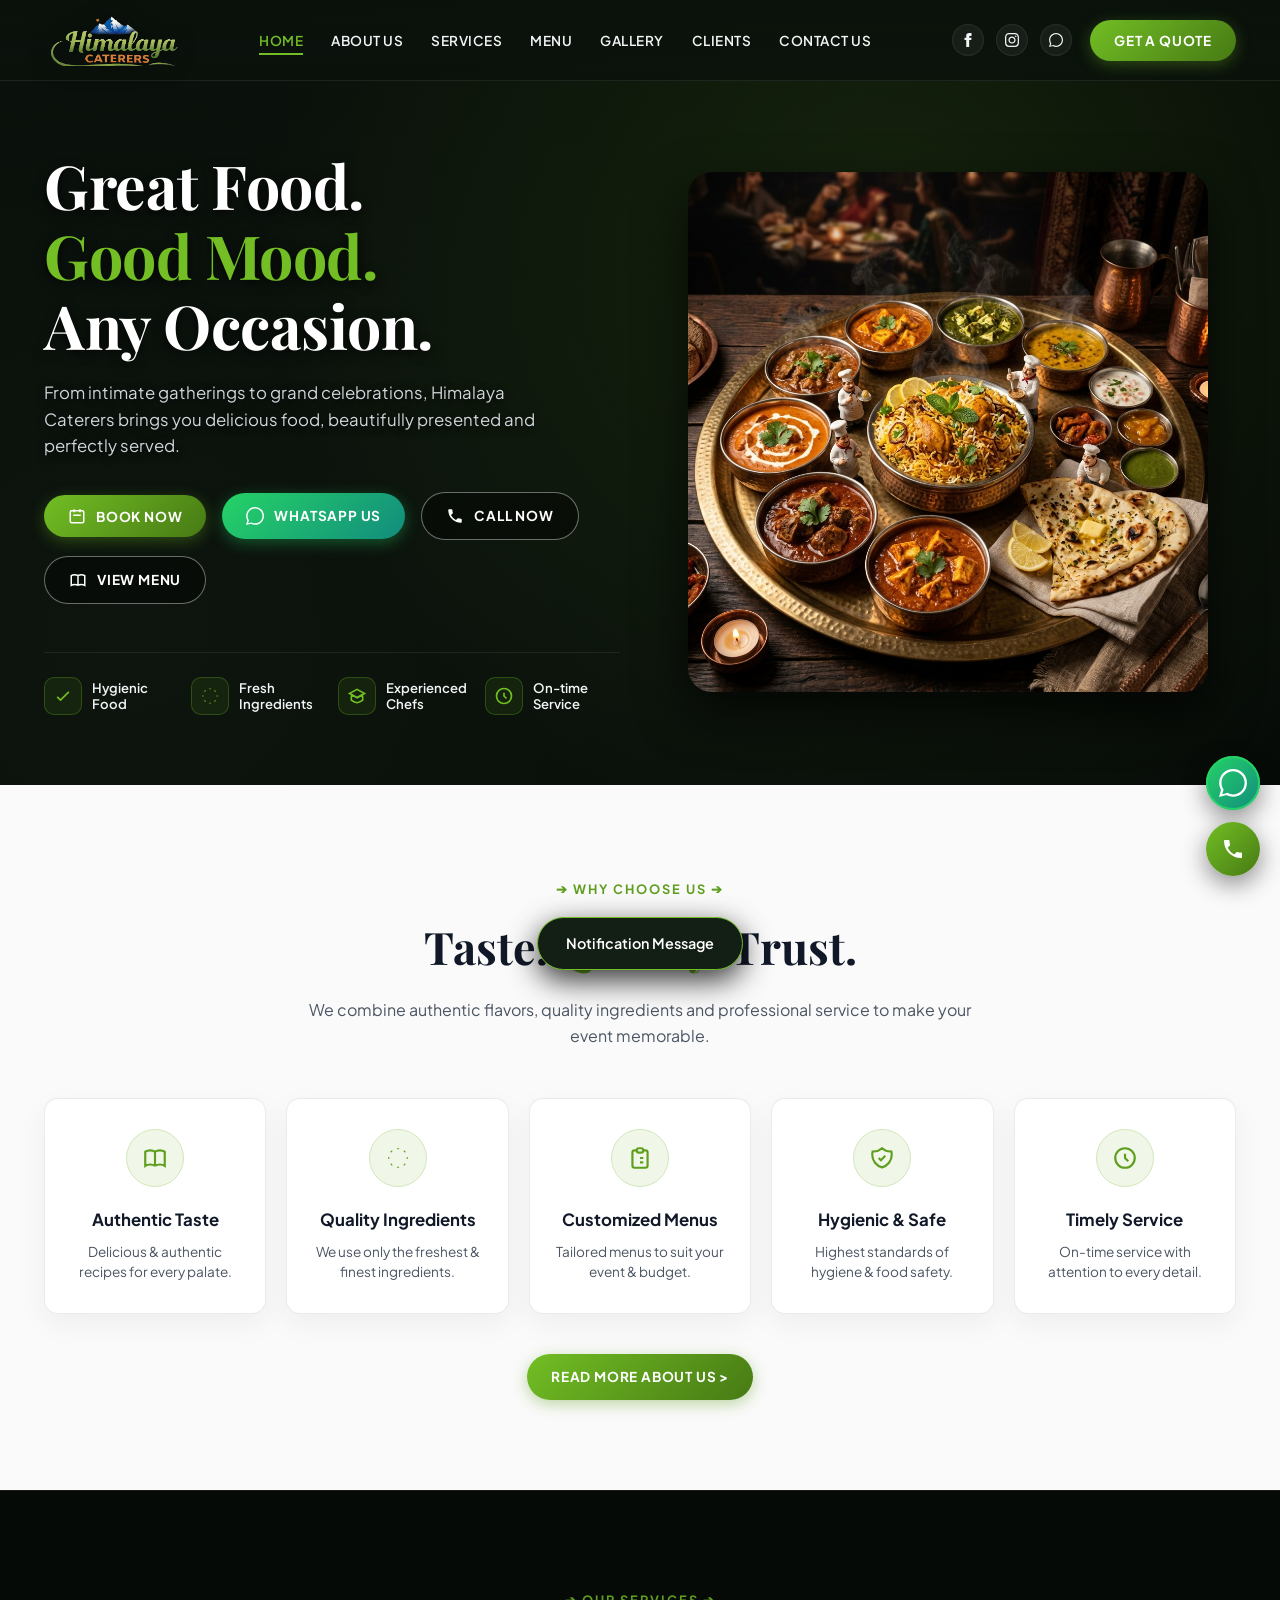
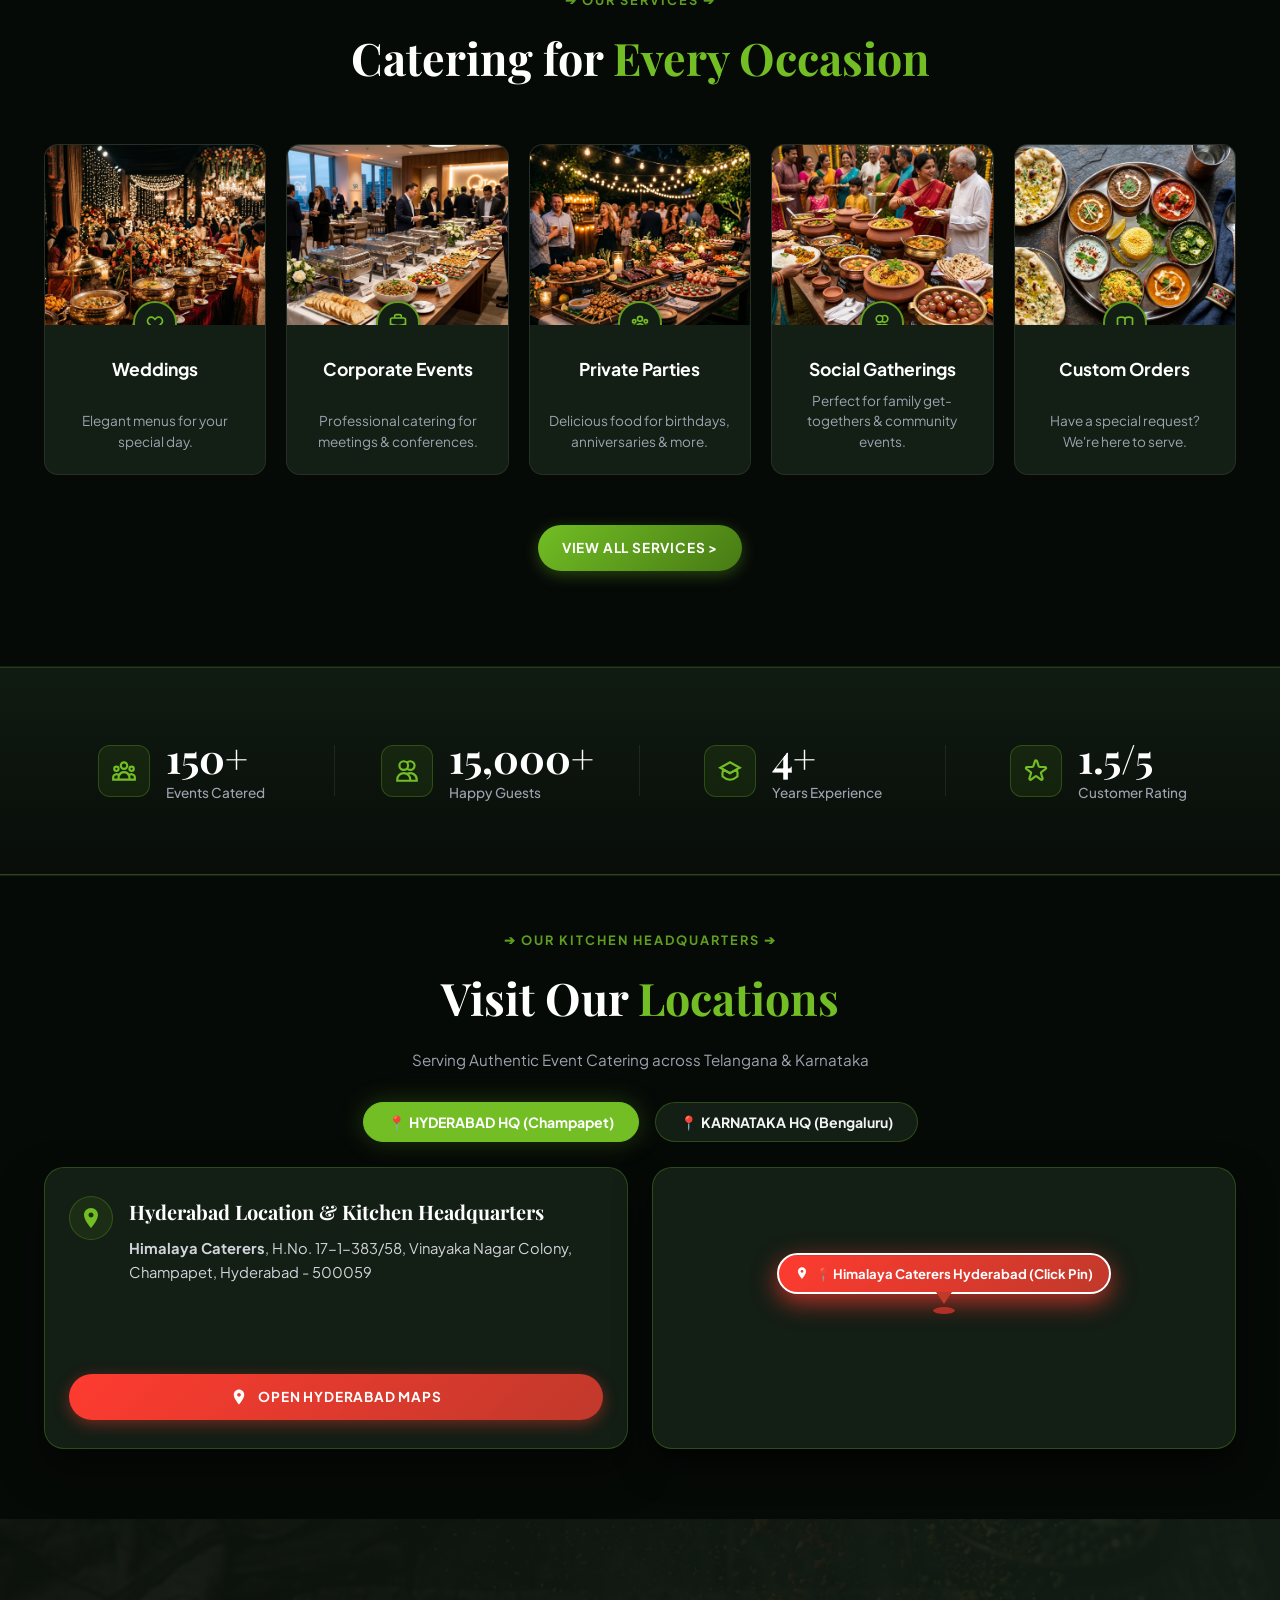
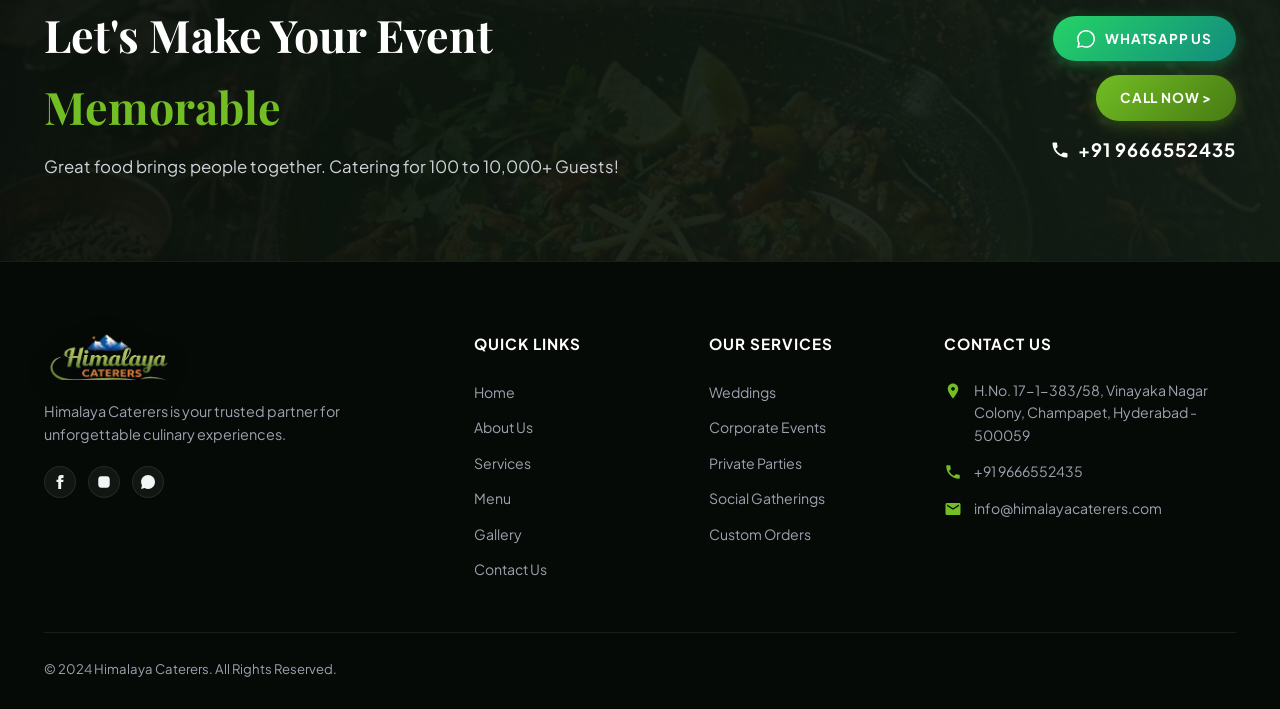
<file: index.html>
<!DOCTYPE html>
<html lang="en">
<head>
  <meta charset="UTF-8">
  <meta name="viewport" content="width=device-width, initial-scale=1.0">
  <title>Himalaya Caterers | Authentic Culinary & Event Catering Services</title>
  <meta name="description" content="Himalaya Caterers brings you delicious food, beautifully presented and perfectly served for Weddings, Corporate Events, Private Parties & Social Gatherings. Call +91 9666552435.">
  <meta name="keywords" content="Himalaya Caterers, Catering Services, Wedding Catering, Corporate Catering, Event Caterers, Premium Catering">

  <!-- CSS Stylesheet -->
  <link rel="stylesheet" href="css/styles.css">
</head>
<body>

  <!-- HEADER / NAVBAR -->
  <header class="header">
    <div class="container header-container">
      <a href="index.html" class="logo">
        <img src="assets/images/logo-himalaya.png" alt="Himalaya Caterers Logo" class="brand-logo-img">
      </a>

      <!-- Navigation Menu -->
      <nav>
        <ul class="nav-menu">
          <li><a href="index.html" class="nav-link active">HOME</a></li>
          <li><a href="about.html" class="nav-link">ABOUT US</a></li>
          <li><a href="services.html" class="nav-link">SERVICES</a></li>
          <li><a href="menu.html" class="nav-link">MENU</a></li>
          <li><a href="gallery.html" class="nav-link">GALLERY</a></li>
          <li><a href="gallery.html#clients" class="nav-link">CLIENTS</a></li>
          <li><a href="contact.html" class="nav-link">CONTACT US</a></li>
        </ul>
      </nav>

      <!-- Action Buttons & Social Links -->
      <div class="header-actions">
        <div class="social-links-header">
          <a href="#" class="social-icon" aria-label="Facebook">
            <svg width="14" height="14" fill="currentColor" viewBox="0 0 24 24"><path d="M9 8H6v4h3v12h5V12h3.642L18 8h-4V6.333C14 5.374 14.5 5 15.5 5H18V0h-3.808C10.592 0 9 1.583 9 4.615V8z"/></svg>
          </a>
          <a href="#" class="social-icon" aria-label="Instagram">
            <svg width="14" height="14" fill="currentColor" viewBox="0 0 24 24"><path d="M12 2.163c3.204 0 3.584.012 4.85.07 3.252.148 4.771 1.691 4.919 4.919.058 1.265.069 1.645.069 4.849 0 3.205-.012 3.584-.069 4.849-.149 3.225-1.664 4.771-4.919 4.919-1.266.058-1.644.07-4.85.07-3.204 0-3.584-.012-4.849-.07-3.26-.149-4.771-1.699-4.919-4.92-.058-1.265-.07-1.644-.07-4.849 0-3.204.013-3.583.07-4.849.149-3.227 1.664-4.771 4.919-4.919 1.266-.057 1.645-.069 4.849-.069zm0-2.163c-3.259 0-3.667.014-4.947.072-4.358.2-6.78 2.618-6.98 6.98-.059 1.281-.073 1.689-.073 4.948 0 3.259.014 3.668.072 4.948.2 4.358 2.618 6.78 6.98 6.98 1.281.058 1.689.072 4.948.072 3.259 0 3.668-.014 4.948-.072 4.354-.2 6.782-2.618 6.979-6.98.059-1.28.073-1.689.073-4.948 0-3.259-.014-3.667-.072-4.947-.196-4.354-2.617-6.78-6.979-6.98-1.281-.059-1.69-.073-4.949-.073zm0 5.838c-3.403 0-6.162 2.759-6.162 6.162s2.759 6.163 6.162 6.163 6.162-2.759 6.162-6.163c0-3.403-2.759-6.162-6.162-6.162zm0 10.162c-2.209 0-4-1.79-4-4 0-2.209 1.791-4 4-4s4 1.791 4 4c0 2.21-1.791 4-4 4zm6.406-11.845c-.796 0-1.441.645-1.441 1.44s.645 1.44 1.441 1.44c.795 0 1.439-.645 1.439-1.44s-.644-1.44-1.439-1.44z"/></svg>
          </a>
          <a href="https://wa.me/919666552435" target="_blank" class="social-icon" aria-label="WhatsApp">
            <svg width="14" height="14" fill="currentColor" viewBox="0 0 24 24"><path d="M.057 24l1.687-6.163c-1.041-1.804-1.588-3.849-1.587-5.946 0-6.556 5.332-11.888 11.889-11.888 3.18 0 6.167 1.24 8.413 3.488 2.245 2.248 3.481 5.236 3.48 8.414-.003 6.557-5.338 11.892-11.893 11.892-1.99-.001-3.951-.5-5.688-1.448l-6.305 1.652zm6.597-3.807c1.676.995 3.276 1.591 5.392 1.592 5.448 0 9.886-4.434 9.889-9.885.002-5.462-4.415-9.89-9.881-9.892-5.452 0-9.887 4.434-9.889 9.884-.001 2.225.651 3.891 1.746 5.634l-1.147 4.19 4.29-1.123z"/></svg>
          </a>
        </div>
        <button class="btn-primary js-open-quote">
          <span>GET A QUOTE</span>
        </button>
        
        <button class="mobile-toggle" aria-label="Toggle Navigation">
          <span></span>
          <span></span>
          <span></span>
        </button>
      </div>
    </div>
  </header>

  <!-- Mobile Drawer Menu -->
  <div class="nav-backdrop"></div>
  <div class="mobile-nav-overlay">
    <div>
      <div style="margin-bottom: 25px;">
        <img src="assets/images/logo-himalaya.png" alt="Himalaya Caterers Logo" class="brand-logo-img" style="height: 48px;">
      </div>
      <ul class="mobile-nav-menu">
        <li><a href="index.html" class="mobile-nav-link active">HOME</a></li>
        <li><a href="about.html" class="mobile-nav-link">ABOUT US</a></li>
        <li><a href="services.html" class="mobile-nav-link">SERVICES</a></li>
        <li><a href="menu.html" class="mobile-nav-link">MENU</a></li>
        <li><a href="gallery.html" class="mobile-nav-link">GALLERY</a></li>
        <li><a href="gallery.html#clients" class="mobile-nav-link">CLIENTS</a></li>
        <li><a href="contact.html" class="mobile-nav-link">CONTACT US</a></li>
      </ul>
    </div>
    <div style="display: flex; flex-direction: column; gap: 14px;">
      <button class="btn-primary js-open-quote" style="width: 100%;">
        <span>GET A QUOTE</span>
      </button>
      <a href="tel:9666552435" class="btn-secondary" style="width: 100%; text-align: center;">
        <span>CALL +91 9666552435</span>
      </a>
    </div>
  </div>

  <!-- HERO SECTION -->
  <section class="hero">
    <div class="container hero-grid">
      <div class="hero-content fade-up">
        <h1 class="hero-title">
          Great Food.<br>
          <span class="highlight">Good Mood.</span><br>
          Any Occasion.
        </h1>
        <p class="hero-subtitle">
          From intimate gatherings to grand celebrations, Himalaya Caterers brings you delicious food, beautifully presented and perfectly served.
        </p>

        <div class="hero-buttons">
          <button class="btn-primary js-open-quote">
            <svg width="18" height="18" fill="none" stroke="currentColor" stroke-width="2" viewBox="0 0 24 24"><path d="M8 7V3m8 4V3m-9 8h10M5 21h14a2 2 0 002-2V7a2 2 0 00-2-2H5a2 2 0 00-2 2v12a2 2 0 002 2z"/></svg>
            <span>BOOK NOW</span>
          </button>
          <a href="https://wa.me/919666552435" target="_blank" class="btn-whatsapp">
            <svg width="18" height="18" fill="currentColor" viewBox="0 0 24 24"><path d="M.057 24l1.687-6.163c-1.041-1.804-1.588-3.849-1.587-5.946 0-6.556 5.332-11.888 11.889-11.888 3.18 0 6.167 1.24 8.413 3.488 2.245 2.248 3.481 5.236 3.48 8.414-.003 6.557-5.338 11.892-11.893 11.892-1.99-.001-3.951-.5-5.688-1.448l-6.305 1.652zm6.597-3.807c1.676.995 3.276 1.591 5.392 1.592 5.448 0 9.886-4.434 9.889-9.885.002-5.462-4.415-9.89-9.881-9.892-5.452 0-9.887 4.434-9.889 9.884-.001 2.225.651 3.891 1.746 5.634l-1.147 4.19 4.29-1.123z"/></svg>
            <span>WHATSAPP US</span>
          </a>
          <a href="tel:9666552435" class="btn-secondary">
            <svg width="18" height="18" fill="currentColor" viewBox="0 0 24 24"><path d="M6.62 10.79a15.053 15.053 0 006.59 6.59l2.2-2.2c.27-.27.67-.36 1.02-.24 1.12.37 2.33.57 3.57.57.55 0 1 .45 1 1V20c0 .55-.45 1-1 1-9.39 0-17-7.61-17-17 0-.55.45-1 1-1h3.5c.55 0 1 .45 1 1 0 1.25.2 2.45.57 3.57.11.35.03.74-.25 1.02l-2.2 2.2z"/></svg>
            <span>CALL NOW</span>
          </a>
          <a href="menu.html" class="btn-secondary">
            <svg width="18" height="18" fill="none" stroke="currentColor" stroke-width="2" viewBox="0 0 24 24"><path d="M12 6.253v13m0-13C10.832 5.477 9.246 5 7.5 5S4.168 5.477 3 6.253v13C4.168 18.477 5.754 18 7.5 18s3.332.477 4.5 1.253m0-13C13.168 5.477 14.754 5 16.5 5c1.747 0 3.332.477 4.5 1.253v13C19.832 18.477 18.247 18 16.5 18c-1.746 0-3.332.477-4.5 1.253"/></svg>
            <span>VIEW MENU</span>
          </a>
        </div>

        <div class="hero-badges-container">
          <div class="badge-item">
            <div class="badge-icon">
              <svg width="20" height="20" fill="none" stroke="currentColor" stroke-width="2" viewBox="0 0 24 24"><path d="M5 13l4 4L19 7"/></svg>
            </div>
            <span class="badge-text">Hygienic Food</span>
          </div>

          <div class="badge-item">
            <div class="badge-icon">
              <svg width="20" height="20" fill="none" stroke="currentColor" stroke-width="2" viewBox="0 0 24 24"><path d="M12 3v1m0 16v1m9-9h-1M4 12H3m15.364 6.364l-.707-.707M6.343 6.343l-.707-.707m12.728 0l-.707.707M6.343 17.657l-.707.707"/></svg>
            </div>
            <span class="badge-text">Fresh Ingredients</span>
          </div>

          <div class="badge-item">
            <div class="badge-icon">
              <svg width="20" height="20" fill="none" stroke="currentColor" stroke-width="2" viewBox="0 0 24 24"><path d="M12 14l9-5-9-5-9 5 9 5z"/><path d="M12 14l6.16-3.422a12.083 12.083 0 01.665 6.479A11.952 11.952 0 0112 20.055a11.952 11.952 0 01-6.824-2.998 12.078 12.078 0 01.665-6.479L12 14z"/></svg>
            </div>
            <span class="badge-text">Experienced Chefs</span>
          </div>

          <div class="badge-item">
            <div class="badge-icon">
              <svg width="20" height="20" fill="none" stroke="currentColor" stroke-width="2" viewBox="0 0 24 24"><path d="M12 8v4l3 3m6-3a9 9 0 11-18 0 9 9 0 0118 0z"/></svg>
            </div>
            <span class="badge-text">On-time Service</span>
          </div>
        </div>
      </div>

      <div class="hero-visual fade-in">
        <div class="hero-image-wrapper thali-desktop-popup">
          <div class="thali-smoke-container">
            <span class="smoke-puff smoke-1"></span>
            <span class="smoke-puff smoke-2"></span>
            <span class="smoke-puff smoke-3"></span>
            <span class="smoke-puff smoke-4"></span>
            <span class="smoke-puff smoke-5"></span>
            <span class="smoke-puff smoke-6"></span>
          </div>
          <img src="assets/images/hero-dish.png" alt="Himalaya Caterers Culinary Dish Feast" class="hero-main-img">
        </div>
      </div>
    </div>
  </section>

  <!-- WHY CHOOSE US SUMMARY -->
  <section class="why-choose-us">
    <div class="container">
      <div class="section-title-center fade-up">
        <span class="section-tag">➔ WHY CHOOSE US ➔</span>
        <h2 class="section-heading-dark">Taste. <span class="highlight">Quality.</span> Trust.</h2>
        <p class="section-desc-dark">
          We combine authentic flavors, quality ingredients and professional service to make your event memorable.
        </p>
      </div>

      <div class="why-grid fade-up">
        <div class="why-card">
          <div class="why-card-icon">
            <svg width="26" height="26" fill="none" stroke="currentColor" stroke-width="2" viewBox="0 0 24 24"><path d="M12 6.253v13m0-13C10.832 5.477 9.246 5 7.5 5S4.168 5.477 3 6.253v13C4.168 18.477 5.754 18 7.5 18s3.332.477 4.5 1.253m0-13C13.168 5.477 14.754 5 16.5 5c1.747 0 3.332.477 4.5 1.253v13C19.832 18.477 18.247 18 16.5 18c-1.746 0-3.332.477-4.5 1.253"/></svg>
          </div>
          <div>
            <h3 class="why-card-title">Authentic Taste</h3>
            <p class="why-card-desc">Delicious & authentic recipes for every palate.</p>
          </div>
        </div>

        <div class="why-card">
          <div class="why-card-icon">
            <svg width="26" height="26" fill="none" stroke="currentColor" stroke-width="2" viewBox="0 0 24 24"><path d="M12 3v1m0 16v1m9-9h-1M4 12H3m15.364 6.364l-.707-.707M6.343 6.343l-.707-.707m12.728 0l-.707.707M6.343 17.657l-.707.707"/></svg>
          </div>
          <div>
            <h3 class="why-card-title">Quality Ingredients</h3>
            <p class="why-card-desc">We use only the freshest & finest ingredients.</p>
          </div>
        </div>

        <div class="why-card">
          <div class="why-card-icon">
            <svg width="26" height="26" fill="none" stroke="currentColor" stroke-width="2" viewBox="0 0 24 24"><path d="M9 5H7a2 2 0 00-2 2v12a2 2 0 002 2h10a2 2 0 002-2V7a2 2 0 00-2-2h-2M9 5a2 2 0 002 2h2a2 2 0 002-2M9 5a2 2 0 012-2h2a2 2 0 012 2m-3 7h3m-3 4h3m-6-4h.01M9 16h.01"/></svg>
          </div>
          <div>
            <h3 class="why-card-title">Customized Menus</h3>
            <p class="why-card-desc">Tailored menus to suit your event & budget.</p>
          </div>
        </div>

        <div class="why-card">
          <div class="why-card-icon">
            <svg width="26" height="26" fill="none" stroke="currentColor" stroke-width="2" viewBox="0 0 24 24"><path d="M9 12l2 2 4-4m5.618-4.016A11.955 11.955 0 0112 2.944a11.955 11.955 0 01-8.618 3.04A12.02 12.02 0 003 9c0 5.591 3.824 10.29 9 11.622 5.176-1.332 9-6.03 9-11.622 0-1.042-.133-2.052-.382-3.016z"/></svg>
          </div>
          <div>
            <h3 class="why-card-title">Hygienic & Safe</h3>
            <p class="why-card-desc">Highest standards of hygiene & food safety.</p>
          </div>
        </div>

        <div class="why-card">
          <div class="why-card-icon">
            <svg width="26" height="26" fill="none" stroke="currentColor" stroke-width="2" viewBox="0 0 24 24"><path d="M12 8v4l3 3m6-3a9 9 0 11-18 0 9 9 0 0118 0z"/></svg>
          </div>
          <div>
            <h3 class="why-card-title">Timely Service</h3>
            <p class="why-card-desc">On-time service with attention to every detail.</p>
          </div>
        </div>
      </div>
      
      <div style="text-align: center; margin-top: 40px;">
        <a href="about.html" class="btn-primary">
          <span>READ MORE ABOUT US &gt;</span>
        </a>
      </div>
    </div>
  </section>

  <!-- SERVICES SECTION SUMMARY -->
  <section class="services-section">
    <div class="container">
      <div class="section-title-center fade-up">
        <span class="section-tag">➔ OUR SERVICES ➔</span>
        <h2 class="section-heading-light">Catering for <span class="highlight">Every Occasion</span></h2>
      </div>

      <div class="services-carousel-wrapper fade-up">
        <button class="carousel-btn carousel-prev" aria-label="Previous Service">
          <svg width="20" height="20" fill="none" stroke="currentColor" stroke-width="2" viewBox="0 0 24 24"><path d="M15 19l-7-7 7-7"/></svg>
        </button>
        <button class="carousel-btn carousel-next" aria-label="Next Service">
          <svg width="20" height="20" fill="none" stroke="currentColor" stroke-width="2" viewBox="0 0 24 24"><path d="M9 5l7 7-7 7"/></svg>
        </button>

        <div class="services-grid">
          <div class="service-card">
            <div class="service-img-container">
              <img src="assets/images/wedding-catering.png" alt="Weddings Catering">
              <div class="service-icon-badge">
                <svg width="20" height="20" fill="none" stroke="currentColor" stroke-width="2" viewBox="0 0 24 24"><path d="M4.318 6.318a4.5 4.5 0 000 6.364L12 20.364l7.682-7.684a4.5 4.5 0 00-6.364-6.364L12 7.636l-1.318-1.318a4.5 4.5 0 00-6.364 0z"/></svg>
              </div>
            </div>
            <div class="service-content">
              <h3 class="service-title">Weddings</h3>
              <p class="service-desc">Elegant menus for your special day.</p>
            </div>
          </div>

          <div class="service-card">
            <div class="service-img-container">
              <img src="assets/images/corporate-catering.png" alt="Corporate Events">
              <div class="service-icon-badge">
                <svg width="20" height="20" fill="none" stroke="currentColor" stroke-width="2" viewBox="0 0 24 24"><path d="M21 13.255A23.931 23.931 0 0112 15c-3.183 0-6.22-.62-9-1.745M16 6V4a2 2 0 00-2-2h-4a2 2 0 00-2 2v2m4 6h.01M5 20h14a2 2 0 002-2V8a2 2 0 00-2-2H5a2 2 0 00-2 2v10a2 2 0 002 2z"/></svg>
              </div>
            </div>
            <div class="service-content">
              <h3 class="service-title">Corporate Events</h3>
              <p class="service-desc">Professional catering for meetings & conferences.</p>
            </div>
          </div>

          <div class="service-card">
            <div class="service-img-container">
              <img src="assets/images/private-party-catering.png" alt="Private Parties">
              <div class="service-icon-badge">
                <svg width="20" height="20" fill="none" stroke="currentColor" stroke-width="2" viewBox="0 0 24 24"><path d="M17 20h5v-2a3 3 0 00-5.356-1.857M17 20H7m10 0v-2c0-.656-.126-1.283-.356-1.857M7 20H2v-2a3 3 0 015.356-1.857M7 20v-2c0-.656.126-1.283.356-1.857m0 0a5.002 5.002 0 019.288 0M15 7a3 3 0 11-6 0 3 3 0 016 0zm6 3a2 2 0 11-4 0 2 2 0 014 0zM7 10a2 2 0 11-4 0 2 2 0 014 0z"/></svg>
              </div>
            </div>
            <div class="service-content">
              <h3 class="service-title">Private Parties</h3>
              <p class="service-desc">Delicious food for birthdays, anniversaries & more.</p>
            </div>
          </div>

          <div class="service-card">
            <div class="service-img-container">
              <img src="assets/images/social-gatherings-catering.png" alt="Social Gatherings">
              <div class="service-icon-badge">
                <svg width="20" height="20" fill="none" stroke="currentColor" stroke-width="2" viewBox="0 0 24 24"><path d="M12 4.354a4 4 0 110 5.292M15 21H3v-1a6 6 0 0112 0v1zm0 0h6v-1a6 6 0 00-9-5.197M13 7a4 4 0 11-8 0 4 4 0 018 0z"/></svg>
              </div>
            </div>
            <div class="service-content">
              <h3 class="service-title">Social Gatherings</h3>
              <p class="service-desc">Perfect for family get-togethers & community events.</p>
            </div>
          </div>

          <div class="service-card">
            <div class="service-img-container">
              <img src="assets/images/custom-orders.png" alt="Custom Orders">
              <div class="service-icon-badge">
                <svg width="20" height="20" fill="none" stroke="currentColor" stroke-width="2" viewBox="0 0 24 24"><path d="M12 6.253v13m0-13C10.832 5.477 9.246 5 7.5 5S4.168 5.477 3 6.253v13C4.168 18.477 5.754 18 7.5 18s3.332.477 4.5 1.253m0-13C13.168 5.477 14.754 5 16.5 5c1.747 0 3.332.477 4.5 1.253v13C19.832 18.477 18.247 18 16.5 18c-1.746 0-3.332.477-4.5 1.253"/></svg>
              </div>
            </div>
            <div class="service-content">
              <h3 class="service-title">Custom Orders</h3>
              <p class="service-desc">Have a special request? We're here to serve.</p>
            </div>
          </div>
        </div>
      </div>

      <div class="services-cta-wrapper fade-up">
        <a href="services.html" class="btn-primary">
          <span>VIEW ALL SERVICES &gt;</span>
        </a>
      </div>
    </div>
  </section>

  <!-- ANIMATED STATS SECTION -->
  <section class="stats-section">
    <div class="container">
      <div class="stats-grid">
        <div class="stat-item fade-up">
          <div class="stat-icon">
            <svg width="26" height="26" fill="none" stroke="currentColor" stroke-width="2" viewBox="0 0 24 24"><path d="M17 20h5v-2a3 3 0 00-5.356-1.857M17 20H7m10 0v-2c0-.656-.126-1.283-.356-1.857M7 20H2v-2a3 3 0 015.356-1.857M7 20v-2c0-.656.126-1.283.356-1.857m0 0a5.002 5.002 0 019.288 0M15 7a3 3 0 11-6 0 3 3 0 016 0zm6 3a2 2 0 11-4 0 2 2 0 014 0zM7 10a2 2 0 11-4 0 2 2 0 014 0z"/></svg>
          </div>
          <div class="stat-info">
            <span class="stat-number" data-target="500+">0</span>
            <span class="stat-label">Events Catered</span>
          </div>
        </div>

        <div class="stat-item fade-up">
          <div class="stat-icon">
            <svg width="26" height="26" fill="none" stroke="currentColor" stroke-width="2" viewBox="0 0 24 24"><path d="M12 4.354a4 4 0 110 5.292M15 21H3v-1a6 6 0 0112 0v1zm0 0h6v-1a6 6 0 00-9-5.197M13 7a4 4 0 11-8 0 4 4 0 018 0z"/></svg>
          </div>
          <div class="stat-info">
            <span class="stat-number" data-target="50000+">0</span>
            <span class="stat-label">Happy Guests</span>
          </div>
        </div>

        <div class="stat-item fade-up">
          <div class="stat-icon">
            <svg width="26" height="26" fill="none" stroke="currentColor" stroke-width="2" viewBox="0 0 24 24"><path d="M12 14l9-5-9-5-9 5 9 5z"/><path d="M12 14l6.16-3.422a12.083 12.083 0 01.665 6.479A11.952 11.952 0 0112 20.055a11.952 11.952 0 01-6.824-2.998 12.078 12.078 0 01.665-6.479L12 14z"/></svg>
          </div>
          <div class="stat-info">
            <span class="stat-number" data-target="15+">0</span>
            <span class="stat-label">Years Experience</span>
          </div>
        </div>

        <div class="stat-item fade-up">
          <div class="stat-icon">
            <svg width="26" height="26" fill="none" stroke="currentColor" stroke-width="2" viewBox="0 0 24 24"><path d="M11.049 2.927c.3-.921 1.603-.921 1.902 0l1.519 4.674a1 1 0 00.95.69h4.915c.969 0 1.371 1.24.588 1.81l-3.976 2.888a1 1 0 00-.363 1.118l1.518 4.674c.3.922-.755 1.688-1.538 1.118l-3.976-2.888a1 1 0 00-1.176 0l-3.976 2.888c-.783.57-1.838-.197-1.538-1.118l1.518-4.674a1 1 0 00-.363-1.118l-3.976-2.888c-.784-.57-.38-1.81.588-1.81h4.914a1 1 0 00.951-.69l1.519-4.674z"/></svg>
          </div>
          <div class="stat-info">
            <span class="stat-number" data-target="4.8/5">0</span>
            <span class="stat-label">Customer Rating</span>
          </div>
        </div>
      </div>
    </div>
  </section>

  <!-- DUAL LOCATION & GOOGLE MAPS SECTION (Hyderabad & Karnataka HQs) -->
  <section class="contact-map-section">
    <div class="container">
      <div class="section-title-center fade-up" style="margin-bottom: 30px;">
        <span class="section-tag">➔ OUR KITCHEN HEADQUARTERS ➔</span>
        <h2 class="section-heading-light">Visit Our <span class="highlight">Locations</span></h2>
        <p style="color: var(--text-muted); font-size: 0.95rem;">Serving Authentic Event Catering across Telangana & Karnataka</p>
      </div>

      <!-- Location Tabs -->
      <div class="location-tabs-wrapper fade-up">
        <button class="location-tab-btn active" data-loc="hyderabad">📍 HYDERABAD HQ (Champapet)</button>
        <button class="location-tab-btn" data-loc="karnataka">📍 KARNATAKA HQ (Bengaluru)</button>
      </div>

      <!-- HYDERABAD LOCATION CONTENT -->
      <div class="location-content-box active" id="loc-hyderabad">
        <div class="contact-map-grid fade-up">
          <div class="address-highlight-card">
            <div class="address-highlight-info">
              <div class="address-icon-box">
                <svg width="24" height="24" fill="currentColor" viewBox="0 0 24 24"><path d="M12 2C8.13 2 5 5.13 5 9c0 5.25 7 13 7 13s7-7.75 7-13c0-3.87-3.13-7-7-7zm0 9.5c-1.38 0-2.5-1.12-2.5-2.5s1.12-2.5 2.5-2.5 2.5 1.12 2.5 2.5-1.12 2.5-2.5 2.5z"/></svg>
              </div>
              <div class="address-text-content">
                <h4>Hyderabad Location & Kitchen Headquarters</h4>
                <p><strong>Himalaya Caterers</strong>, H.No. 17-1-383/58, Vinayaka Nagar Colony, Champapet, Hyderabad - 500059</p>
              </div>
            </div>
            <a href="https://www.google.com/maps/search/?api=1&query=17-1-383/58+Vinayaka+Nagar+colony+champapet+hyderabad+500059" target="_blank" class="btn-whatsapp map-directions-btn">
              <svg width="18" height="18" fill="currentColor" viewBox="0 0 24 24"><path d="M12 2C8.13 2 5 5.13 5 9c0 5.25 7 13 7 13s7-7.75 7-13c0-3.87-3.13-7-7-7zm0 9.5c-1.38 0-2.5-1.12-2.5-2.5s1.12-2.5 2.5-2.5 2.5 1.12 2.5 2.5-1.12 2.5-2.5 2.5z"/></svg>
              <span>OPEN HYDERABAD MAPS</span>
            </a>
          </div>

          <div class="map-wrapper-card">
            <a href="https://www.google.com/maps/search/?api=1&query=17-1-383/58+Vinayaka+Nagar+colony+champapet+hyderabad+500059" target="_blank" class="map-red-marker-overlay" title="Click to open Hyderabad location on Google Maps">
              <div class="map-pin-btn">
                <svg width="14" height="14" fill="currentColor" viewBox="0 0 24 24"><path d="M12 2C8.13 2 5 5.13 5 9c0 5.25 7 13 7 13s7-7.75 7-13c0-3.87-3.13-7-7-7zm0 9.5c-1.38 0-2.5-1.12-2.5-2.5s1.12-2.5 2.5-2.5 2.5 1.12 2.5 2.5-1.12 2.5-2.5 2.5z"/></svg>
                <span>📍 Himalaya Caterers Hyderabad (Click Pin)</span>
              </div>
              <div class="map-pin-triangle"></div>
              <div class="map-pulse-ring"></div>
            </a>

            <iframe 
              class="map-iframe-container"
              src="https://maps.google.com/maps?q=17-1-383/58+Vinayaka+Nagar+colony+champapet+hyderabad+500059&t=&z=15&ie=UTF8&iwloc=&output=embed" 
              allowfullscreen="" 
              loading="lazy">
            </iframe>
          </div>
        </div>
      </div>

      <!-- KARNATAKA LOCATION CONTENT -->
      <div class="location-content-box" id="loc-karnataka">
        <div class="contact-map-grid fade-up">
          <div class="address-highlight-card">
            <div class="address-highlight-info">
              <div class="address-icon-box">
                <svg width="24" height="24" fill="currentColor" viewBox="0 0 24 24"><path d="M12 2C8.13 2 5 5.13 5 9c0 5.25 7 13 7 13s7-7.75 7-13c0-3.87-3.13-7-7-7zm0 9.5c-1.38 0-2.5-1.12-2.5-2.5s1.12-2.5 2.5-2.5 2.5 1.12 2.5 2.5-1.12 2.5-2.5 2.5z"/></svg>
              </div>
              <div class="address-text-content">
                <h4>Karnataka Location & Kitchen Headquarters</h4>
                <p><strong>Shri Venkateswara Nilaya</strong>, GM Palya, KG Colony, near BEML Hospital, 9th Main, 5th Cross Road, Bengaluru - 560075, Karnataka</p>
              </div>
            </div>
            <a href="https://www.google.com/maps/search/?api=1&query=Shri+Venkateswara+Nilaya+GM+Palya+KG+Colony+near+BEML+Hospital+9th+Main+5th+Cross+Road+Bengaluru+-+560075" target="_blank" class="btn-whatsapp map-directions-btn">
              <svg width="18" height="18" fill="currentColor" viewBox="0 0 24 24"><path d="M12 2C8.13 2 5 5.13 5 9c0 5.25 7 13 7 13s7-7.75 7-13c0-3.87-3.13-7-7-7zm0 9.5c-1.38 0-2.5-1.12-2.5-2.5s1.12-2.5 2.5-2.5 2.5 1.12 2.5 2.5-1.12 2.5-2.5 2.5z"/></svg>
              <span>OPEN KARNATAKA MAPS</span>
            </a>
          </div>

          <div class="map-wrapper-card">
            <a href="https://www.google.com/maps/search/?api=1&query=Shri+Venkateswara+Nilaya+GM+Palya+KG+Colony+near+BEML+Hospital+9th+Main+5th+Cross+Road+Bengaluru+-+560075" target="_blank" class="map-red-marker-overlay" title="Click to open Karnataka location on Google Maps">
              <div class="map-pin-btn">
                <svg width="14" height="14" fill="currentColor" viewBox="0 0 24 24"><path d="M12 2C8.13 2 5 5.13 5 9c0 5.25 7 13 7 13s7-7.75 7-13c0-3.87-3.13-7-7-7zm0 9.5c-1.38 0-2.5-1.12-2.5-2.5s1.12-2.5 2.5-2.5 2.5 1.12 2.5 2.5-1.12 2.5-2.5 2.5z"/></svg>
                <span>📍 Himalaya Caterers Karnataka (Click Pin)</span>
              </div>
              <div class="map-pin-triangle"></div>
              <div class="map-pulse-ring"></div>
            </a>

            <iframe 
              class="map-iframe-container"
              src="https://maps.google.com/maps?q=Shri+Venkateswara+Nilaya+GM+Palya+KG+Colony+near+BEML+Hospital+9th+Main+5th+Cross+Road+Bengaluru+-+560075&t=&z=15&ie=UTF8&iwloc=&output=embed" 
              allowfullscreen="" 
              loading="lazy">
            </iframe>
          </div>
        </div>
      </div>
    </div>
  </section>

  <!-- CTA BANNER -->
  <section class="cta-banner">
    <div class="container cta-banner-container">
      <div class="cta-content fade-up">
        <h2 class="cta-title">Let's Make Your Event <span class="highlight">Memorable</span></h2>
        <p class="cta-desc">Great food brings people together. Catering for 100 to 10,000+ Guests!</p>
      </div>

      <div class="cta-action fade-up">
        <a href="https://wa.me/919666552435" target="_blank" class="btn-whatsapp">
          <svg width="18" height="18" fill="currentColor" viewBox="0 0 24 24"><path d="M.057 24l1.687-6.163c-1.041-1.804-1.588-3.849-1.587-5.946 0-6.556 5.332-11.888 11.889-11.888 3.18 0 6.167 1.24 8.413 3.488 2.245 2.248 3.481 5.236 3.48 8.414-.003 6.557-5.338 11.892-11.893 11.892-1.99-.001-3.951-.5-5.688-1.448l-6.305 1.652zm6.597-3.807c1.676.995 3.276 1.591 5.392 1.592 5.448 0 9.886-4.434 9.889-9.885.002-5.462-4.415-9.89-9.881-9.892-5.452 0-9.887 4.434-9.889 9.884-.001 2.225.651 3.891 1.746 5.634l-1.147 4.19 4.29-1.123z"/></svg>
          <span>WHATSAPP US</span>
        </a>
        <a href="tel:9666552435" class="btn-primary">
          <span>CALL NOW &gt;</span>
        </a>
        <a href="tel:9666552435" class="phone-link">
          <svg width="20" height="20" fill="currentColor" viewBox="0 0 24 24"><path d="M6.62 10.79a15.053 15.053 0 006.59 6.59l2.2-2.2c.27-.27.67-.36 1.02-.24 1.12.37 2.33.57 3.57.57.55 0 1 .45 1 1V20c0 .55-.45 1-1 1-9.39 0-17-7.61-17-17 0-.55.45-1 1-1h3.5c.55 0 1 .45 1 1 0 1.25.2 2.45.57 3.57.11.35.03.74-.25 1.02l-2.2 2.2z"/></svg>
          <span>+91 9666552435</span>
        </a>
      </div>
    </div>
  </section>

  <!-- FOOTER -->
  <footer class="footer">
    <div class="container">
      <div class="footer-grid">
        <div class="footer-brand">
          <a href="index.html" class="logo">
            <img src="assets/images/logo-himalaya.png" alt="Himalaya Caterers Logo" class="brand-logo-img" style="height: 48px;">
          </a>
          <p class="footer-desc">Himalaya Caterers is your trusted partner for unforgettable culinary experiences.</p>
          <div class="social-links-header">
            <a href="#" class="social-icon" aria-label="Facebook">
              <svg width="14" height="14" fill="currentColor" viewBox="0 0 24 24"><path d="M9 8H6v4h3v12h5V12h3.642L18 8h-4V6.333C14 5.374 14.5 5 15.5 5H18V0h-3.808C10.592 0 9 1.583 9 4.615V8z"/></svg>
            </a>
            <a href="#" class="social-icon" aria-label="Instagram">
              <svg width="14" height="14" fill="currentColor" viewBox="0 0 24 24"><path d="M12 2.163c3.204 0 3.584.012 4.85.07 3.252.148 4.771 1.691 4.919 4.919.058 1.265.069 1.645.069 4.849 0 3.205-.012 3.584-.069 4.849-.149 3.225-1.664 4.771-4.919 4.919-1.266.058-1.644.07-4.85.07-3.204 0-3.584-.012-4.849-.07-3.26-.149-4.771-1.699-4.919-4.92-.058-1.265-.07-1.644-.07-4.849 0-3.204.013-3.583.07-4.849.149-3.227 1.664-4.771 4.919-4.919 1.266-.057 1.645-.069 4.849-.069z"/></svg>
            </a>
            <a href="https://wa.me/919666552435" target="_blank" class="social-icon" aria-label="WhatsApp">
              <svg width="14" height="14" fill="currentColor" viewBox="0 0 24 24"><path d="M.057 24l1.687-6.163c-1.041-1.804-1.588-3.849-1.587-5.946 0-6.556 5.332-11.888 11.889-11.888 3.18 0 6.167 1.24 8.413 3.488 2.245 2.248 3.481 5.236 3.48 8.414-.003 6.557-5.338 11.892-11.893 11.892-1.99-.001-3.951-.5-5.688-1.448l-6.305 1.652z"/></svg>
            </a>
          </div>
        </div>

        <div>
          <h4 class="footer-col-title">QUICK LINKS</h4>
          <ul class="footer-links">
            <li><a href="index.html">Home</a></li>
            <li><a href="about.html">About Us</a></li>
            <li><a href="services.html">Services</a></li>
            <li><a href="menu.html">Menu</a></li>
            <li><a href="gallery.html">Gallery</a></li>
            <li><a href="contact.html">Contact Us</a></li>
          </ul>
        </div>

        <div>
          <h4 class="footer-col-title">OUR SERVICES</h4>
          <ul class="footer-links">
            <li><a href="services.html">Weddings</a></li>
            <li><a href="services.html">Corporate Events</a></li>
            <li><a href="services.html">Private Parties</a></li>
            <li><a href="services.html">Social Gatherings</a></li>
            <li><a href="services.html">Custom Orders</a></li>
          </ul>
        </div>

        <div>
          <h4 class="footer-col-title">CONTACT US</h4>
          <ul class="footer-contact-list">
            <li class="footer-contact-item">
              <svg width="18" height="18" fill="currentColor" viewBox="0 0 24 24"><path d="M12 2C8.13 2 5 5.13 5 9c0 5.25 7 13 7 13s7-7.75 7-13c0-3.87-3.13-7-7-7zm0 9.5c-1.38 0-2.5-1.12-2.5-2.5s1.12-2.5 2.5-2.5 2.5 1.12 2.5 2.5-1.12 2.5-2.5 2.5z"/></svg>
              <a href="https://www.google.com/maps/search/?api=1&query=17-1-383/58+Vinayaka+Nagar+colony+champapet+hyderabad+500059" target="_blank" style="color: inherit;">H.No. 17-1-383/58, Vinayaka Nagar Colony, Champapet, Hyderabad - 500059</a>
            </li>
            <li class="footer-contact-item">
              <svg width="18" height="18" fill="currentColor" viewBox="0 0 24 24"><path d="M6.62 10.79a15.053 15.053 0 006.59 6.59l2.2-2.2c.27-.27.67-.36 1.02-.24 1.12.37 2.33.57 3.57.57.55 0 1 .45 1 1V20c0 .55-.45 1-1 1-9.39 0-17-7.61-17-17 0-.55.45-1 1-1h3.5c.55 0 1 .45 1 1 0 1.25.2 2.45.57 3.57.11.35.03.74-.25 1.02l-2.2 2.2z"/></svg>
              <a href="tel:9666552435" style="color: inherit;">+91 9666552435</a>
            </li>
            <li class="footer-contact-item">
              <svg width="18" height="18" fill="currentColor" viewBox="0 0 24 24"><path d="M20 4H4c-1.1 0-1.99.9-1.99 2L2 18c0 1.1.9 2 2 2h16c1.1 0 2-.9 2-2V6c0-1.1-.9-2-2-2zm0 4l-8 5-8-5V6l8 5 8-5v2z"/></svg>
              <a href="mailto:info@himalayacaterers.com" style="color: inherit;">info@himalayacaterers.com</a>
            </li>
          </ul>
        </div>
      </div>

      <div class="footer-bottom">
        <p>© 2024 Himalaya Caterers. All Rights Reserved.</p>
      </div>
    </div>
  </footer>

  <button class="back-to-top" aria-label="Back to Top">
    <svg width="20" height="20" fill="none" stroke="currentColor" stroke-width="2.5" viewBox="0 0 24 24"><path d="M5 15l7-7 7 7"/></svg>
  </button>

  <!-- GET A QUOTE MODAL -->
  <div id="quoteModal" class="modal-wrapper">
    <div class="modal-backdrop"></div>
    <div class="modal-card">
      <button class="modal-close" aria-label="Close Modal">✕</button>
      
      <div class="modal-header">
        <h3 class="modal-title">Book Himalaya Caterers</h3>
        <p class="modal-subtitle">Fill out the details below for a customized catering quote.</p>
      </div>

      <form id="bookingForm">
        <div class="form-grid">
          <div class="form-group">
            <label for="formName" class="form-label">Full Name *</label>
            <input type="text" id="formName" class="form-input" placeholder="e.g. Rahul Sharma" required>
          </div>

          <div class="form-group">
            <label for="formPhone" class="form-label">Phone Number *</label>
            <input type="tel" id="formPhone" class="form-input" placeholder="e.g. 9666552435" required>
          </div>

          <div class="form-group">
            <label for="formEventType" class="form-label">Event Type</label>
            <select id="formEventType" class="form-select">
              <option value="Wedding">Wedding</option>
              <option value="Corporate Event">Corporate Event</option>
              <option value="Private Party">Private Party / Birthday</option>
              <option value="Social Gathering">Social Gathering</option>
              <option value="Custom Order">Custom Order</option>
            </select>
          </div>

          <div class="form-group">
            <label for="formGuests" class="form-label">Estimated Guests</label>
            <input type="number" id="formGuests" class="form-input" placeholder="e.g. 250">
          </div>

          <div class="form-group full-width">
            <label for="formDate" class="form-label">Event Date</label>
            <input type="date" id="formDate" class="form-input">
          </div>

          <div class="form-group full-width">
            <label for="formNotes" class="form-label">Special Requirements / Menu Preferences</label>
            <textarea id="formNotes" class="form-textarea" rows="3" placeholder="Tell us about food preferences..."></textarea>
          </div>
        </div>

        <button type="submit" class="btn-primary" style="width: 100%; margin-top: 10px;">
          <span>SUBMIT BOOKING REQUEST</span>
        </button>
      </form>
    </div>
  </div>

  <div id="toastNotification" class="toast-notification">
    <span class="toast-msg">Notification Message</span>
  </div>

  <!-- Floating Inbuilt WhatsApp & Call Buttons (image copy 8.png) -->
  <div class="floating-contact-buttons" id="floatingContactButtons">
    <a href="https://wa.me/919666552435" target="_blank" class="float-btn float-btn-whatsapp" aria-label="Chat on WhatsApp">
      <span class="float-btn-tooltip">WhatsApp Us</span>
      <svg width="28" height="28" fill="currentColor" viewBox="0 0 24 24"><path d="M.057 24l1.687-6.163c-1.041-1.804-1.588-3.849-1.587-5.946 0-6.556 5.332-11.888 11.889-11.888 3.18 0 6.167 1.24 8.413 3.488 2.245 2.248 3.481 5.236 3.48 8.414-.003 6.557-5.338 11.892-11.893 11.892-1.99-.001-3.951-.5-5.688-1.448l-6.305 1.652zm6.597-3.807c1.676.995 3.276 1.591 5.392 1.592 5.448 0 9.886-4.434 9.889-9.885.002-5.462-4.415-9.89-9.881-9.892-5.452 0-9.887 4.434-9.889 9.884-.001 2.225.651 3.891 1.746 5.634l-1.147 4.19 4.29-1.123z"/></svg>
    </a>
    <a href="tel:9666552435" class="float-btn float-btn-call" aria-label="Call Himalaya Caterers">
      <span class="float-btn-tooltip">Call Now</span>
      <svg width="24" height="24" fill="currentColor" viewBox="0 0 24 24"><path d="M6.62 10.79a15.053 15.053 0 006.59 6.59l2.2-2.2c.27-.27.67-.36 1.02-.24 1.12.37 2.33.57 3.57.57.55 0 1 .45 1 1V20c0 .55-.45 1-1 1-9.39 0-17-7.61-17-17 0-.55.45-1 1-1h3.5c.55 0 1 .45 1 1 0 1.25.2 2.45.57 3.57.11.35.03.74-.25 1.02l-2.2 2.2z"/></svg>
    </a>
  </div>

  <script src="js/main.js"></script>
</body>
</html>
</file>
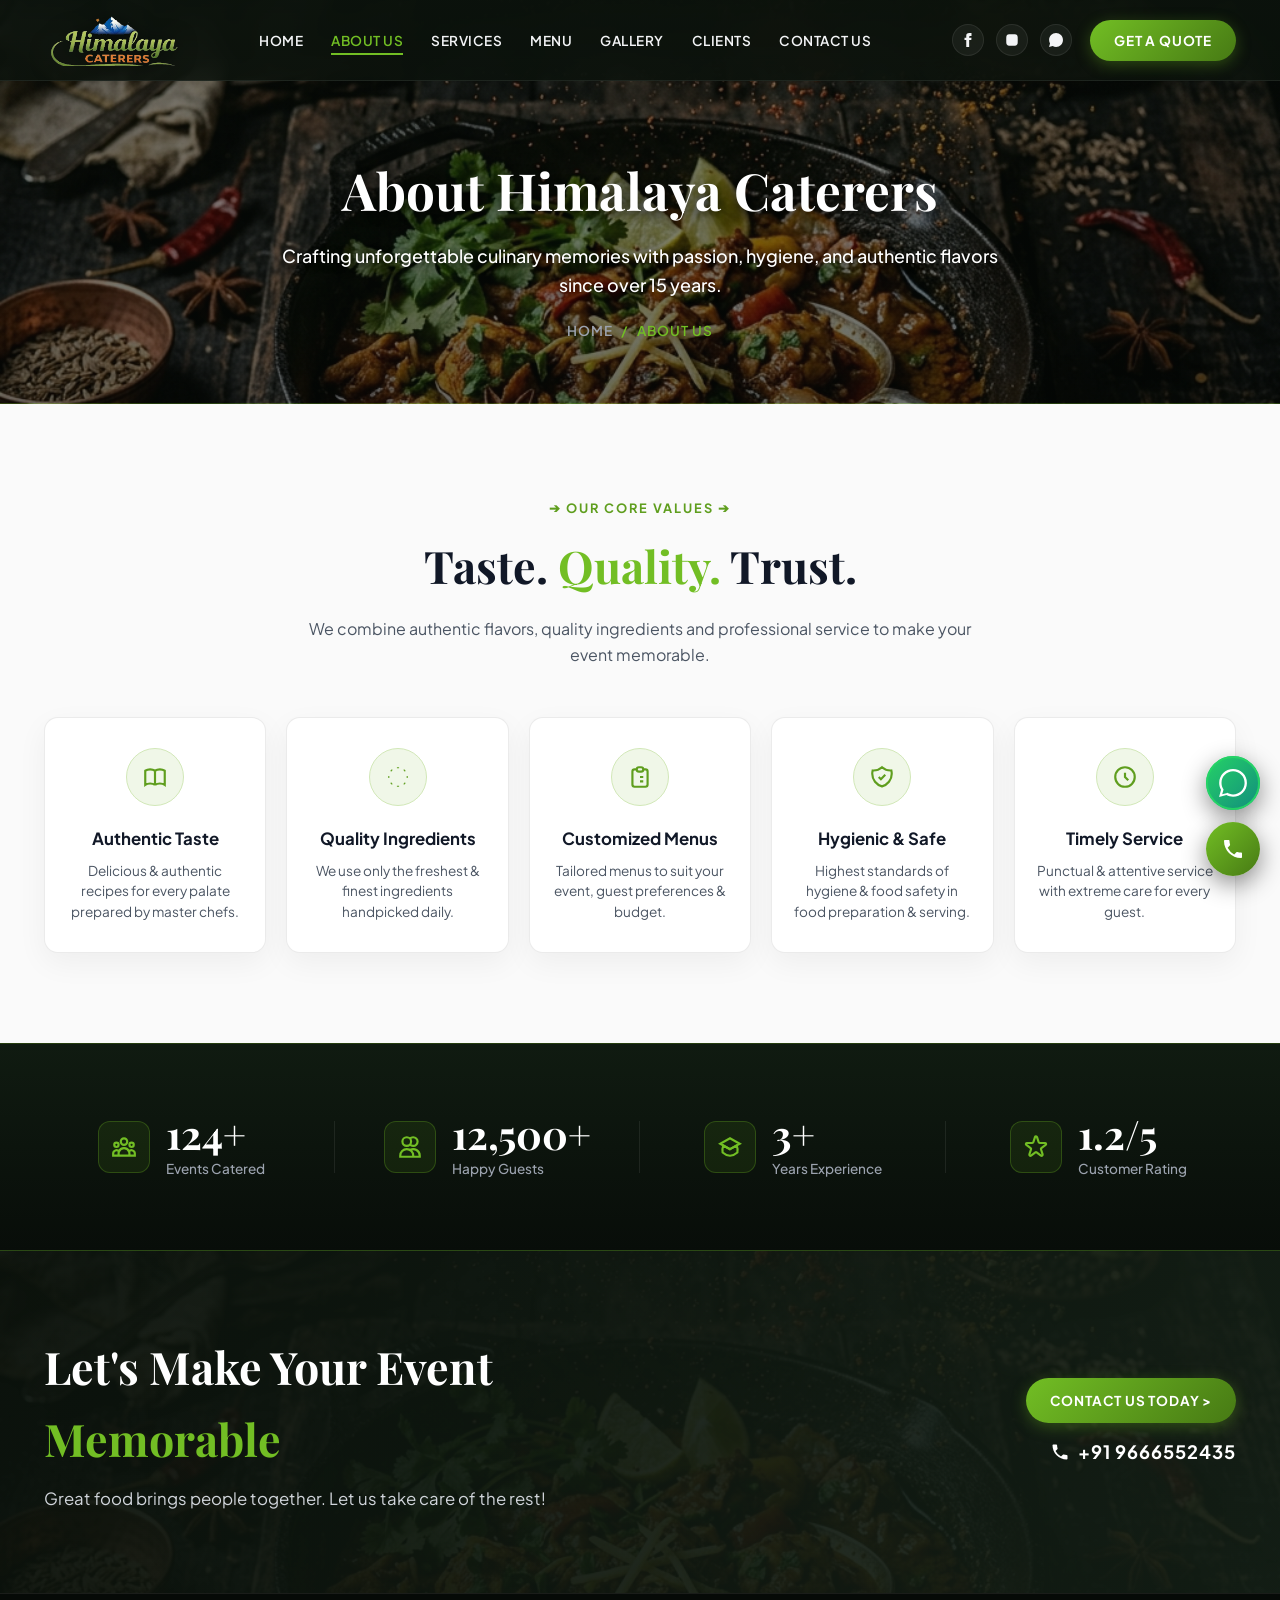
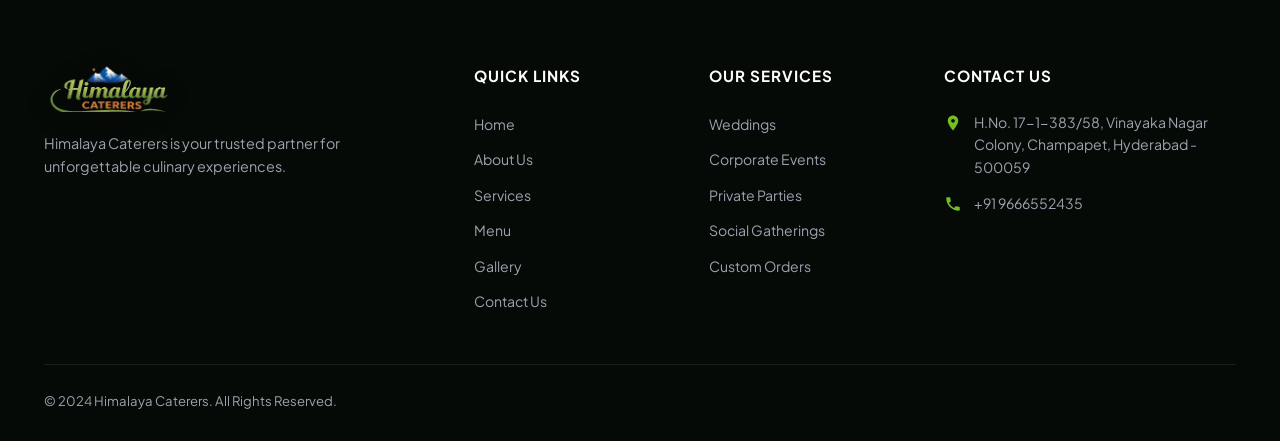
<file: about.html>
<!DOCTYPE html>
<html lang="en">
<head>
  <meta charset="UTF-8">
  <meta name="viewport" content="width=device-width, initial-scale=1.0">
  <title>About Us | Himalaya Caterers</title>
  <meta name="description" content="Learn about Himalaya Caterers - our journey, passion for authentic culinary excellence, hygiene standards, and experienced chef team. Call +91 9666552435.">
  <link rel="stylesheet" href="css/styles.css">
</head>
<body>

  <!-- HEADER -->
  <header class="header">
    <div class="container header-container">
      <a href="index.html" class="logo">
        <img src="assets/images/logo-himalaya.png" alt="Himalaya Caterers Logo" class="brand-logo-img">
      </a>

      <nav>
        <ul class="nav-menu">
          <li><a href="index.html" class="nav-link">HOME</a></li>
          <li><a href="about.html" class="nav-link active">ABOUT US</a></li>
          <li><a href="services.html" class="nav-link">SERVICES</a></li>
          <li><a href="menu.html" class="nav-link">MENU</a></li>
          <li><a href="gallery.html" class="nav-link">GALLERY</a></li>
          <li><a href="gallery.html#clients" class="nav-link">CLIENTS</a></li>
          <li><a href="contact.html" class="nav-link">CONTACT US</a></li>
        </ul>
      </nav>

      <div class="header-actions">
        <div class="social-links-header">
          <a href="#" class="social-icon" aria-label="Facebook">
            <svg width="14" height="14" fill="currentColor" viewBox="0 0 24 24"><path d="M9 8H6v4h3v12h5V12h3.642L18 8h-4V6.333C14 5.374 14.5 5 15.5 5H18V0h-3.808C10.592 0 9 1.583 9 4.615V8z"/></svg>
          </a>
          <a href="#" class="social-icon" aria-label="Instagram">
            <svg width="14" height="14" fill="currentColor" viewBox="0 0 24 24"><path d="M12 2.163c3.204 0 3.584.012 4.85.07 3.252.148 4.771 1.691 4.919 4.919.058 1.265.069 1.645.069 4.849 0 3.205-.012 3.584-.069 4.849-.149 3.225-1.664 4.771-4.919 4.919-1.266.058-1.644.07-4.85.07-3.204 0-3.584-.012-4.849-.07-3.26-.149-4.771-1.699-4.919-4.92-.058-1.265-.07-1.644-.07-4.849 0-3.204.013-3.583.07-4.849.149-3.227 1.664-4.771 4.919-4.919 1.266-.057 1.645-.069 4.849-.069z"/></svg>
          </a>
          <a href="https://wa.me/919666552435" target="_blank" class="social-icon" aria-label="WhatsApp">
            <svg width="14" height="14" fill="currentColor" viewBox="0 0 24 24"><path d="M.057 24l1.687-6.163c-1.041-1.804-1.588-3.849-1.587-5.946 0-6.556 5.332-11.888 11.889-11.888 3.18 0 6.167 1.24 8.413 3.488 2.245 2.248 3.481 5.236 3.48 8.414-.003 6.557-5.338 11.892-11.893 11.892-1.99-.001-3.951-.5-5.688-1.448l-6.305 1.652z"/></svg>
          </a>
        </div>
        <button class="btn-primary js-open-quote">
          <span>GET A QUOTE</span>
        </button>
        <button class="mobile-toggle" aria-label="Toggle Navigation">
          <span></span>
          <span></span>
          <span></span>
        </button>
      </div>
    </div>
  </header>

  <!-- Mobile Drawer Menu -->
  <div class="nav-backdrop"></div>
  <div class="mobile-nav-overlay">
    <div>
      <div style="margin-bottom: 25px;">
        <img src="assets/images/logo-himalaya.png" alt="Himalaya Caterers Logo" class="brand-logo-img" style="height: 48px;">
      </div>
      <ul class="mobile-nav-menu">
        <li><a href="index.html" class="mobile-nav-link">HOME</a></li>
        <li><a href="about.html" class="mobile-nav-link active">ABOUT US</a></li>
        <li><a href="services.html" class="mobile-nav-link">SERVICES</a></li>
        <li><a href="menu.html" class="mobile-nav-link">MENU</a></li>
        <li><a href="gallery.html" class="mobile-nav-link">GALLERY</a></li>
        <li><a href="gallery.html#clients" class="mobile-nav-link">CLIENTS</a></li>
        <li><a href="contact.html" class="mobile-nav-link">CONTACT US</a></li>
      </ul>
    </div>
    <div style="display: flex; flex-direction: column; gap: 14px;">
      <button class="btn-primary js-open-quote" style="width: 100%;">
        <span>GET A QUOTE</span>
      </button>
      <a href="tel:9666552435" class="btn-secondary" style="width: 100%; text-align: center;">
        <span>CALL +91 9666552435</span>
      </a>
    </div>
  </div>

  <!-- PAGE BANNER -->
  <section class="page-banner">
    <div class="container">
      <h1 class="page-banner-title">About Himalaya Caterers</h1>
      <p class="page-banner-subtitle">Crafting unforgettable culinary memories with passion, hygiene, and authentic flavors since over 15 years.</p>
      <div class="breadcrumb">
        <a href="index.html">Home</a> <span>/</span> <span>About Us</span>
      </div>
    </div>
  </section>

  <!-- WHY CHOOSE US DETAILED -->
  <section class="why-choose-us">
    <div class="container">
      <div class="section-title-center fade-up">
        <span class="section-tag">➔ OUR CORE VALUES ➔</span>
        <h2 class="section-heading-dark">Taste. <span class="highlight">Quality.</span> Trust.</h2>
        <p class="section-desc-dark">
          We combine authentic flavors, quality ingredients and professional service to make your event memorable.
        </p>
      </div>

      <div class="why-grid fade-up">
        <div class="why-card">
          <div class="why-card-icon">
            <svg width="26" height="26" fill="none" stroke="currentColor" stroke-width="2" viewBox="0 0 24 24"><path d="M12 6.253v13m0-13C10.832 5.477 9.246 5 7.5 5S4.168 5.477 3 6.253v13C4.168 18.477 5.754 18 7.5 18s3.332.477 4.5 1.253m0-13C13.168 5.477 14.754 5 16.5 5c1.747 0 3.332.477 4.5 1.253v13C19.832 18.477 18.247 18 16.5 18c-1.746 0-3.332.477-4.5 1.253"/></svg>
          </div>
          <div>
            <h3 class="why-card-title">Authentic Taste</h3>
            <p class="why-card-desc">Delicious & authentic recipes for every palate prepared by master chefs.</p>
          </div>
        </div>

        <div class="why-card">
          <div class="why-card-icon">
            <svg width="26" height="26" fill="none" stroke="currentColor" stroke-width="2" viewBox="0 0 24 24"><path d="M12 3v1m0 16v1m9-9h-1M4 12H3m15.364 6.364l-.707-.707M6.343 6.343l-.707-.707m12.728 0l-.707.707M6.343 17.657l-.707.707"/></svg>
          </div>
          <div>
            <h3 class="why-card-title">Quality Ingredients</h3>
            <p class="why-card-desc">We use only the freshest & finest ingredients handpicked daily.</p>
          </div>
        </div>

        <div class="why-card">
          <div class="why-card-icon">
            <svg width="26" height="26" fill="none" stroke="currentColor" stroke-width="2" viewBox="0 0 24 24"><path d="M9 5H7a2 2 0 00-2 2v12a2 2 0 002 2h10a2 2 0 002-2V7a2 2 0 00-2-2h-2M9 5a2 2 0 002 2h2a2 2 0 002-2M9 5a2 2 0 012-2h2a2 2 0 012 2m-3 7h3m-3 4h3m-6-4h.01M9 16h.01"/></svg>
          </div>
          <div>
            <h3 class="why-card-title">Customized Menus</h3>
            <p class="why-card-desc">Tailored menus to suit your event, guest preferences & budget.</p>
          </div>
        </div>

        <div class="why-card">
          <div class="why-card-icon">
            <svg width="26" height="26" fill="none" stroke="currentColor" stroke-width="2" viewBox="0 0 24 24"><path d="M9 12l2 2 4-4m5.618-4.016A11.955 11.955 0 0112 2.944a11.955 11.955 0 01-8.618 3.04A12.02 12.02 0 003 9c0 5.591 3.824 10.29 9 11.622 5.176-1.332 9-6.03 9-11.622 0-1.042-.133-2.052-.382-3.016z"/></svg>
          </div>
          <div>
            <h3 class="why-card-title">Hygienic & Safe</h3>
            <p class="why-card-desc">Highest standards of hygiene & food safety in food preparation & serving.</p>
          </div>
        </div>

        <div class="why-card">
          <div class="why-card-icon">
            <svg width="26" height="26" fill="none" stroke="currentColor" stroke-width="2" viewBox="0 0 24 24"><path d="M12 8v4l3 3m6-3a9 9 0 11-18 0 9 9 0 0118 0z"/></svg>
          </div>
          <div>
            <h3 class="why-card-title">Timely Service</h3>
            <p class="why-card-desc">Punctual & attentive service with extreme care for every guest.</p>
          </div>
        </div>
      </div>
    </div>
  </section>

  <!-- STATS COUNTER -->
  <section class="stats-section">
    <div class="container">
      <div class="stats-grid">
        <div class="stat-item fade-up">
          <div class="stat-icon">
            <svg width="26" height="26" fill="none" stroke="currentColor" stroke-width="2" viewBox="0 0 24 24"><path d="M17 20h5v-2a3 3 0 00-5.356-1.857M17 20H7m10 0v-2c0-.656-.126-1.283-.356-1.857M7 20H2v-2a3 3 0 015.356-1.857M7 20v-2c0-.656.126-1.283.356-1.857m0 0a5.002 5.002 0 019.288 0M15 7a3 3 0 11-6 0 3 3 0 016 0zm6 3a2 2 0 11-4 0 2 2 0 014 0zM7 10a2 2 0 11-4 0 2 2 0 014 0z"/></svg>
          </div>
          <div class="stat-info">
            <span class="stat-number" data-target="500+">0</span>
            <span class="stat-label">Events Catered</span>
          </div>
        </div>

        <div class="stat-item fade-up">
          <div class="stat-icon">
            <svg width="26" height="26" fill="none" stroke="currentColor" stroke-width="2" viewBox="0 0 24 24"><path d="M12 4.354a4 4 0 110 5.292M15 21H3v-1a6 6 0 0112 0v1zm0 0h6v-1a6 6 0 00-9-5.197M13 7a4 4 0 11-8 0 4 4 0 018 0z"/></svg>
          </div>
          <div class="stat-info">
            <span class="stat-number" data-target="50000+">0</span>
            <span class="stat-label">Happy Guests</span>
          </div>
        </div>

        <div class="stat-item fade-up">
          <div class="stat-icon">
            <svg width="26" height="26" fill="none" stroke="currentColor" stroke-width="2" viewBox="0 0 24 24"><path d="M12 14l9-5-9-5-9 5 9 5z"/><path d="M12 14l6.16-3.422a12.083 12.083 0 01.665 6.479A11.952 11.952 0 0112 20.055a11.952 11.952 0 01-6.824-2.998 12.078 12.078 0 01.665-6.479L12 14z"/></svg>
          </div>
          <div class="stat-info">
            <span class="stat-number" data-target="15+">0</span>
            <span class="stat-label">Years Experience</span>
          </div>
        </div>

        <div class="stat-item fade-up">
          <div class="stat-icon">
            <svg width="26" height="26" fill="none" stroke="currentColor" stroke-width="2" viewBox="0 0 24 24"><path d="M11.049 2.927c.3-.921 1.603-.921 1.902 0l1.519 4.674a1 1 0 00.95.69h4.915c.969 0 1.371 1.24.588 1.81l-3.976 2.888a1 1 0 00-.363 1.118l1.518 4.674c.3.922-.755 1.688-1.538 1.118l-3.976-2.888a1 1 0 00-1.176 0l-3.976 2.888c-.783.57-1.838-.197-1.538-1.118l1.518-4.674a1 1 0 00-.363-1.118l-3.976-2.888c-.784-.57-.38-1.81.588-1.81h4.914a1 1 0 00.951-.69l1.519-4.674z"/></svg>
          </div>
          <div class="stat-info">
            <span class="stat-number" data-target="4.8/5">0</span>
            <span class="stat-label">Customer Rating</span>
          </div>
        </div>
      </div>
    </div>
  </section>

  <!-- CTA BANNER -->
  <section class="cta-banner">
    <div class="container cta-banner-container">
      <div class="cta-content fade-up">
        <h2 class="cta-title">Let's Make Your Event <span class="highlight">Memorable</span></h2>
        <p class="cta-desc">Great food brings people together. Let us take care of the rest!</p>
      </div>

      <div class="cta-action fade-up">
        <a href="tel:9666552435" class="btn-primary">
          <span>CONTACT US TODAY &gt;</span>
        </a>
        <a href="tel:9666552435" class="phone-link">
          <svg width="20" height="20" fill="currentColor" viewBox="0 0 24 24"><path d="M6.62 10.79a15.053 15.053 0 006.59 6.59l2.2-2.2c.27-.27.67-.36 1.02-.24 1.12.37 2.33.57 3.57.57.55 0 1 .45 1 1V20c0 .55-.45 1-1 1-9.39 0-17-7.61-17-17 0-.55.45-1 1-1h3.5c.55 0 1 .45 1 1 0 1.25.2 2.45.57 3.57.11.35.03.74-.25 1.02l-2.2 2.2z"/></svg>
          <span>+91 9666552435</span>
        </a>
      </div>
    </div>
  </section>

  <!-- FOOTER -->
  <footer class="footer">
    <div class="container">
      <div class="footer-grid">
        <div class="footer-brand">
          <a href="index.html" class="logo">
            <img src="assets/images/logo-himalaya.png" alt="Himalaya Caterers Logo" class="brand-logo-img" style="height: 48px;">
          </a>
          <p class="footer-desc">Himalaya Caterers is your trusted partner for unforgettable culinary experiences.</p>
        </div>
        <div>
          <h4 class="footer-col-title">QUICK LINKS</h4>
          <ul class="footer-links">
            <li><a href="index.html">Home</a></li>
            <li><a href="about.html">About Us</a></li>
            <li><a href="services.html">Services</a></li>
            <li><a href="menu.html">Menu</a></li>
            <li><a href="gallery.html">Gallery</a></li>
            <li><a href="contact.html">Contact Us</a></li>
          </ul>
        </div>
        <div>
          <h4 class="footer-col-title">OUR SERVICES</h4>
          <ul class="footer-links">
            <li><a href="services.html">Weddings</a></li>
            <li><a href="services.html">Corporate Events</a></li>
            <li><a href="services.html">Private Parties</a></li>
            <li><a href="services.html">Social Gatherings</a></li>
            <li><a href="services.html">Custom Orders</a></li>
          </ul>
        </div>
        <div>
          <h4 class="footer-col-title">CONTACT US</h4>
          <ul class="footer-contact-list">
            <li class="footer-contact-item">
              <svg width="18" height="18" fill="currentColor" viewBox="0 0 24 24"><path d="M12 2C8.13 2 5 5.13 5 9c0 5.25 7 13 7 13s7-7.75 7-13c0-3.87-3.13-7-7-7zm0 9.5c-1.38 0-2.5-1.12-2.5-2.5s1.12-2.5 2.5-2.5 2.5 1.12 2.5 2.5-1.12 2.5-2.5 2.5z"/></svg>
              <a href="https://www.google.com/maps/search/?api=1&query=17-1-383/58+Vinayaka+Nagar+colony+champapet+hyderabad+500059" target="_blank" style="color: inherit;">H.No. 17-1-383/58, Vinayaka Nagar Colony, Champapet, Hyderabad - 500059</a>
            </li>
            <li class="footer-contact-item">
              <svg width="18" height="18" fill="currentColor" viewBox="0 0 24 24"><path d="M6.62 10.79a15.053 15.053 0 006.59 6.59l2.2-2.2c.27-.27.67-.36 1.02-.24 1.12.37 2.33.57 3.57.57.55 0 1 .45 1 1V20c0 .55-.45 1-1 1-9.39 0-17-7.61-17-17 0-.55.45-1 1-1h3.5c.55 0 1 .45 1 1 0 1.25.2 2.45.57 3.57.11.35.03.74-.25 1.02l-2.2 2.2z"/></svg>
              <a href="tel:9666552435" style="color: inherit;">+91 9666552435</a>
            </li>
          </ul>
        </div>
      </div>
      <div class="footer-bottom">
        <p>© 2024 Himalaya Caterers. All Rights Reserved.</p>
      </div>
    </div>
  </footer>

  <!-- Floating Inbuilt WhatsApp & Call Buttons (image copy 8.png) -->
  <div class="floating-contact-buttons" id="floatingContactButtons">
    <a href="https://wa.me/919666552435" target="_blank" class="float-btn float-btn-whatsapp" aria-label="Chat on WhatsApp">
      <span class="float-btn-tooltip">WhatsApp Us</span>
      <svg width="28" height="28" fill="currentColor" viewBox="0 0 24 24"><path d="M.057 24l1.687-6.163c-1.041-1.804-1.588-3.849-1.587-5.946 0-6.556 5.332-11.888 11.889-11.888 3.18 0 6.167 1.24 8.413 3.488 2.245 2.248 3.481 5.236 3.48 8.414-.003 6.557-5.338 11.892-11.893 11.892-1.99-.001-3.951-.5-5.688-1.448l-6.305 1.652zm6.597-3.807c1.676.995 3.276 1.591 5.392 1.592 5.448 0 9.886-4.434 9.889-9.885.002-5.462-4.415-9.89-9.881-9.892-5.452 0-9.887 4.434-9.889 9.884-.001 2.225.651 3.891 1.746 5.634l-1.147 4.19 4.29-1.123z"/></svg>
    </a>
    <a href="tel:9666552435" class="float-btn float-btn-call" aria-label="Call Himalaya Caterers">
      <span class="float-btn-tooltip">Call Now</span>
      <svg width="24" height="24" fill="currentColor" viewBox="0 0 24 24"><path d="M6.62 10.79a15.053 15.053 0 006.59 6.59l2.2-2.2c.27-.27.67-.36 1.02-.24 1.12.37 2.33.57 3.57.57.55 0 1 .45 1 1V20c0 .55-.45 1-1 1-9.39 0-17-7.61-17-17 0-.55.45-1 1-1h3.5c.55 0 1 .45 1 1 0 1.25.2 2.45.57 3.57.11.35.03.74-.25 1.02l-2.2 2.2z"/></svg>
    </a>
  </div>

  <script src="js/main.js"></script>
</body>
</html>
</file>
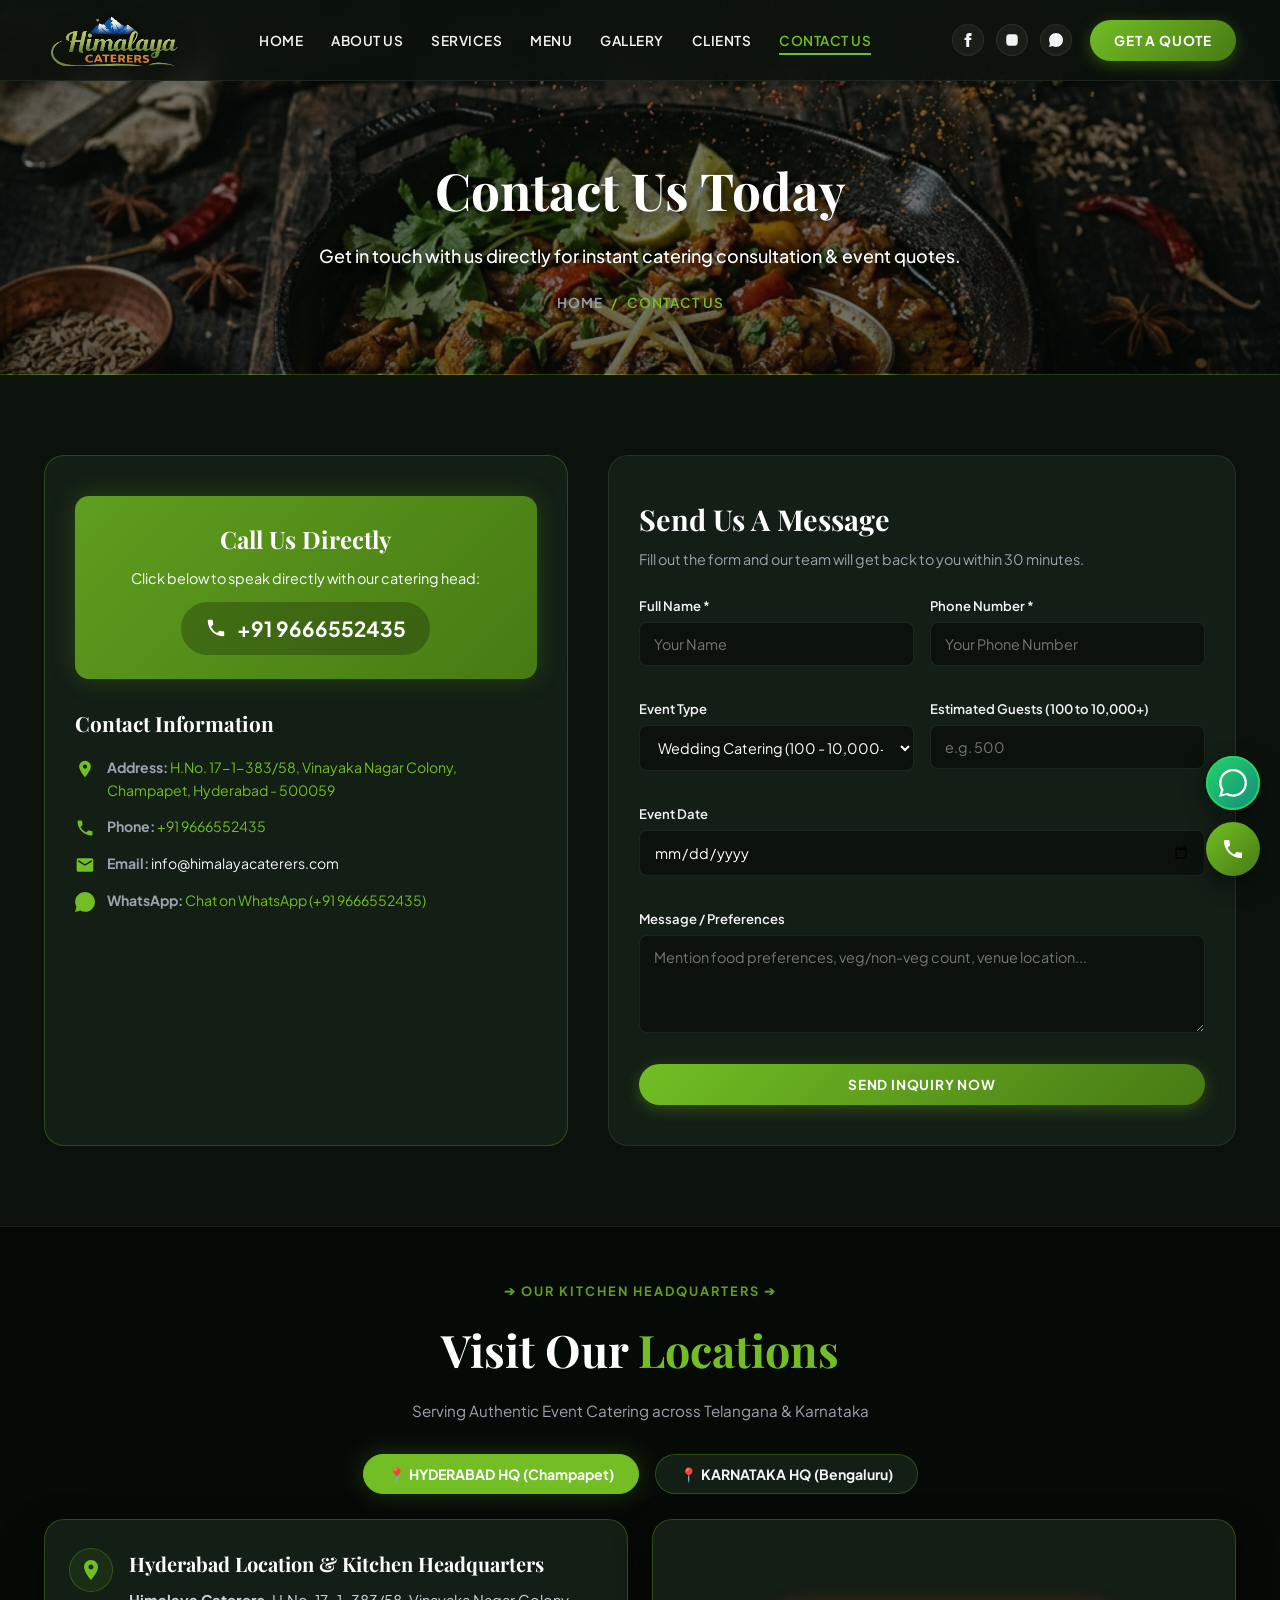
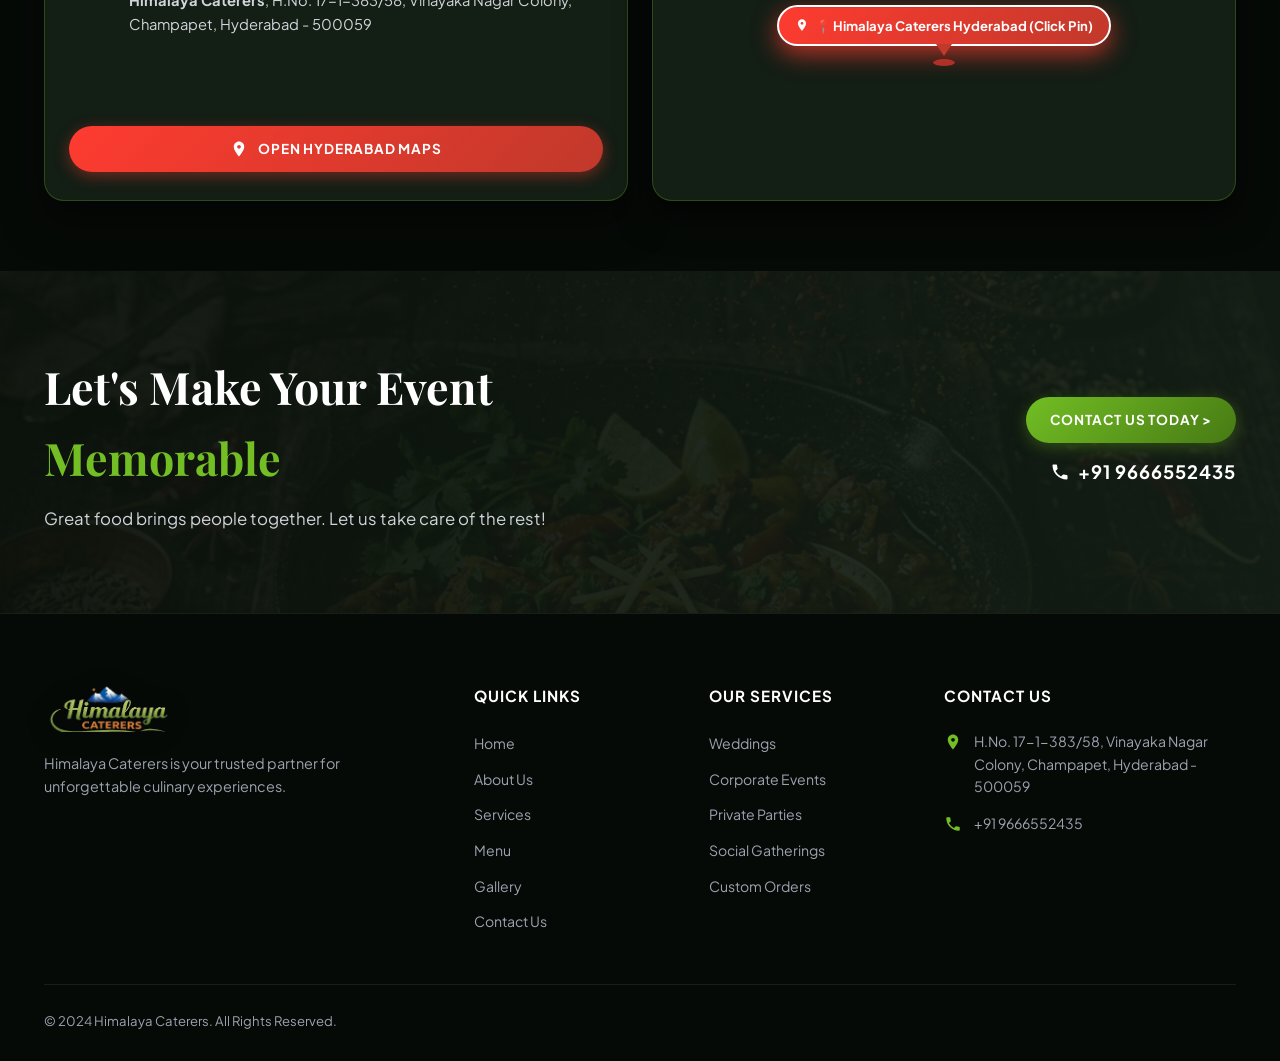
<file: contact.html>
<!DOCTYPE html>
<html lang="en">
<head>
  <meta charset="UTF-8">
  <meta name="viewport" content="width=device-width, initial-scale=1.0">
  <title>Contact Us | Himalaya Caterers</title>
  <meta name="description" content="Contact Himalaya Caterers directly at +91 9666552435 or send a message for catering inquiries, quote requests, and event bookings.">
  <link rel="stylesheet" href="css/styles.css">
</head>
<body>

  <!-- HEADER -->
  <header class="header">
    <div class="container header-container">
      <a href="index.html" class="logo">
        <img src="assets/images/logo-himalaya.png" alt="Himalaya Caterers Logo" class="brand-logo-img">
      </a>

      <nav>
        <ul class="nav-menu">
          <li><a href="index.html" class="nav-link">HOME</a></li>
          <li><a href="about.html" class="nav-link">ABOUT US</a></li>
          <li><a href="services.html" class="nav-link">SERVICES</a></li>
          <li><a href="menu.html" class="nav-link">MENU</a></li>
          <li><a href="gallery.html" class="nav-link">GALLERY</a></li>
          <li><a href="gallery.html#clients" class="nav-link">CLIENTS</a></li>
          <li><a href="contact.html" class="nav-link active">CONTACT US</a></li>
        </ul>
      </nav>

      <div class="header-actions">
        <div class="social-links-header">
          <a href="#" class="social-icon" aria-label="Facebook">
            <svg width="14" height="14" fill="currentColor" viewBox="0 0 24 24"><path d="M9 8H6v4h3v12h5V12h3.642L18 8h-4V6.333C14 5.374 14.5 5 15.5 5H18V0h-3.808C10.592 0 9 1.583 9 4.615V8z"/></svg>
          </a>
          <a href="#" class="social-icon" aria-label="Instagram">
            <svg width="14" height="14" fill="currentColor" viewBox="0 0 24 24"><path d="M12 2.163c3.204 0 3.584.012 4.85.07 3.252.148 4.771 1.691 4.919 4.919.058 1.265.069 1.645.069 4.849 0 3.205-.012 3.584-.069 4.849-.149 3.225-1.664 4.771-4.919 4.919-1.266.058-1.644.07-4.85.07-3.204 0-3.584-.012-4.849-.07-3.26-.149-4.771-1.699-4.919-4.92-.058-1.265-.07-1.644-.07-4.849 0-3.204.013-3.583.07-4.849.149-3.227 1.664-4.771 4.919-4.919 1.266-.057 1.645-.069 4.849-.069z"/></svg>
          </a>
          <a href="https://wa.me/919666552435" target="_blank" class="social-icon" aria-label="WhatsApp">
            <svg width="14" height="14" fill="currentColor" viewBox="0 0 24 24"><path d="M.057 24l1.687-6.163c-1.041-1.804-1.588-3.849-1.587-5.946 0-6.556 5.332-11.888 11.889-11.888 3.18 0 6.167 1.24 8.413 3.488 2.245 2.248 3.481 5.236 3.48 8.414-.003 6.557-5.338 11.892-11.893 11.892-1.99-.001-3.951-.5-5.688-1.448l-6.305 1.652z"/></svg>
          </a>
        </div>
        <button class="btn-primary js-open-quote">
          <span>GET A QUOTE</span>
        </button>
        <button class="mobile-toggle" aria-label="Toggle Navigation">
          <span></span>
          <span></span>
          <span></span>
        </button>
      </div>
    </div>
  </header>

  <!-- Mobile Drawer Menu -->
  <div class="nav-backdrop"></div>
  <div class="mobile-nav-overlay">
    <div>
      <div style="margin-bottom: 25px;">
        <img src="assets/images/logo-himalaya.png" alt="Himalaya Caterers Logo" class="brand-logo-img" style="height: 48px;">
      </div>
      <ul class="mobile-nav-menu">
        <li><a href="index.html" class="mobile-nav-link">HOME</a></li>
        <li><a href="about.html" class="mobile-nav-link">ABOUT US</a></li>
        <li><a href="services.html" class="mobile-nav-link">SERVICES</a></li>
        <li><a href="menu.html" class="mobile-nav-link">MENU</a></li>
        <li><a href="gallery.html" class="mobile-nav-link">GALLERY</a></li>
        <li><a href="gallery.html#clients" class="mobile-nav-link">CLIENTS</a></li>
        <li><a href="contact.html" class="mobile-nav-link active">CONTACT US</a></li>
      </ul>
    </div>
    <div style="display: flex; flex-direction: column; gap: 14px;">
      <button class="btn-primary js-open-quote" style="width: 100%;">
        <span>GET A QUOTE</span>
      </button>
      <a href="tel:9666552435" class="btn-secondary" style="width: 100%; text-align: center;">
        <span>CALL +91 9666552435</span>
      </a>
    </div>
  </div>

  <!-- PAGE BANNER -->
  <section class="page-banner">
    <div class="container">
      <h1 class="page-banner-title">Contact Us Today</h1>
      <p class="page-banner-subtitle">Get in touch with us directly for instant catering consultation & event quotes.</p>
      <div class="breadcrumb">
        <a href="index.html">Home</a> <span>/</span> <span>Contact Us</span>
      </div>
    </div>
  </section>

  <!-- CONTACT SECTION MAIN -->
  <section class="contact-section-wrapper">
    <div class="container">
      <div class="contact-grid-main">
        <div class="contact-info-card fade-up">
          <div class="contact-direct-call-box">
            <h3>Call Us Directly</h3>
            <p style="font-size: 0.9rem; margin-top: 4px;">Click below to speak directly with our catering head:</p>
            <a href="tel:9666552435" class="contact-phone-btn">
              <svg width="22" height="22" fill="currentColor" viewBox="0 0 24 24"><path d="M6.62 10.79a15.053 15.053 0 006.59 6.59l2.2-2.2c.27-.27.67-.36 1.02-.24 1.12.37 2.33.57 3.57.57.55 0 1 .45 1 1V20c0 .55-.45 1-1 1-9.39 0-17-7.61-17-17 0-.55.45-1 1-1h3.5c.55 0 1 .45 1 1 0 1.25.2 2.45.57 3.57.11.35.03.74-.25 1.02l-2.2 2.2z"/></svg>
              <span>+91 9666552435</span>
            </a>
          </div>

          <div>
            <h4 style="font-family: var(--font-serif); font-size: 1.3rem; color: var(--text-white); margin-bottom: 16px;">Contact Information</h4>
            <ul class="footer-contact-list">
              <li class="footer-contact-item">
                <svg width="20" height="20" fill="currentColor" viewBox="0 0 24 24"><path d="M12 2C8.13 2 5 5.13 5 9c0 5.25 7 13 7 13s7-7.75 7-13c0-3.87-3.13-7-7-7zm0 9.5c-1.38 0-2.5-1.12-2.5-2.5s1.12-2.5 2.5-2.5 2.5 1.12 2.5 2.5-1.12 2.5-2.5 2.5z"/></svg>
                <span><strong>Address:</strong> <a href="https://www.google.com/maps/search/?api=1&query=17-1-383/58+Vinayaka+Nagar+colony+champapet+hyderabad+500059" target="_blank" style="color: var(--primary-green-bright);">H.No. 17-1-383/58, Vinayaka Nagar Colony, Champapet, Hyderabad - 500059</a></span>
              </li>
              <li class="footer-contact-item">
                <svg width="20" height="20" fill="currentColor" viewBox="0 0 24 24"><path d="M6.62 10.79a15.053 15.053 0 006.59 6.59l2.2-2.2c.27-.27.67-.36 1.02-.24 1.12.37 2.33.57 3.57.57.55 0 1 .45 1 1V20c0 .55-.45 1-1 1-9.39 0-17-7.61-17-17 0-.55.45-1 1-1h3.5c.55 0 1 .45 1 1 0 1.25.2 2.45.57 3.57.11.35.03.74-.25 1.02l-2.2 2.2z"/></svg>
                <span><strong>Phone:</strong> <a href="tel:9666552435" style="color: var(--primary-green-bright);">+91 9666552435</a></span>
              </li>
              <li class="footer-contact-item">
                <svg width="20" height="20" fill="currentColor" viewBox="0 0 24 24"><path d="M20 4H4c-1.1 0-1.99.9-1.99 2L2 18c0 1.1.9 2 2 2h16c1.1 0 2-.9 2-2V6c0-1.1-.9-2-2-2zm0 4l-8 5-8-5V6l8 5 8-5v2z"/></svg>
                <span><strong>Email:</strong> <a href="mailto:info@himalayacaterers.com" style="color: var(--text-cream);">info@himalayacaterers.com</a></span>
              </li>
              <li class="footer-contact-item">
                <svg width="20" height="20" fill="currentColor" viewBox="0 0 24 24"><path d="M.057 24l1.687-6.163c-1.041-1.804-1.588-3.849-1.587-5.946 0-6.556 5.332-11.888 11.889-11.888 3.18 0 6.167 1.24 8.413 3.488 2.245 2.248 3.481 5.236 3.48 8.414-.003 6.557-5.338 11.892-11.893 11.892-1.99-.001-3.951-.5-5.688-1.448l-6.305 1.652z"/></svg>
                <span><strong>WhatsApp:</strong> <a href="https://wa.me/919666552435" target="_blank" style="color: var(--primary-green-bright);">Chat on WhatsApp (+91 9666552435)</a></span>
              </li>
            </ul>
          </div>
        </div>

        <div style="background: var(--bg-dark-card); border: 1px solid var(--border-dark-subtle); border-radius: var(--radius-lg); padding: 40px 30px;" class="fade-up">
          <h3 style="font-family: var(--font-serif); font-size: 1.8rem; color: var(--text-white); margin-bottom: 6px;">Send Us A Message</h3>
          <p style="font-size: 0.9rem; color: var(--text-muted); margin-bottom: 24px;">Fill out the form and our team will get back to you within 30 minutes.</p>

          <form id="contactPageForm">
            <div class="form-grid">
              <div class="form-group">
                <label class="form-label">Full Name *</label>
                <input type="text" class="form-input" placeholder="Your Name" required>
              </div>

              <div class="form-group">
                <label class="form-label">Phone Number *</label>
                <input type="tel" class="form-input" placeholder="Your Phone Number" required>
              </div>

              <div class="form-group">
                <label class="form-label">Event Type</label>
                <select class="form-select">
                  <option>Wedding Catering (100 - 10,000+ Guests)</option>
                  <option>Corporate Event</option>
                  <option>Private Birthday / Anniversary Party</option>
                  <option>Social Gathering</option>
                  <option>Custom Menu Request</option>
                </select>
              </div>

              <div class="form-group">
                <label class="form-label">Estimated Guests (100 to 10,000+)</label>
                <input type="number" class="form-input" placeholder="e.g. 500">
              </div>

              <div class="form-group full-width">
                <label class="form-label">Event Date</label>
                <input type="date" class="form-input">
              </div>

              <div class="form-group full-width">
                <label class="form-label">Message / Preferences</label>
                <textarea class="form-textarea" rows="4" placeholder="Mention food preferences, veg/non-veg count, venue location..."></textarea>
              </div>
            </div>

            <button type="submit" class="btn-primary" style="width: 100%; margin-top: 15px;">
              <span>SEND INQUIRY NOW</span>
            </button>
          </form>
        </div>
      </div>
    </div>
  </section>

  <!-- DUAL LOCATION & GOOGLE MAPS SECTION (Hyderabad & Karnataka HQs) -->
  <section class="contact-map-section">
    <div class="container">
      <div class="section-title-center fade-up" style="margin-bottom: 30px;">
        <span class="section-tag">➔ OUR KITCHEN HEADQUARTERS ➔</span>
        <h2 class="section-heading-light">Visit Our <span class="highlight">Locations</span></h2>
        <p style="color: var(--text-muted); font-size: 0.95rem;">Serving Authentic Event Catering across Telangana & Karnataka</p>
      </div>

      <!-- Location Tabs -->
      <div class="location-tabs-wrapper fade-up">
        <button class="location-tab-btn active" data-loc="hyderabad">📍 HYDERABAD HQ (Champapet)</button>
        <button class="location-tab-btn" data-loc="karnataka">📍 KARNATAKA HQ (Bengaluru)</button>
      </div>

      <!-- HYDERABAD LOCATION CONTENT -->
      <div class="location-content-box active" id="loc-hyderabad">
        <div class="contact-map-grid fade-up">
          <div class="address-highlight-card">
            <div class="address-highlight-info">
              <div class="address-icon-box">
                <svg width="24" height="24" fill="currentColor" viewBox="0 0 24 24"><path d="M12 2C8.13 2 5 5.13 5 9c0 5.25 7 13 7 13s7-7.75 7-13c0-3.87-3.13-7-7-7zm0 9.5c-1.38 0-2.5-1.12-2.5-2.5s1.12-2.5 2.5-2.5 2.5 1.12 2.5 2.5-1.12 2.5-2.5 2.5z"/></svg>
              </div>
              <div class="address-text-content">
                <h4>Hyderabad Location & Kitchen Headquarters</h4>
                <p><strong>Himalaya Caterers</strong>, H.No. 17-1-383/58, Vinayaka Nagar Colony, Champapet, Hyderabad - 500059</p>
              </div>
            </div>
            <a href="https://www.google.com/maps/search/?api=1&query=17-1-383/58+Vinayaka+Nagar+colony+champapet+hyderabad+500059" target="_blank" class="btn-whatsapp map-directions-btn">
              <svg width="18" height="18" fill="currentColor" viewBox="0 0 24 24"><path d="M12 2C8.13 2 5 5.13 5 9c0 5.25 7 13 7 13s7-7.75 7-13c0-3.87-3.13-7-7-7zm0 9.5c-1.38 0-2.5-1.12-2.5-2.5s1.12-2.5 2.5-2.5 2.5 1.12 2.5 2.5-1.12 2.5-2.5 2.5z"/></svg>
              <span>OPEN HYDERABAD MAPS</span>
            </a>
          </div>

          <div class="map-wrapper-card">
            <a href="https://www.google.com/maps/search/?api=1&query=17-1-383/58+Vinayaka+Nagar+colony+champapet+hyderabad+500059" target="_blank" class="map-red-marker-overlay" title="Click to open Hyderabad location on Google Maps">
              <div class="map-pin-btn">
                <svg width="14" height="14" fill="currentColor" viewBox="0 0 24 24"><path d="M12 2C8.13 2 5 5.13 5 9c0 5.25 7 13 7 13s7-7.75 7-13c0-3.87-3.13-7-7-7zm0 9.5c-1.38 0-2.5-1.12-2.5-2.5s1.12-2.5 2.5-2.5 2.5 1.12 2.5 2.5-1.12 2.5-2.5 2.5z"/></svg>
                <span>📍 Himalaya Caterers Hyderabad (Click Pin)</span>
              </div>
              <div class="map-pin-triangle"></div>
              <div class="map-pulse-ring"></div>
            </a>

            <iframe 
              class="map-iframe-container"
              src="https://maps.google.com/maps?q=17-1-383/58+Vinayaka+Nagar+colony+champapet+hyderabad+500059&t=&z=15&ie=UTF8&iwloc=&output=embed" 
              allowfullscreen="" 
              loading="lazy">
            </iframe>
          </div>
        </div>
      </div>

      <!-- KARNATAKA LOCATION CONTENT -->
      <div class="location-content-box" id="loc-karnataka">
        <div class="contact-map-grid fade-up">
          <div class="address-highlight-card">
            <div class="address-highlight-info">
              <div class="address-icon-box">
                <svg width="24" height="24" fill="currentColor" viewBox="0 0 24 24"><path d="M12 2C8.13 2 5 5.13 5 9c0 5.25 7 13 7 13s7-7.75 7-13c0-3.87-3.13-7-7-7zm0 9.5c-1.38 0-2.5-1.12-2.5-2.5s1.12-2.5 2.5-2.5 2.5 1.12 2.5 2.5-1.12 2.5-2.5 2.5z"/></svg>
              </div>
              <div class="address-text-content">
                <h4>Karnataka Location & Kitchen Headquarters</h4>
                <p><strong>Shri Venkateswara Nilaya</strong>, GM Palya, KG Colony, near BEML Hospital, 9th Main, 5th Cross Road, Bengaluru - 560075, Karnataka</p>
              </div>
            </div>
            <a href="https://www.google.com/maps/search/?api=1&query=Shri+Venkateswara+Nilaya+GM+Palya+KG+Colony+near+BEML+Hospital+9th+Main+5th+Cross+Road+Bengaluru+-+560075" target="_blank" class="btn-whatsapp map-directions-btn">
              <svg width="18" height="18" fill="currentColor" viewBox="0 0 24 24"><path d="M12 2C8.13 2 5 5.13 5 9c0 5.25 7 13 7 13s7-7.75 7-13c0-3.87-3.13-7-7-7zm0 9.5c-1.38 0-2.5-1.12-2.5-2.5s1.12-2.5 2.5-2.5 2.5 1.12 2.5 2.5-1.12 2.5-2.5 2.5z"/></svg>
              <span>OPEN KARNATAKA MAPS</span>
            </a>
          </div>

          <div class="map-wrapper-card">
            <a href="https://www.google.com/maps/search/?api=1&query=Shri+Venkateswara+Nilaya+GM+Palya+KG+Colony+near+BEML+Hospital+9th+Main+5th+Cross+Road+Bengaluru+-+560075" target="_blank" class="map-red-marker-overlay" title="Click to open Karnataka location on Google Maps">
              <div class="map-pin-btn">
                <svg width="14" height="14" fill="currentColor" viewBox="0 0 24 24"><path d="M12 2C8.13 2 5 5.13 5 9c0 5.25 7 13 7 13s7-7.75 7-13c0-3.87-3.13-7-7-7zm0 9.5c-1.38 0-2.5-1.12-2.5-2.5s1.12-2.5 2.5-2.5 2.5 1.12 2.5 2.5-1.12 2.5-2.5 2.5z"/></svg>
                <span>📍 Himalaya Caterers Karnataka (Click Pin)</span>
              </div>
              <div class="map-pin-triangle"></div>
              <div class="map-pulse-ring"></div>
            </a>

            <iframe 
              class="map-iframe-container"
              src="https://maps.google.com/maps?q=Shri+Venkateswara+Nilaya+GM+Palya+KG+Colony+near+BEML+Hospital+9th+Main+5th+Cross+Road+Bengaluru+-+560075&t=&z=15&ie=UTF8&iwloc=&output=embed" 
              allowfullscreen="" 
              loading="lazy">
            </iframe>
          </div>
        </div>
      </div>
    </div>
  </section>

  <!-- CTA BANNER -->
  <section class="cta-banner">
    <div class="container cta-banner-container">
      <div class="cta-content fade-up">
        <h2 class="cta-title">Let's Make Your Event <span class="highlight">Memorable</span></h2>
        <p class="cta-desc">Great food brings people together. Let us take care of the rest!</p>
      </div>

      <div class="cta-action fade-up">
        <a href="tel:9666552435" class="btn-primary">
          <span>CONTACT US TODAY &gt;</span>
        </a>
        <a href="tel:9666552435" class="phone-link">
          <svg width="20" height="20" fill="currentColor" viewBox="0 0 24 24"><path d="M6.62 10.79a15.053 15.053 0 006.59 6.59l2.2-2.2c.27-.27.67-.36 1.02-.24 1.12.37 2.33.57 3.57.57.55 0 1 .45 1 1V20c0 .55-.45 1-1 1-9.39 0-17-7.61-17-17 0-.55.45-1 1-1h3.5c.55 0 1 .45 1 1 0 1.25.2 2.45.57 3.57.11.35.03.74-.25 1.02l-2.2 2.2z"/></svg>
          <span>+91 9666552435</span>
        </a>
      </div>
    </div>
  </section>

  <!-- FOOTER -->
  <footer class="footer">
    <div class="container">
      <div class="footer-grid">
        <div class="footer-brand">
          <a href="index.html" class="logo">
            <img src="assets/images/logo-himalaya.png" alt="Himalaya Caterers Logo" class="brand-logo-img" style="height: 48px;">
          </a>
          <p class="footer-desc">Himalaya Caterers is your trusted partner for unforgettable culinary experiences.</p>
        </div>
        <div>
          <h4 class="footer-col-title">QUICK LINKS</h4>
          <ul class="footer-links">
            <li><a href="index.html">Home</a></li>
            <li><a href="about.html">About Us</a></li>
            <li><a href="services.html">Services</a></li>
            <li><a href="menu.html">Menu</a></li>
            <li><a href="gallery.html">Gallery</a></li>
            <li><a href="contact.html">Contact Us</a></li>
          </ul>
        </div>
        <div>
          <h4 class="footer-col-title">OUR SERVICES</h4>
          <ul class="footer-links">
            <li><a href="services.html">Weddings</a></li>
            <li><a href="services.html">Corporate Events</a></li>
            <li><a href="services.html">Private Parties</a></li>
            <li><a href="services.html">Social Gatherings</a></li>
            <li><a href="services.html">Custom Orders</a></li>
          </ul>
        </div>
        <div>
          <h4 class="footer-col-title">CONTACT US</h4>
          <ul class="footer-contact-list">
            <li class="footer-contact-item">
              <svg width="18" height="18" fill="currentColor" viewBox="0 0 24 24"><path d="M12 2C8.13 2 5 5.13 5 9c0 5.25 7 13 7 13s7-7.75 7-13c0-3.87-3.13-7-7-7zm0 9.5c-1.38 0-2.5-1.12-2.5-2.5s1.12-2.5 2.5-2.5 2.5 1.12 2.5 2.5-1.12 2.5-2.5 2.5z"/></svg>
              <a href="https://www.google.com/maps/search/?api=1&query=17-1-383/58+Vinayaka+Nagar+colony+champapet+hyderabad+500059" target="_blank" style="color: inherit;">H.No. 17-1-383/58, Vinayaka Nagar Colony, Champapet, Hyderabad - 500059</a>
            </li>
            <li class="footer-contact-item">
              <svg width="18" height="18" fill="currentColor" viewBox="0 0 24 24"><path d="M6.62 10.79a15.053 15.053 0 006.59 6.59l2.2-2.2c.27-.27.67-.36 1.02-.24 1.12.37 2.33.57 3.57.57.55 0 1 .45 1 1V20c0 .55-.45 1-1 1-9.39 0-17-7.61-17-17 0-.55.45-1 1-1h3.5c.55 0 1 .45 1 1 0 1.25.2 2.45.57 3.57.11.35.03.74-.25 1.02l-2.2 2.2z"/></svg>
              <a href="tel:9666552435" style="color: inherit;">+91 9666552435</a>
            </li>
          </ul>
        </div>
      </div>
      <div class="footer-bottom">
        <p>© 2024 Himalaya Caterers. All Rights Reserved.</p>
      </div>
    </div>
  </footer>

  <!-- Floating Inbuilt WhatsApp & Call Buttons (image copy 8.png) -->
  <div class="floating-contact-buttons" id="floatingContactButtons">
    <a href="https://wa.me/919666552435" target="_blank" class="float-btn float-btn-whatsapp" aria-label="Chat on WhatsApp">
      <span class="float-btn-tooltip">WhatsApp Us</span>
      <svg width="28" height="28" fill="currentColor" viewBox="0 0 24 24"><path d="M.057 24l1.687-6.163c-1.041-1.804-1.588-3.849-1.587-5.946 0-6.556 5.332-11.888 11.889-11.888 3.18 0 6.167 1.24 8.413 3.488 2.245 2.248 3.481 5.236 3.48 8.414-.003 6.557-5.338 11.892-11.893 11.892-1.99-.001-3.951-.5-5.688-1.448l-6.305 1.652zm6.597-3.807c1.676.995 3.276 1.591 5.392 1.592 5.448 0 9.886-4.434 9.889-9.885.002-5.462-4.415-9.89-9.881-9.892-5.452 0-9.887 4.434-9.889 9.884-.001 2.225.651 3.891 1.746 5.634l-1.147 4.19 4.29-1.123z"/></svg>
    </a>
    <a href="tel:9666552435" class="float-btn float-btn-call" aria-label="Call Himalaya Caterers">
      <span class="float-btn-tooltip">Call Now</span>
      <svg width="24" height="24" fill="currentColor" viewBox="0 0 24 24"><path d="M6.62 10.79a15.053 15.053 0 006.59 6.59l2.2-2.2c.27-.27.67-.36 1.02-.24 1.12.37 2.33.57 3.57.57.55 0 1 .45 1 1V20c0 .55-.45 1-1 1-9.39 0-17-7.61-17-17 0-.55.45-1 1-1h3.5c.55 0 1 .45 1 1 0 1.25.2 2.45.57 3.57.11.35.03.74-.25 1.02l-2.2 2.2z"/></svg>
    </a>
  </div>

  <script src="js/main.js"></script>
</body>
</html>
</file>
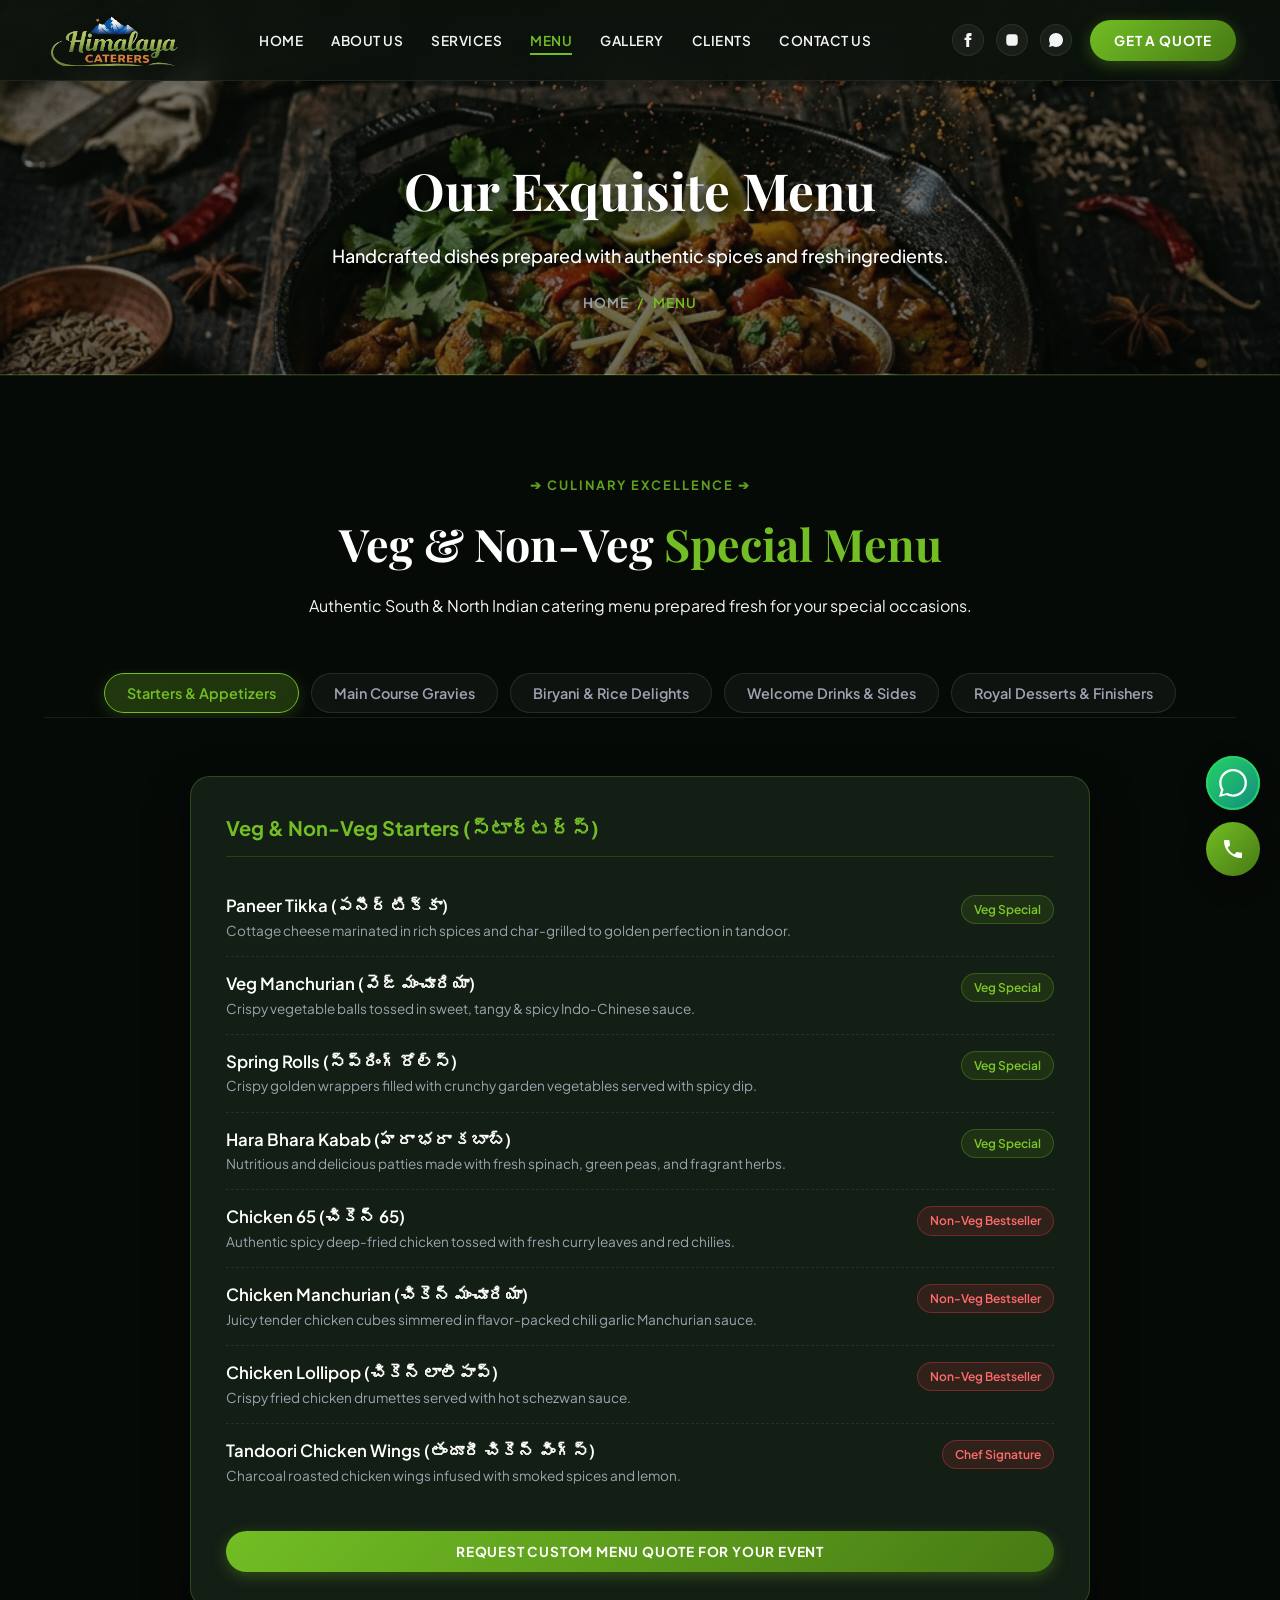
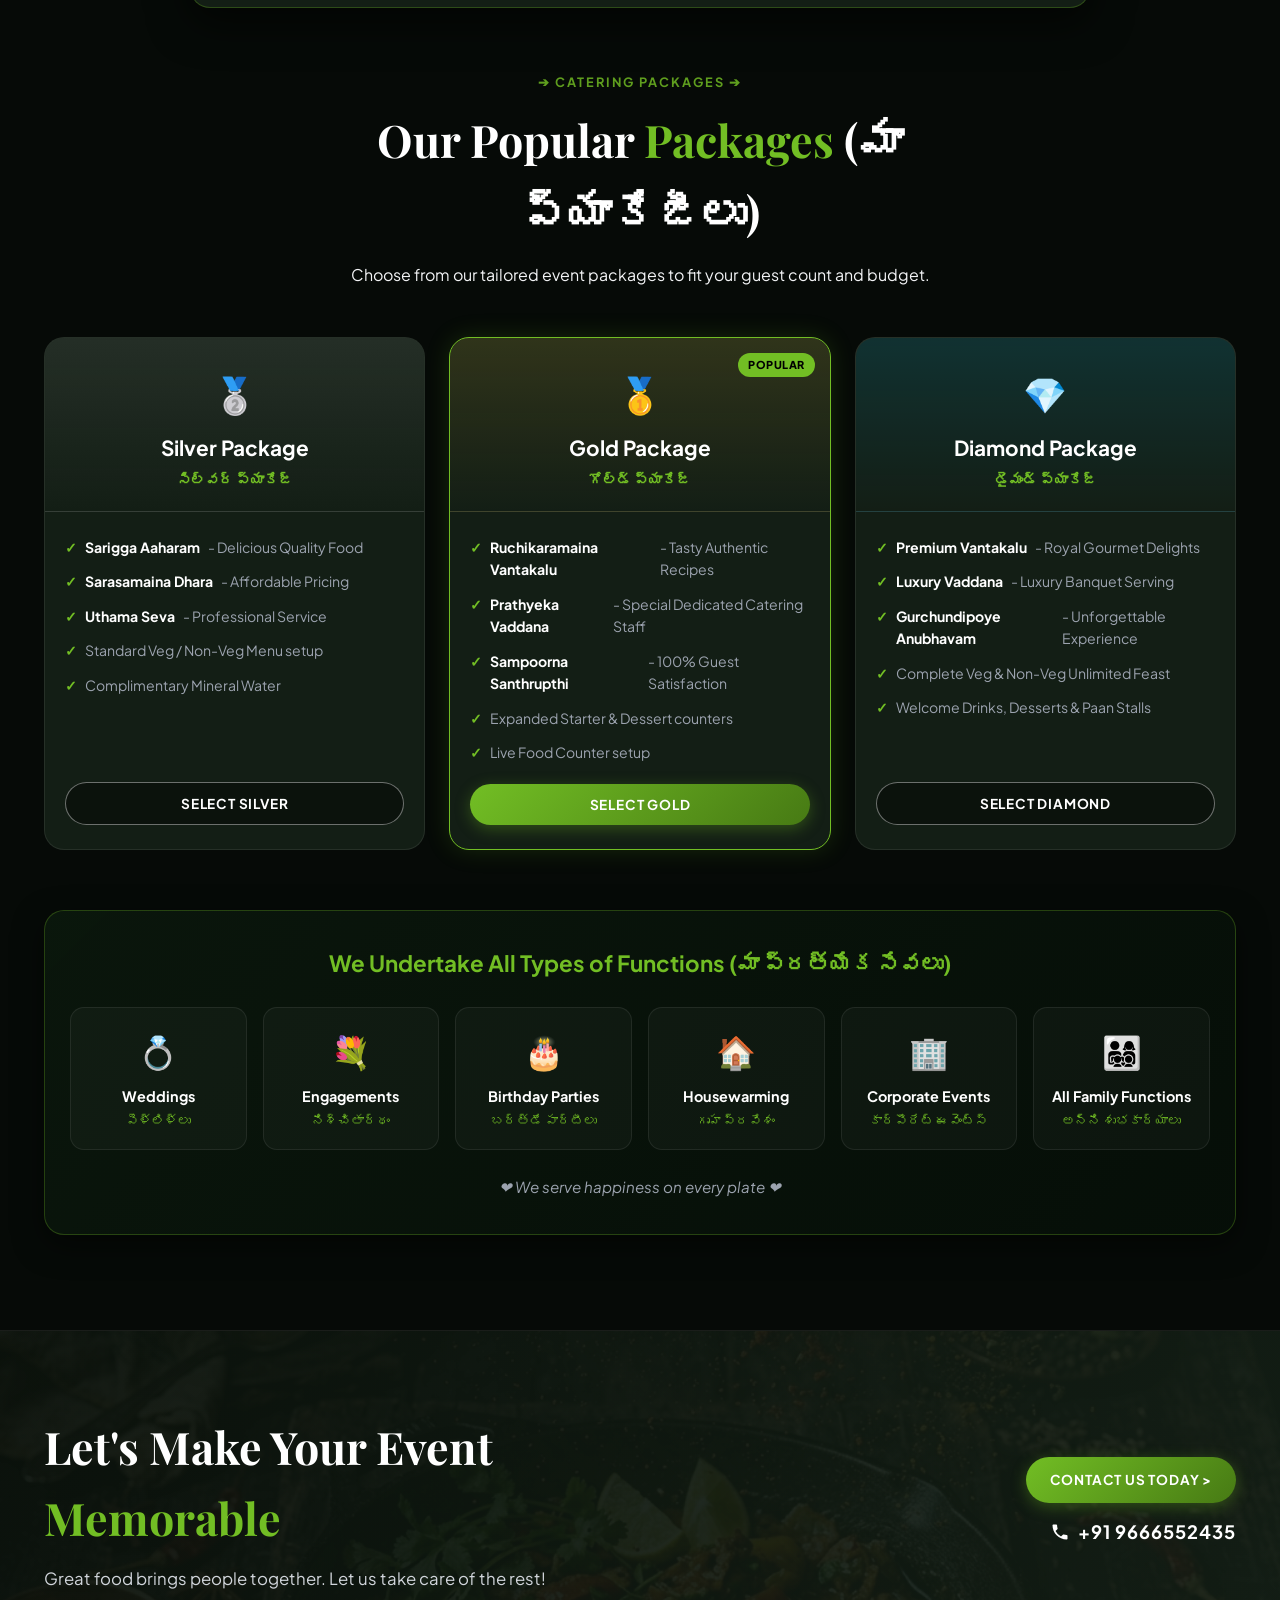
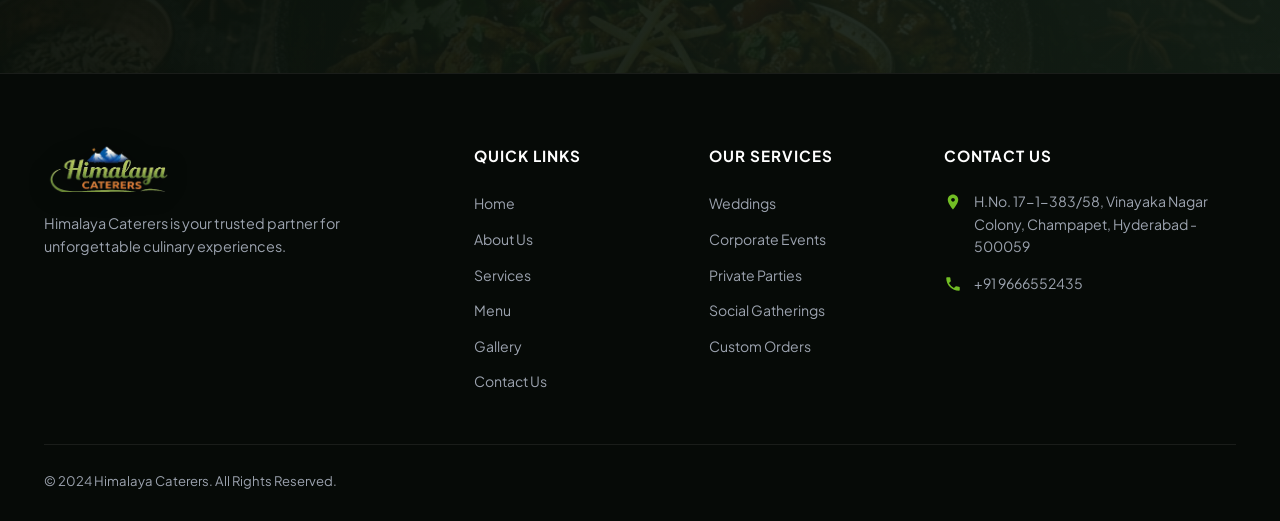
<file: menu.html>
<!DOCTYPE html>
<html lang="en">
<head>
  <meta charset="UTF-8">
  <meta name="viewport" content="width=device-width, initial-scale=1.0">
  <title>Culinary Menu | Himalaya Caterers</title>
  <meta name="description" content="Explore our authentic North & South Indian catering menu, biryani specialties, live starter counters, and royal desserts. Call +91 9666552435.">
  <link rel="stylesheet" href="css/styles.css">
</head>
<body>

  <!-- HEADER -->
  <header class="header">
    <div class="container header-container">
      <a href="index.html" class="logo">
        <img src="assets/images/logo-himalaya.png" alt="Himalaya Caterers Logo" class="brand-logo-img">
      </a>

      <nav>
        <ul class="nav-menu">
          <li><a href="index.html" class="nav-link">HOME</a></li>
          <li><a href="about.html" class="nav-link">ABOUT US</a></li>
          <li><a href="services.html" class="nav-link">SERVICES</a></li>
          <li><a href="menu.html" class="nav-link active">MENU</a></li>
          <li><a href="gallery.html" class="nav-link">GALLERY</a></li>
          <li><a href="gallery.html#clients" class="nav-link">CLIENTS</a></li>
          <li><a href="contact.html" class="nav-link">CONTACT US</a></li>
        </ul>
      </nav>

      <div class="header-actions">
        <div class="social-links-header">
          <a href="#" class="social-icon" aria-label="Facebook">
            <svg width="14" height="14" fill="currentColor" viewBox="0 0 24 24"><path d="M9 8H6v4h3v12h5V12h3.642L18 8h-4V6.333C14 5.374 14.5 5 15.5 5H18V0h-3.808C10.592 0 9 1.583 9 4.615V8z"/></svg>
          </a>
          <a href="#" class="social-icon" aria-label="Instagram">
            <svg width="14" height="14" fill="currentColor" viewBox="0 0 24 24"><path d="M12 2.163c3.204 0 3.584.012 4.85.07 3.252.148 4.771 1.691 4.919 4.919.058 1.265.069 1.645.069 4.849 0 3.205-.012 3.584-.069 4.849-.149 3.225-1.664 4.771-4.919 4.919-1.266.058-1.644.07-4.85.07-3.204 0-3.584-.012-4.849-.07-3.26-.149-4.771-1.699-4.919-4.92-.058-1.265-.07-1.644-.07-4.849 0-3.204.013-3.583.07-4.849.149-3.227 1.664-4.771 4.919-4.919 1.266-.057 1.645-.069 4.849-.069z"/></svg>
          </a>
          <a href="https://wa.me/919666552435" target="_blank" class="social-icon" aria-label="WhatsApp">
            <svg width="14" height="14" fill="currentColor" viewBox="0 0 24 24"><path d="M.057 24l1.687-6.163c-1.041-1.804-1.588-3.849-1.587-5.946 0-6.556 5.332-11.888 11.889-11.888 3.18 0 6.167 1.24 8.413 3.488 2.245 2.248 3.481 5.236 3.48 8.414-.003 6.557-5.338 11.892-11.893 11.892-1.99-.001-3.951-.5-5.688-1.448l-6.305 1.652z"/></svg>
          </a>
        </div>
        <button class="btn-primary js-open-quote">
          <span>GET A QUOTE</span>
        </button>
        <button class="mobile-toggle" aria-label="Toggle Navigation">
          <span></span>
          <span></span>
          <span></span>
        </button>
      </div>
    </div>
  </header>

  <!-- Mobile Drawer Menu -->
  <div class="nav-backdrop"></div>
  <div class="mobile-nav-overlay">
    <div>
      <div style="margin-bottom: 25px;">
        <img src="assets/images/logo-himalaya.png" alt="Himalaya Caterers Logo" class="brand-logo-img" style="height: 48px;">
      </div>
      <ul class="mobile-nav-menu">
        <li><a href="index.html" class="mobile-nav-link">HOME</a></li>
        <li><a href="about.html" class="mobile-nav-link">ABOUT US</a></li>
        <li><a href="services.html" class="mobile-nav-link">SERVICES</a></li>
        <li><a href="menu.html" class="mobile-nav-link active">MENU</a></li>
        <li><a href="gallery.html" class="mobile-nav-link">GALLERY</a></li>
        <li><a href="gallery.html#clients" class="mobile-nav-link">CLIENTS</a></li>
        <li><a href="contact.html" class="mobile-nav-link">CONTACT US</a></li>
      </ul>
    </div>
    <div style="display: flex; flex-direction: column; gap: 14px;">
      <button class="btn-primary js-open-quote" style="width: 100%;">
        <span>GET A QUOTE</span>
      </button>
      <a href="tel:9666552435" class="btn-secondary" style="width: 100%; text-align: center;">
        <span>CALL +91 9666552435</span>
      </a>
    </div>
  </div>

  <!-- PAGE BANNER -->
  <section class="page-banner">
    <div class="container">
      <h1 class="page-banner-title">Our Exquisite Menu</h1>
      <p class="page-banner-subtitle">Handcrafted dishes prepared with authentic spices and fresh ingredients.</p>
      <div class="breadcrumb">
        <a href="index.html">Home</a> <span>/</span> <span>Menu</span>
      </div>
    </div>
  </section>

  <!-- MENU SECTION -->
  <section class="services-section">
    <div class="container">
      <div class="section-title-center fade-up">
        <span class="section-tag">➔ CULINARY EXCELLENCE ➔</span>
        <h2 class="section-heading-light">Veg & Non-Veg <span class="highlight">Special Menu</span></h2>
        <p class="section-desc-light">Authentic South & North Indian catering menu prepared fresh for your special occasions.</p>
      </div>

      <div class="menu-tabs-wrapper fade-up">
        <div class="menu-tabs">
          <button class="menu-tab-btn active" data-tab="tabStarters">Starters & Appetizers</button>
          <button class="menu-tab-btn" data-tab="tabMainCourse">Main Course Gravies</button>
          <button class="menu-tab-btn" data-tab="tabBiryani">Biryani & Rice Delights</button>
          <button class="menu-tab-btn" data-tab="tabWelcomeDrinks">Welcome Drinks & Sides</button>
          <button class="menu-tab-btn" data-tab="tabDesserts">Royal Desserts & Finishers</button>
        </div>
      </div>

      <div class="menu-card-box fade-up">
        <!-- 1. Starters & Appetizers -->
        <div id="tabStarters" class="menu-category-content active">
          <div class="menu-category-header">
            <h3 class="menu-cat-title">Veg & Non-Veg Starters (స్టార్టర్స్)</h3>
          </div>
          <div class="menu-item-row">
            <div>
              <div class="menu-item-name">Paneer Tikka (పనీర్ టిక్కా)</div>
              <div class="menu-item-desc">Cottage cheese marinated in rich spices and char-grilled to golden perfection in tandoor.</div>
            </div>
            <span class="menu-item-tag veg-tag">Veg Special</span>
          </div>
          <div class="menu-item-row">
            <div>
              <div class="menu-item-name">Veg Manchurian (వెజ్ మంచూరియా)</div>
              <div class="menu-item-desc">Crispy vegetable balls tossed in sweet, tangy & spicy Indo-Chinese sauce.</div>
            </div>
            <span class="menu-item-tag veg-tag">Veg Special</span>
          </div>
          <div class="menu-item-row">
            <div>
              <div class="menu-item-name">Spring Rolls (స్ప్రింగ్ రోల్స్)</div>
              <div class="menu-item-desc">Crispy golden wrappers filled with crunchy garden vegetables served with spicy dip.</div>
            </div>
            <span class="menu-item-tag veg-tag">Veg Special</span>
          </div>
          <div class="menu-item-row">
            <div>
              <div class="menu-item-name">Hara Bhara Kabab (హరా భరా కబాబ్)</div>
              <div class="menu-item-desc">Nutritious and delicious patties made with fresh spinach, green peas, and fragrant herbs.</div>
            </div>
            <span class="menu-item-tag veg-tag">Veg Special</span>
          </div>
          <div class="menu-item-row">
            <div>
              <div class="menu-item-name">Chicken 65 (చికెన్ 65)</div>
              <div class="menu-item-desc">Authentic spicy deep-fried chicken tossed with fresh curry leaves and red chilies.</div>
            </div>
            <span class="menu-item-tag nonveg-tag">Non-Veg Bestseller</span>
          </div>
          <div class="menu-item-row">
            <div>
              <div class="menu-item-name">Chicken Manchurian (చికెన్ మంచూరియా)</div>
              <div class="menu-item-desc">Juicy tender chicken cubes simmered in flavor-packed chili garlic Manchurian sauce.</div>
            </div>
            <span class="menu-item-tag nonveg-tag">Non-Veg Bestseller</span>
          </div>
          <div class="menu-item-row">
            <div>
              <div class="menu-item-name">Chicken Lollipop (చికెన్ లాలీపాప్)</div>
              <div class="menu-item-desc">Crispy fried chicken drumettes served with hot schezwan sauce.</div>
            </div>
            <span class="menu-item-tag nonveg-tag">Non-Veg Bestseller</span>
          </div>
          <div class="menu-item-row">
            <div>
              <div class="menu-item-name">Tandoori Chicken Wings (తందూరీ చికెన్ వింగ్స్)</div>
              <div class="menu-item-desc">Charcoal roasted chicken wings infused with smoked spices and lemon.</div>
            </div>
            <span class="menu-item-tag nonveg-tag">Chef Signature</span>
          </div>
        </div>

        <!-- 2. Main Course Gravies -->
        <div id="tabMainCourse" class="menu-category-content">
          <div class="menu-category-header">
            <h3 class="menu-cat-title">Main Course Curries & Indian Breads (మెయిన్ కోర్స్)</h3>
          </div>
          <div class="menu-item-row">
            <div>
              <div class="menu-item-name">Paneer Butter Masala (పనీర్ బటర్ మసాలా)</div>
              <div class="menu-item-desc">Rich & creamy gravy cooked with tomatoes, cashews, butter, and tender cottage cheese.</div>
            </div>
            <span class="menu-item-tag veg-tag">Veg Special</span>
          </div>
          <div class="menu-item-row">
            <div>
              <div class="menu-item-name">Mixed Veg Curry (మిక్స్డ్ వెజ్ కర్రీ)</div>
              <div class="menu-item-desc">A wholesome blend of fresh garden vegetables cooked in flavorful traditional curry.</div>
            </div>
            <span class="menu-item-tag veg-tag">Veg Special</span>
          </div>
          <div class="menu-item-row">
            <div>
              <div class="menu-item-name">Dal Tadka / Dal Makhani (దాల్ తడ్కా)</div>
              <div class="menu-item-desc">Slow-cooked yellow lentils tempered with desi ghee, garlic, cumin & fresh herbs.</div>
            </div>
            <span class="menu-item-tag veg-tag">Traditional</span>
          </div>
          <div class="menu-item-row">
            <div>
              <div class="menu-item-name">Authentic Sambar (సాంబార్)</div>
              <div class="menu-item-desc">Tangy South Indian lentil & vegetable stew seasoned with aromatic sambar masala.</div>
            </div>
            <span class="menu-item-tag veg-tag">South Indian</span>
          </div>
          <div class="menu-item-row">
            <div>
              <div class="menu-item-name">Homemade Pepper Rasam (రసం)</div>
              <div class="menu-item-desc">Traditional digestive soup made with tamarind, tomatoes, black pepper & cumin.</div>
            </div>
            <span class="menu-item-tag veg-tag">South Indian</span>
          </div>
          <div class="menu-item-row">
            <div>
              <div class="menu-item-name">Hyderabadi Chicken Curry (చికెన్ కర్రీ)</div>
              <div class="menu-item-desc">Tender chicken pieces simmered in rich earthen-pot masala with coconut & onions.</div>
            </div>
            <span class="menu-item-tag nonveg-tag">Non-Veg Signature</span>
          </div>
          <div class="menu-item-row">
            <div>
              <div class="menu-item-name">Royal Mutton Curry (మటన్ కర్రీ)</div>
              <div class="menu-item-desc">Succulent mutton pieces slow-cooked in thick spicy Hyderabadi gravy.</div>
            </div>
            <span class="menu-item-tag nonveg-tag">Non-Veg Deluxe</span>
          </div>
          <div class="menu-item-row">
            <div>
              <div class="menu-item-name">Indian Breads - Roti / Puri / Chapati (పూరి / చపాతి / రొటి)</div>
              <div class="menu-item-desc">Freshly prepared Tandoori Butter Naan, Soft Fluffy Puris, or Homemade Chapatis.</div>
            </div>
            <span class="menu-item-tag">Breads</span>
          </div>
        </div>

        <!-- 3. Biryani & Rice Delights -->
        <div id="tabBiryani" class="menu-category-content">
          <div class="menu-category-header">
            <h3 class="menu-cat-title">Biryani & Rice Varieties (బిర్యానీ & రైస్)</h3>
          </div>
          <div class="menu-item-row">
            <div>
              <div class="menu-item-name">Chicken Dum Biryani (చికెన్ దమ్ బిర్యానీ)</div>
              <div class="menu-item-desc">Aromatic long-grain basmati rice dum-cooked with marinated chicken, saffron, mint & ghee.</div>
            </div>
            <span class="menu-item-tag nonveg-tag">Customer Favorite</span>
          </div>
          <div class="menu-item-row">
            <div>
              <div class="menu-item-name">Royal Veg Dum Biryani (వెజ్ బిర్యానీ)</div>
              <div class="menu-item-desc">Fragrant basmati rice layered with fresh veggies, paneer cubes, whole spices & kewra water.</div>
            </div>
            <span class="menu-item-tag veg-tag">Veg Special</span>
          </div>
          <div class="menu-item-row">
            <div>
              <div class="menu-item-name">Steamed White Rice (వైట్ రైస్)</div>
              <div class="menu-item-desc">Fluffy premium quality steamed rice served hot with curries, dal, sambar & rasam.</div>
            </div>
            <span class="menu-item-tag">Staple</span>
          </div>
        </div>

        <!-- 4. Welcome Drinks & Sides -->
        <div id="tabWelcomeDrinks" class="menu-category-content">
          <div class="menu-category-header">
            <h3 class="menu-cat-title">Welcome Drinks & Accompaniments (వెల్కమ్ డ్రింక్స్ & సైడ్ ఐటమ్స్)</h3>
          </div>
          <div class="menu-item-row">
            <div>
              <div class="menu-item-name">Badam Milk (బాదం మిల్క్)</div>
              <div class="menu-item-desc">Rich almond milk infused with saffron, cardamom, and chopped nuts served chilled.</div>
            </div>
            <span class="menu-item-tag">Welcome Drink</span>
          </div>
          <div class="menu-item-row">
            <div>
              <div class="menu-item-name">Fresh Fruit Juices (ఫ్రెష్ ఫ్రూట్ జ్యూస్)</div>
              <div class="menu-item-desc">Freshly squeezed Mango (మామిడి), Guava (జామ), or Orange (ఆరెంజ్) juices.</div>
            </div>
            <span class="menu-item-tag">Refreshment</span>
          </div>
          <div class="menu-item-row">
            <div>
              <div class="menu-item-name">Mineral Water (మినరల్ వాటర్)</div>
              <div class="menu-item-desc">Packaged premium pure drinking water for guests.</div>
            </div>
            <span class="menu-item-tag">Essential</span>
          </div>
          <div class="menu-item-row">
            <div>
              <div class="menu-item-name">Fresh Raita & Curd - Perugu (రాయితా / పెరుగు)</div>
              <div class="menu-item-desc">Cooling yogurt raita with onions, cucumbers, coriander & roasted cumin powder.</div>
            </div>
            <span class="menu-item-tag">Side Item</span>
          </div>
          <div class="menu-item-row">
            <div>
              <div class="menu-item-name">Homemade Spicy Pickle - Pachadi (పచ్చడి)</div>
              <div class="menu-item-desc">Authentic Andhra style spicy mango and lemon pickles.</div>
            </div>
            <span class="menu-item-tag">Side Item</span>
          </div>
          <div class="menu-item-row">
            <div>
              <div class="menu-item-name">Crispy Papad (పాపడ్)</div>
              <div class="menu-item-desc">Crunchy roasted and fried lentil wafers.</div>
            </div>
            <span class="menu-item-tag">Side Item</span>
          </div>
        </div>

        <!-- 5. Royal Desserts & Finishers -->
        <div id="tabDesserts" class="menu-category-content">
          <div class="menu-category-header">
            <h3 class="menu-cat-title">Royal Sweets & Refreshments (స్వీట్స్ & ముగింపు)</h3>
          </div>
          <div class="menu-item-row">
            <div>
              <div class="menu-item-name">Hot Gulab Jamun (గులాబ్ జామూన్)</div>
              <div class="menu-item-desc">Melt-in-mouth milk dumplings soaked in warm cardamom sugar syrup.</div>
            </div>
            <span class="menu-item-tag veg-tag">Royal Sweet</span>
          </div>
          <div class="menu-item-row">
            <div>
              <div class="menu-item-name">Double Ka Meetha (డబుల్ కా మీఠా)</div>
              <div class="menu-item-desc">Classic Hyderabadi dessert made from fried bread, condensed milk, khoya & cashews.</div>
            </div>
            <span class="menu-item-tag veg-tag">Hyderabadi Classic</span>
          </div>
          <div class="menu-item-row">
            <div>
              <div class="menu-item-name">Premium Ice Cream (ఐస్ క్రీమ్)</div>
              <div class="menu-item-desc">Assorted rich ice cream scoops (Vanilla, Chocolate, Butterscotch, Strawberry).</div>
            </div>
            <span class="menu-item-tag">Cool Treat</span>
          </div>
          <div class="menu-item-row">
            <div>
              <div class="menu-item-name">Fresh Fruit Salad (ఫ్రూట్ సలాడ్)</div>
              <div class="menu-item-desc">Chilled seasonal tropical fruit bowl served with honey syrup.</div>
            </div>
            <span class="menu-item-tag">Healthy Finisher</span>
          </div>
          <div class="menu-item-row">
            <div>
              <div class="menu-item-name">Sweet Paan (పాన్)</div>
              <div class="menu-item-desc">Traditional digestive betel leaf wrap filled with gulkand, tutty fruity & sweet spices.</div>
            </div>
            <span class="menu-item-tag">Digestive</span>
          </div>
        </div>

        <div style="margin-top: 30px; text-align: center;">
          <button class="btn-primary js-open-quote" style="width: 100%;">
            <span>REQUEST CUSTOM MENU QUOTE FOR YOUR EVENT</span>
          </button>
        </div>
      </div>

      <!-- CATERING PACKAGES SECTION -->
      <div class="packages-section fade-up" style="margin-top: 60px;">
        <div class="section-title-center">
          <span class="section-tag">➔ CATERING PACKAGES ➔</span>
          <h2 class="section-heading-light">Our Popular <span class="highlight">Packages</span> (మా ప్యాకేజీలు)</h2>
          <p class="section-desc-light">Choose from our tailored event packages to fit your guest count and budget.</p>
        </div>

        <div class="packages-grid">
          <!-- Silver Package -->
          <div class="package-card">
            <div class="package-header silver-header">
              <div class="package-icon">🥈</div>
              <h3 class="package-title">Silver Package</h3>
              <p class="package-subtitle">సిల్వర్ ప్యాకేజ్</p>
            </div>
            <div class="package-body">
              <ul class="package-features">
                <li><span class="check">✓</span> <strong>Sarigga Aaharam</strong> - Delicious Quality Food</li>
                <li><span class="check">✓</span> <strong>Sarasamaina Dhara</strong> - Affordable Pricing</li>
                <li><span class="check">✓</span> <strong>Uthama Seva</strong> - Professional Service</li>
                <li><span class="check">✓</span> Standard Veg / Non-Veg Menu setup</li>
                <li><span class="check">✓</span> Complimentary Mineral Water</li>
              </ul>
              <button class="btn-secondary js-open-quote" style="width: 100%; margin-top: 20px;">
                <span>SELECT SILVER</span>
              </button>
            </div>
          </div>

          <!-- Gold Package -->
          <div class="package-card featured-package">
            <div class="package-badge">POPULAR</div>
            <div class="package-header gold-header">
              <div class="package-icon">🥇</div>
              <h3 class="package-title">Gold Package</h3>
              <p class="package-subtitle">గోల్డ్ ప్యాకేజ్</p>
            </div>
            <div class="package-body">
              <ul class="package-features">
                <li><span class="check">✓</span> <strong>Ruchikaramaina Vantakalu</strong> - Tasty Authentic Recipes</li>
                <li><span class="check">✓</span> <strong>Prathyeka Vaddana</strong> - Special Dedicated Catering Staff</li>
                <li><span class="check">✓</span> <strong>Sampoorna Santhrupthi</strong> - 100% Guest Satisfaction</li>
                <li><span class="check">✓</span> Expanded Starter & Dessert counters</li>
                <li><span class="check">✓</span> Live Food Counter setup</li>
              </ul>
              <button class="btn-primary js-open-quote" style="width: 100%; margin-top: 20px;">
                <span>SELECT GOLD</span>
              </button>
            </div>
          </div>

          <!-- Diamond Package -->
          <div class="package-card">
            <div class="package-header diamond-header">
              <div class="package-icon">💎</div>
              <h3 class="package-title">Diamond Package</h3>
              <p class="package-subtitle">డైమండ్ ప్యాకేజ్</p>
            </div>
            <div class="package-body">
              <ul class="package-features">
                <li><span class="check">✓</span> <strong>Premium Vantakalu</strong> - Royal Gourmet Delights</li>
                <li><span class="check">✓</span> <strong>Luxury Vaddana</strong> - Luxury Banquet Serving</li>
                <li><span class="check">✓</span> <strong>Gurchundipoye Anubhavam</strong> - Unforgettable Experience</li>
                <li><span class="check">✓</span> Complete Veg & Non-Veg Unlimited Feast</li>
                <li><span class="check">✓</span> Welcome Drinks, Desserts & Paan Stalls</li>
              </ul>
              <button class="btn-secondary js-open-quote" style="width: 100%; margin-top: 20px;">
                <span>SELECT DIAMOND</span>
              </button>
            </div>
          </div>
        </div>
      </div>

      <!-- WE UNDERTAKE EVENTS SECTION -->
      <div class="undertake-section fade-up" style="margin-top: 60px;">
        <div class="undertake-container">
          <h3 class="undertake-heading">We Undertake All Types of Functions (మా ప్రత్యేక సేవలు)</h3>
          <div class="undertake-grid">
            <div class="undertake-item">
              <div class="undertake-icon">💍</div>
              <div class="undertake-name">Weddings</div>
              <div class="undertake-sub">పెళ్లిళ్లు</div>
            </div>
            <div class="undertake-item">
              <div class="undertake-icon">💐</div>
              <div class="undertake-name">Engagements</div>
              <div class="undertake-sub">నిశ్చితార్థం</div>
            </div>
            <div class="undertake-item">
              <div class="undertake-icon">🎂</div>
              <div class="undertake-name">Birthday Parties</div>
              <div class="undertake-sub">బర్త్‌డే పార్టీలు</div>
            </div>
            <div class="undertake-item">
              <div class="undertake-icon">🏠</div>
              <div class="undertake-name">Housewarming</div>
              <div class="undertake-sub">గృహప్రవేశం</div>
            </div>
            <div class="undertake-item">
              <div class="undertake-icon">🏢</div>
              <div class="undertake-name">Corporate Events</div>
              <div class="undertake-sub">కార్పొరేట్ ఈవెంట్స్</div>
            </div>
            <div class="undertake-item">
              <div class="undertake-icon">👨‍👩‍👧‍👦</div>
              <div class="undertake-name">All Family Functions</div>
              <div class="undertake-sub">అన్ని శుభకార్యాలు</div>
            </div>
          </div>
          <p class="undertake-footer-note">❤ We serve happiness on every plate ❤</p>
        </div>
      </div>

    </div>
  </section>

  <!-- CTA BANNER -->
  <section class="cta-banner">
    <div class="container cta-banner-container">
      <div class="cta-content fade-up">
        <h2 class="cta-title">Let's Make Your Event <span class="highlight">Memorable</span></h2>
        <p class="cta-desc">Great food brings people together. Let us take care of the rest!</p>
      </div>

      <div class="cta-action fade-up">
        <a href="tel:9666552435" class="btn-primary">
          <span>CONTACT US TODAY &gt;</span>
        </a>
        <a href="tel:9666552435" class="phone-link">
          <svg width="20" height="20" fill="currentColor" viewBox="0 0 24 24"><path d="M6.62 10.79a15.053 15.053 0 006.59 6.59l2.2-2.2c.27-.27.67-.36 1.02-.24 1.12.37 2.33.57 3.57.57.55 0 1 .45 1 1V20c0 .55-.45 1-1 1-9.39 0-17-7.61-17-17 0-.55.45-1 1-1h3.5c.55 0 1 .45 1 1 0 1.25.2 2.45.57 3.57.11.35.03.74-.25 1.02l-2.2 2.2z"/></svg>
          <span>+91 9666552435</span>
        </a>
      </div>
    </div>
  </section>

  <!-- FOOTER -->
  <footer class="footer">
    <div class="container">
      <div class="footer-grid">
        <div class="footer-brand">
          <a href="index.html" class="logo">
            <img src="assets/images/logo-himalaya.png" alt="Himalaya Caterers Logo" class="brand-logo-img" style="height: 48px;">
          </a>
          <p class="footer-desc">Himalaya Caterers is your trusted partner for unforgettable culinary experiences.</p>
        </div>
        <div>
          <h4 class="footer-col-title">QUICK LINKS</h4>
          <ul class="footer-links">
            <li><a href="index.html">Home</a></li>
            <li><a href="about.html">About Us</a></li>
            <li><a href="services.html">Services</a></li>
            <li><a href="menu.html">Menu</a></li>
            <li><a href="gallery.html">Gallery</a></li>
            <li><a href="contact.html">Contact Us</a></li>
          </ul>
        </div>
        <div>
          <h4 class="footer-col-title">OUR SERVICES</h4>
          <ul class="footer-links">
            <li><a href="services.html">Weddings</a></li>
            <li><a href="services.html">Corporate Events</a></li>
            <li><a href="services.html">Private Parties</a></li>
            <li><a href="services.html">Social Gatherings</a></li>
            <li><a href="services.html">Custom Orders</a></li>
          </ul>
        </div>
        <div>
          <h4 class="footer-col-title">CONTACT US</h4>
          <ul class="footer-contact-list">
            <li class="footer-contact-item">
              <svg width="18" height="18" fill="currentColor" viewBox="0 0 24 24"><path d="M12 2C8.13 2 5 5.13 5 9c0 5.25 7 13 7 13s7-7.75 7-13c0-3.87-3.13-7-7-7zm0 9.5c-1.38 0-2.5-1.12-2.5-2.5s1.12-2.5 2.5-2.5 2.5 1.12 2.5 2.5-1.12 2.5-2.5 2.5z"/></svg>
              <a href="https://www.google.com/maps/search/?api=1&query=17-1-383/58+Vinayaka+Nagar+colony+champapet+hyderabad+500059" target="_blank" style="color: inherit;">H.No. 17-1-383/58, Vinayaka Nagar Colony, Champapet, Hyderabad - 500059</a>
            </li>
            <li class="footer-contact-item">
              <svg width="18" height="18" fill="currentColor" viewBox="0 0 24 24"><path d="M6.62 10.79a15.053 15.053 0 006.59 6.59l2.2-2.2c.27-.27.67-.36 1.02-.24 1.12.37 2.33.57 3.57.57.55 0 1 .45 1 1V20c0 .55-.45 1-1 1-9.39 0-17-7.61-17-17 0-.55.45-1 1-1h3.5c.55 0 1 .45 1 1 0 1.25.2 2.45.57 3.57.11.35.03.74-.25 1.02l-2.2 2.2z"/></svg>
              <a href="tel:9666552435" style="color: inherit;">+91 9666552435</a>
            </li>
          </ul>
        </div>
      </div>
      <div class="footer-bottom">
        <p>© 2024 Himalaya Caterers. All Rights Reserved.</p>
      </div>
    </div>
  </footer>

  <!-- Floating Inbuilt WhatsApp & Call Buttons (image copy 8.png) -->
  <div class="floating-contact-buttons" id="floatingContactButtons">
    <a href="https://wa.me/919666552435" target="_blank" class="float-btn float-btn-whatsapp" aria-label="Chat on WhatsApp">
      <span class="float-btn-tooltip">WhatsApp Us</span>
      <svg width="28" height="28" fill="currentColor" viewBox="0 0 24 24"><path d="M.057 24l1.687-6.163c-1.041-1.804-1.588-3.849-1.587-5.946 0-6.556 5.332-11.888 11.889-11.888 3.18 0 6.167 1.24 8.413 3.488 2.245 2.248 3.481 5.236 3.48 8.414-.003 6.557-5.338 11.892-11.893 11.892-1.99-.001-3.951-.5-5.688-1.448l-6.305 1.652zm6.597-3.807c1.676.995 3.276 1.591 5.392 1.592 5.448 0 9.886-4.434 9.889-9.885.002-5.462-4.415-9.89-9.881-9.892-5.452 0-9.887 4.434-9.889 9.884-.001 2.225.651 3.891 1.746 5.634l-1.147 4.19 4.29-1.123z"/></svg>
    </a>
    <a href="tel:9666552435" class="float-btn float-btn-call" aria-label="Call Himalaya Caterers">
      <span class="float-btn-tooltip">Call Now</span>
      <svg width="24" height="24" fill="currentColor" viewBox="0 0 24 24"><path d="M6.62 10.79a15.053 15.053 0 006.59 6.59l2.2-2.2c.27-.27.67-.36 1.02-.24 1.12.37 2.33.57 3.57.57.55 0 1 .45 1 1V20c0 .55-.45 1-1 1-9.39 0-17-7.61-17-17 0-.55.45-1 1-1h3.5c.55 0 1 .45 1 1 0 1.25.2 2.45.57 3.57.11.35.03.74-.25 1.02l-2.2 2.2z"/></svg>
    </a>
  </div>

  <script src="js/main.js"></script>
</body>
</html>
</file>
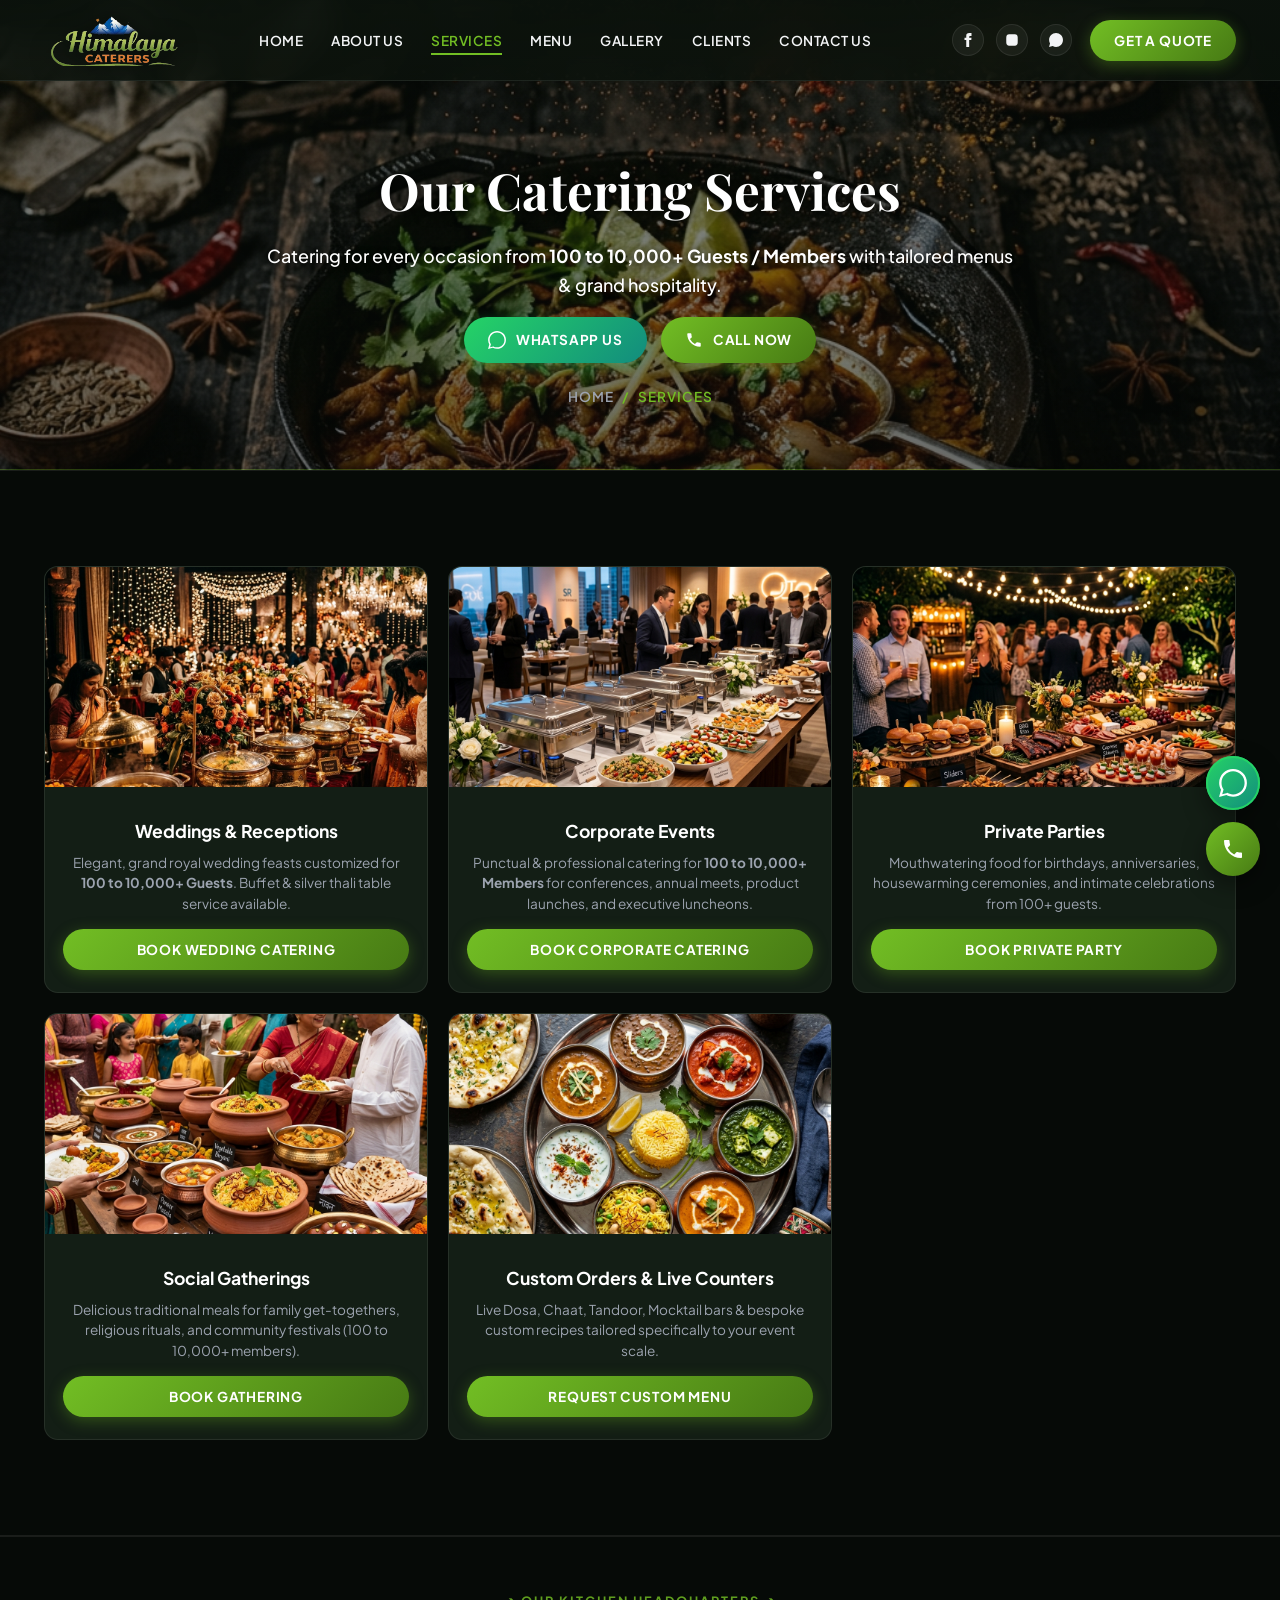
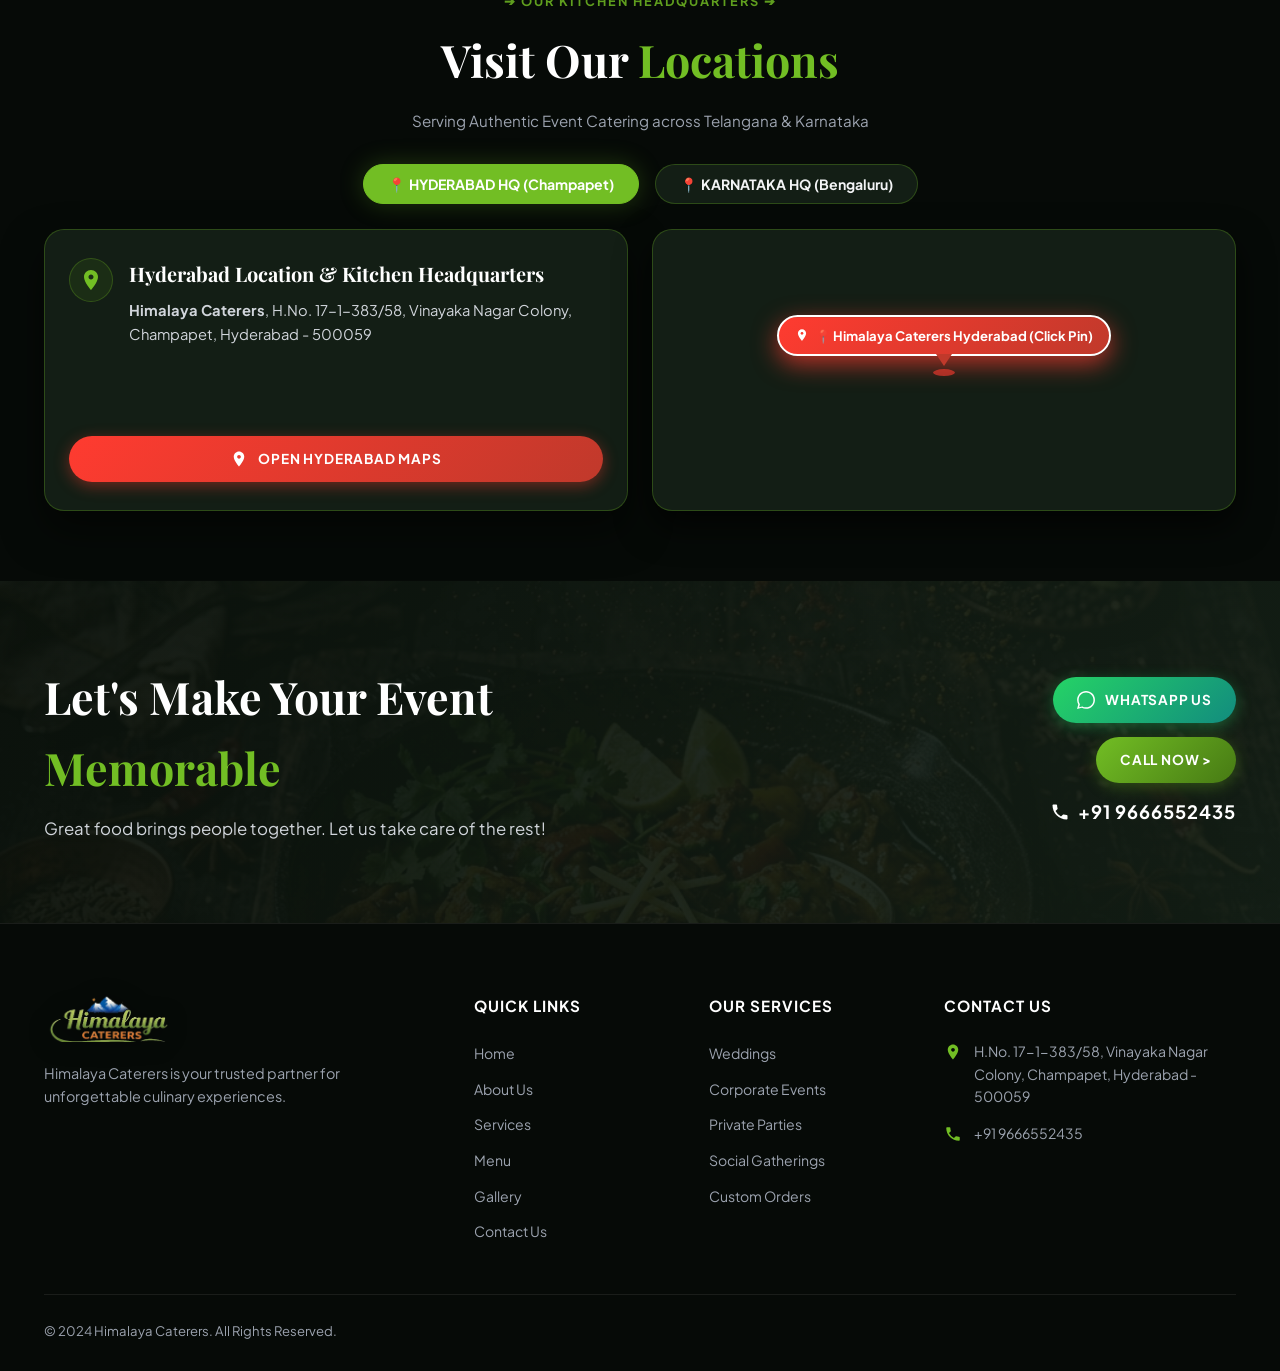
<file: services.html>
<!DOCTYPE html>
<html lang="en">
<head>
  <meta charset="UTF-8">
  <meta name="viewport" content="width=device-width, initial-scale=1.0">
  <title>Our Services | Himalaya Caterers</title>
  <meta name="description" content="Explore catering services for Weddings, Corporate Events, Private Parties, Social Gatherings, and Custom Orders. Call +91 9666552435.">
  <link rel="stylesheet" href="css/styles.css">
</head>
<body>

  <!-- HEADER -->
  <header class="header">
    <div class="container header-container">
      <a href="index.html" class="logo">
        <img src="assets/images/logo-himalaya.png" alt="Himalaya Caterers Logo" class="brand-logo-img">
      </a>

      <nav>
        <ul class="nav-menu">
          <li><a href="index.html" class="nav-link">HOME</a></li>
          <li><a href="about.html" class="nav-link">ABOUT US</a></li>
          <li><a href="services.html" class="nav-link active">SERVICES</a></li>
          <li><a href="menu.html" class="nav-link">MENU</a></li>
          <li><a href="gallery.html" class="nav-link">GALLERY</a></li>
          <li><a href="gallery.html#clients" class="nav-link">CLIENTS</a></li>
          <li><a href="contact.html" class="nav-link">CONTACT US</a></li>
        </ul>
      </nav>

      <div class="header-actions">
        <div class="social-links-header">
          <a href="#" class="social-icon" aria-label="Facebook">
            <svg width="14" height="14" fill="currentColor" viewBox="0 0 24 24"><path d="M9 8H6v4h3v12h5V12h3.642L18 8h-4V6.333C14 5.374 14.5 5 15.5 5H18V0h-3.808C10.592 0 9 1.583 9 4.615V8z"/></svg>
          </a>
          <a href="#" class="social-icon" aria-label="Instagram">
            <svg width="14" height="14" fill="currentColor" viewBox="0 0 24 24"><path d="M12 2.163c3.204 0 3.584.012 4.85.07 3.252.148 4.771 1.691 4.919 4.919.058 1.265.069 1.645.069 4.849 0 3.205-.012 3.584-.069 4.849-.149 3.225-1.664 4.771-4.919 4.919-1.266.058-1.644.07-4.85.07-3.204 0-3.584-.012-4.849-.07-3.26-.149-4.771-1.699-4.919-4.92-.058-1.265-.07-1.644-.07-4.849 0-3.204.013-3.583.07-4.849.149-3.227 1.664-4.771 4.919-4.919 1.266-.057 1.645-.069 4.849-.069z"/></svg>
          </a>
          <a href="https://wa.me/919666552435" target="_blank" class="social-icon" aria-label="WhatsApp">
            <svg width="14" height="14" fill="currentColor" viewBox="0 0 24 24"><path d="M.057 24l1.687-6.163c-1.041-1.804-1.588-3.849-1.587-5.946 0-6.556 5.332-11.888 11.889-11.888 3.18 0 6.167 1.24 8.413 3.488 2.245 2.248 3.481 5.236 3.48 8.414-.003 6.557-5.338 11.892-11.893 11.892-1.99-.001-3.951-.5-5.688-1.448l-6.305 1.652z"/></svg>
          </a>
        </div>
        <button class="btn-primary js-open-quote">
          <span>GET A QUOTE</span>
        </button>
        <button class="mobile-toggle" aria-label="Toggle Navigation">
          <span></span>
          <span></span>
          <span></span>
        </button>
      </div>
    </div>
  </header>

  <!-- Mobile Drawer Menu -->
  <div class="nav-backdrop"></div>
  <div class="mobile-nav-overlay">
    <div>
      <div style="margin-bottom: 25px;">
        <img src="assets/images/logo-himalaya.png" alt="Himalaya Caterers Logo" class="brand-logo-img" style="height: 48px;">
      </div>
      <ul class="mobile-nav-menu">
        <li><a href="index.html" class="mobile-nav-link">HOME</a></li>
        <li><a href="about.html" class="mobile-nav-link">ABOUT US</a></li>
        <li><a href="services.html" class="mobile-nav-link active">SERVICES</a></li>
        <li><a href="menu.html" class="mobile-nav-link">MENU</a></li>
        <li><a href="gallery.html" class="mobile-nav-link">GALLERY</a></li>
        <li><a href="gallery.html#clients" class="mobile-nav-link">CLIENTS</a></li>
        <li><a href="contact.html" class="mobile-nav-link">CONTACT US</a></li>
      </ul>
    </div>
    <div style="display: flex; flex-direction: column; gap: 14px;">
      <button class="btn-primary js-open-quote" style="width: 100%;">
        <span>GET A QUOTE</span>
      </button>
      <a href="tel:9666552435" class="btn-secondary" style="width: 100%; text-align: center;">
        <span>CALL +91 9666552435</span>
      </a>
    </div>
  </div>

  <!-- PAGE BANNER -->
  <section class="page-banner">
    <div class="container">
      <h1 class="page-banner-title">Our Catering Services</h1>
      <p class="page-banner-subtitle">Catering for every occasion from <strong>100 to 10,000+ Guests / Members</strong> with tailored menus & grand hospitality.</p>
      <div style="display: flex; gap: 14px; justify-content: center; align-items: center; margin-bottom: 20px; flex-wrap: wrap;">
        <a href="https://wa.me/919666552435" target="_blank" class="btn-whatsapp">
          <svg width="18" height="18" fill="currentColor" viewBox="0 0 24 24"><path d="M.057 24l1.687-6.163c-1.041-1.804-1.588-3.849-1.587-5.946 0-6.556 5.332-11.888 11.889-11.888 3.18 0 6.167 1.24 8.413 3.488 2.245 2.248 3.481 5.236 3.48 8.414-.003 6.557-5.338 11.892-11.893 11.892-1.99-.001-3.951-.5-5.688-1.448l-6.305 1.652zm6.597-3.807c1.676.995 3.276 1.591 5.392 1.592 5.448 0 9.886-4.434 9.889-9.885.002-5.462-4.415-9.89-9.881-9.892-5.452 0-9.887 4.434-9.889 9.884-.001 2.225.651 3.891 1.746 5.634l-1.147 4.19 4.29-1.123z"/></svg>
          <span>WHATSAPP US</span>
        </a>
        <a href="tel:9666552435" class="btn-primary">
          <svg width="18" height="18" fill="currentColor" viewBox="0 0 24 24"><path d="M6.62 10.79a15.053 15.053 0 006.59 6.59l2.2-2.2c.27-.27.67-.36 1.02-.24 1.12.37 2.33.57 3.57.57.55 0 1 .45 1 1V20c0 .55-.45 1-1 1-9.39 0-17-7.61-17-17 0-.55.45-1 1-1h3.5c.55 0 1 .45 1 1 0 1.25.2 2.45.57 3.57.11.35.03.74-.25 1.02l-2.2 2.2z"/></svg>
          <span>CALL NOW</span>
        </a>
      </div>
      <div class="breadcrumb">
        <a href="index.html">Home</a> <span>/</span> <span>Services</span>
      </div>
    </div>
  </section>

  <!-- DETAILED SERVICES LIST -->
  <section class="services-section">
    <div class="container">
      <div class="services-grid" style="grid-template-columns: repeat(3, 1fr);">
        <div class="service-card fade-up">
          <div class="service-img-container" style="height: 220px;">
            <img src="assets/images/wedding-catering.png" alt="Weddings Catering">
          </div>
          <div class="service-content">
            <h3 class="service-title">Weddings & Receptions</h3>
            <p class="service-desc">Elegant, grand royal wedding feasts customized for <strong>100 to 10,000+ Guests</strong>. Buffet & silver thali table service available.</p>
            <button class="btn-primary js-open-quote" style="margin-top: 15px;">BOOK WEDDING CATERING</button>
          </div>
        </div>

        <div class="service-card fade-up">
          <div class="service-img-container" style="height: 220px;">
            <img src="assets/images/corporate-catering.png" alt="Corporate Events">
          </div>
          <div class="service-content">
            <h3 class="service-title">Corporate Events</h3>
            <p class="service-desc">Punctual & professional catering for <strong>100 to 10,000+ Members</strong> for conferences, annual meets, product launches, and executive luncheons.</p>
            <button class="btn-primary js-open-quote" style="margin-top: 15px;">BOOK CORPORATE CATERING</button>
          </div>
        </div>

        <div class="service-card fade-up">
          <div class="service-img-container" style="height: 220px;">
            <img src="assets/images/private-party-catering.png" alt="Private Parties">
          </div>
          <div class="service-content">
            <h3 class="service-title">Private Parties</h3>
            <p class="service-desc">Mouthwatering food for birthdays, anniversaries, housewarming ceremonies, and intimate celebrations from 100+ guests.</p>
            <button class="btn-primary js-open-quote" style="margin-top: 15px;">BOOK PRIVATE PARTY</button>
          </div>
        </div>

        <div class="service-card fade-up">
          <div class="service-img-container" style="height: 220px;">
            <img src="assets/images/social-gatherings-catering.png" alt="Social Gatherings">
          </div>
          <div class="service-content">
            <h3 class="service-title">Social Gatherings</h3>
            <p class="service-desc">Delicious traditional meals for family get-togethers, religious rituals, and community festivals (100 to 10,000+ members).</p>
            <button class="btn-primary js-open-quote" style="margin-top: 15px;">BOOK GATHERING</button>
          </div>
        </div>

        <div class="service-card fade-up">
          <div class="service-img-container" style="height: 220px;">
            <img src="assets/images/custom-orders.png" alt="Custom Orders">
          </div>
          <div class="service-content">
            <h3 class="service-title">Custom Orders & Live Counters</h3>
            <p class="service-desc">Live Dosa, Chaat, Tandoor, Mocktail bars & bespoke custom recipes tailored specifically to your event scale.</p>
            <button class="btn-primary js-open-quote" style="margin-top: 15px;">REQUEST CUSTOM MENU</button>
          </div>
        </div>
      </div>
    </div>
  </section>

  <!-- DUAL LOCATION & GOOGLE MAPS SECTION (Hyderabad & Karnataka HQs) -->
  <section class="contact-map-section">
    <div class="container">
      <div class="section-title-center fade-up" style="margin-bottom: 30px;">
        <span class="section-tag">➔ OUR KITCHEN HEADQUARTERS ➔</span>
        <h2 class="section-heading-light">Visit Our <span class="highlight">Locations</span></h2>
        <p style="color: var(--text-muted); font-size: 0.95rem;">Serving Authentic Event Catering across Telangana & Karnataka</p>
      </div>

      <!-- Location Tabs -->
      <div class="location-tabs-wrapper fade-up">
        <button class="location-tab-btn active" data-loc="hyderabad">📍 HYDERABAD HQ (Champapet)</button>
        <button class="location-tab-btn" data-loc="karnataka">📍 KARNATAKA HQ (Bengaluru)</button>
      </div>

      <!-- HYDERABAD LOCATION CONTENT -->
      <div class="location-content-box active" id="loc-hyderabad">
        <div class="contact-map-grid fade-up">
          <div class="address-highlight-card">
            <div class="address-highlight-info">
              <div class="address-icon-box">
                <svg width="24" height="24" fill="currentColor" viewBox="0 0 24 24"><path d="M12 2C8.13 2 5 5.13 5 9c0 5.25 7 13 7 13s7-7.75 7-13c0-3.87-3.13-7-7-7zm0 9.5c-1.38 0-2.5-1.12-2.5-2.5s1.12-2.5 2.5-2.5 2.5 1.12 2.5 2.5-1.12 2.5-2.5 2.5z"/></svg>
              </div>
              <div class="address-text-content">
                <h4>Hyderabad Location & Kitchen Headquarters</h4>
                <p><strong>Himalaya Caterers</strong>, H.No. 17-1-383/58, Vinayaka Nagar Colony, Champapet, Hyderabad - 500059</p>
              </div>
            </div>
            <a href="https://www.google.com/maps/search/?api=1&query=17-1-383/58+Vinayaka+Nagar+colony+champapet+hyderabad+500059" target="_blank" class="btn-whatsapp map-directions-btn">
              <svg width="18" height="18" fill="currentColor" viewBox="0 0 24 24"><path d="M12 2C8.13 2 5 5.13 5 9c0 5.25 7 13 7 13s7-7.75 7-13c0-3.87-3.13-7-7-7zm0 9.5c-1.38 0-2.5-1.12-2.5-2.5s1.12-2.5 2.5-2.5 2.5 1.12 2.5 2.5-1.12 2.5-2.5 2.5z"/></svg>
              <span>OPEN HYDERABAD MAPS</span>
            </a>
          </div>

          <div class="map-wrapper-card">
            <a href="https://www.google.com/maps/search/?api=1&query=17-1-383/58+Vinayaka+Nagar+colony+champapet+hyderabad+500059" target="_blank" class="map-red-marker-overlay" title="Click to open Hyderabad location on Google Maps">
              <div class="map-pin-btn">
                <svg width="14" height="14" fill="currentColor" viewBox="0 0 24 24"><path d="M12 2C8.13 2 5 5.13 5 9c0 5.25 7 13 7 13s7-7.75 7-13c0-3.87-3.13-7-7-7zm0 9.5c-1.38 0-2.5-1.12-2.5-2.5s1.12-2.5 2.5-2.5 2.5 1.12 2.5 2.5-1.12 2.5-2.5 2.5z"/></svg>
                <span>📍 Himalaya Caterers Hyderabad (Click Pin)</span>
              </div>
              <div class="map-pin-triangle"></div>
              <div class="map-pulse-ring"></div>
            </a>

            <iframe 
              class="map-iframe-container"
              src="https://maps.google.com/maps?q=17-1-383/58+Vinayaka+Nagar+colony+champapet+hyderabad+500059&t=&z=15&ie=UTF8&iwloc=&output=embed" 
              allowfullscreen="" 
              loading="lazy">
            </iframe>
          </div>
        </div>
      </div>

      <!-- KARNATAKA LOCATION CONTENT -->
      <div class="location-content-box" id="loc-karnataka">
        <div class="contact-map-grid fade-up">
          <div class="address-highlight-card">
            <div class="address-highlight-info">
              <div class="address-icon-box">
                <svg width="24" height="24" fill="currentColor" viewBox="0 0 24 24"><path d="M12 2C8.13 2 5 5.13 5 9c0 5.25 7 13 7 13s7-7.75 7-13c0-3.87-3.13-7-7-7zm0 9.5c-1.38 0-2.5-1.12-2.5-2.5s1.12-2.5 2.5-2.5 2.5 1.12 2.5 2.5-1.12 2.5-2.5 2.5z"/></svg>
              </div>
              <div class="address-text-content">
                <h4>Karnataka Location & Kitchen Headquarters</h4>
                <p><strong>Shri Venkateswara Nilaya</strong>, GM Palya, KG Colony, near BEML Hospital, 9th Main, 5th Cross Road, Bengaluru - 560075, Karnataka</p>
              </div>
            </div>
            <a href="https://www.google.com/maps/search/?api=1&query=Shri+Venkateswara+Nilaya+GM+Palya+KG+Colony+near+BEML+Hospital+9th+Main+5th+Cross+Road+Bengaluru+-+560075" target="_blank" class="btn-whatsapp map-directions-btn">
              <svg width="18" height="18" fill="currentColor" viewBox="0 0 24 24"><path d="M12 2C8.13 2 5 5.13 5 9c0 5.25 7 13 7 13s7-7.75 7-13c0-3.87-3.13-7-7-7zm0 9.5c-1.38 0-2.5-1.12-2.5-2.5s1.12-2.5 2.5-2.5 2.5 1.12 2.5 2.5-1.12 2.5-2.5 2.5z"/></svg>
              <span>OPEN KARNATAKA MAPS</span>
            </a>
          </div>

          <div class="map-wrapper-card">
            <a href="https://www.google.com/maps/search/?api=1&query=Shri+Venkateswara+Nilaya+GM+Palya+KG+Colony+near+BEML+Hospital+9th+Main+5th+Cross+Road+Bengaluru+-+560075" target="_blank" class="map-red-marker-overlay" title="Click to open Karnataka location on Google Maps">
              <div class="map-pin-btn">
                <svg width="14" height="14" fill="currentColor" viewBox="0 0 24 24"><path d="M12 2C8.13 2 5 5.13 5 9c0 5.25 7 13 7 13s7-7.75 7-13c0-3.87-3.13-7-7-7zm0 9.5c-1.38 0-2.5-1.12-2.5-2.5s1.12-2.5 2.5-2.5 2.5 1.12 2.5 2.5-1.12 2.5-2.5 2.5z"/></svg>
                <span>📍 Himalaya Caterers Karnataka (Click Pin)</span>
              </div>
              <div class="map-pin-triangle"></div>
              <div class="map-pulse-ring"></div>
            </a>

            <iframe 
              class="map-iframe-container"
              src="https://maps.google.com/maps?q=Shri+Venkateswara+Nilaya+GM+Palya+KG+Colony+near+BEML+Hospital+9th+Main+5th+Cross+Road+Bengaluru+-+560075&t=&z=15&ie=UTF8&iwloc=&output=embed" 
              allowfullscreen="" 
              loading="lazy">
            </iframe>
          </div>
        </div>
      </div>
    </div>
  </section>

  <!-- CTA BANNER -->
  <section class="cta-banner">
    <div class="container cta-banner-container">
      <div class="cta-content fade-up">
        <h2 class="cta-title">Let's Make Your Event <span class="highlight">Memorable</span></h2>
        <p class="cta-desc">Great food brings people together. Let us take care of the rest!</p>
      </div>

      <div class="cta-action fade-up">
        <a href="https://wa.me/919666552435" target="_blank" class="btn-whatsapp">
          <svg width="18" height="18" fill="currentColor" viewBox="0 0 24 24"><path d="M.057 24l1.687-6.163c-1.041-1.804-1.588-3.849-1.587-5.946 0-6.556 5.332-11.888 11.889-11.888 3.18 0 6.167 1.24 8.413 3.488 2.245 2.248 3.481 5.236 3.48 8.414-.003 6.557-5.338 11.892-11.893 11.892-1.99-.001-3.951-.5-5.688-1.448l-6.305 1.652zm6.597-3.807c1.676.995 3.276 1.591 5.392 1.592 5.448 0 9.886-4.434 9.889-9.885.002-5.462-4.415-9.89-9.881-9.892-5.452 0-9.887 4.434-9.889 9.884-.001 2.225.651 3.891 1.746 5.634l-1.147 4.19 4.29-1.123z"/></svg>
          <span>WHATSAPP US</span>
        </a>
        <a href="tel:9666552435" class="btn-primary">
          <span>CALL NOW &gt;</span>
        </a>
        <a href="tel:9666552435" class="phone-link">
          <svg width="20" height="20" fill="currentColor" viewBox="0 0 24 24"><path d="M6.62 10.79a15.053 15.053 0 006.59 6.59l2.2-2.2c.27-.27.67-.36 1.02-.24 1.12.37 2.33.57 3.57.57.55 0 1 .45 1 1V20c0 .55-.45 1-1 1-9.39 0-17-7.61-17-17 0-.55.45-1 1-1h3.5c.55 0 1 .45 1 1 0 1.25.2 2.45.57 3.57.11.35.03.74-.25 1.02l-2.2 2.2z"/></svg>
          <span>+91 9666552435</span>
        </a>
      </div>
    </div>
  </section>

  <!-- FOOTER -->
  <footer class="footer">
    <div class="container">
      <div class="footer-grid">
        <div class="footer-brand">
          <a href="index.html" class="logo">
            <img src="assets/images/logo-himalaya.png" alt="Himalaya Caterers Logo" class="brand-logo-img" style="height: 48px;">
          </a>
          <p class="footer-desc">Himalaya Caterers is your trusted partner for unforgettable culinary experiences.</p>
        </div>
        <div>
          <h4 class="footer-col-title">QUICK LINKS</h4>
          <ul class="footer-links">
            <li><a href="index.html">Home</a></li>
            <li><a href="about.html">About Us</a></li>
            <li><a href="services.html">Services</a></li>
            <li><a href="menu.html">Menu</a></li>
            <li><a href="gallery.html">Gallery</a></li>
            <li><a href="contact.html">Contact Us</a></li>
          </ul>
        </div>
        <div>
          <h4 class="footer-col-title">OUR SERVICES</h4>
          <ul class="footer-links">
            <li><a href="services.html">Weddings</a></li>
            <li><a href="services.html">Corporate Events</a></li>
            <li><a href="services.html">Private Parties</a></li>
            <li><a href="services.html">Social Gatherings</a></li>
            <li><a href="services.html">Custom Orders</a></li>
          </ul>
        </div>
        <div>
          <h4 class="footer-col-title">CONTACT US</h4>
          <ul class="footer-contact-list">
            <li class="footer-contact-item">
              <svg width="18" height="18" fill="currentColor" viewBox="0 0 24 24"><path d="M12 2C8.13 2 5 5.13 5 9c0 5.25 7 13 7 13s7-7.75 7-13c0-3.87-3.13-7-7-7zm0 9.5c-1.38 0-2.5-1.12-2.5-2.5s1.12-2.5 2.5-2.5 2.5 1.12 2.5 2.5-1.12 2.5-2.5 2.5z"/></svg>
              <a href="https://www.google.com/maps/search/?api=1&query=17-1-383/58+Vinayaka+Nagar+colony+champapet+hyderabad+500059" target="_blank" style="color: inherit;">H.No. 17-1-383/58, Vinayaka Nagar Colony, Champapet, Hyderabad - 500059</a>
            </li>
            <li class="footer-contact-item">
              <svg width="18" height="18" fill="currentColor" viewBox="0 0 24 24"><path d="M6.62 10.79a15.053 15.053 0 006.59 6.59l2.2-2.2c.27-.27.67-.36 1.02-.24 1.12.37 2.33.57 3.57.57.55 0 1 .45 1 1V20c0 .55-.45 1-1 1-9.39 0-17-7.61-17-17 0-.55.45-1 1-1h3.5c.55 0 1 .45 1 1 0 1.25.2 2.45.57 3.57.11.35.03.74-.25 1.02l-2.2 2.2z"/></svg>
              <a href="tel:9666552435" style="color: inherit;">+91 9666552435</a>
            </li>
          </ul>
        </div>
      </div>
      <div class="footer-bottom">
        <p>© 2024 Himalaya Caterers. All Rights Reserved.</p>
      </div>
    </div>
  </footer>

  <!-- Floating Inbuilt WhatsApp & Call Buttons (image copy 8.png) -->
  <div class="floating-contact-buttons" id="floatingContactButtons">
    <a href="https://wa.me/919666552435" target="_blank" class="float-btn float-btn-whatsapp" aria-label="Chat on WhatsApp">
      <span class="float-btn-tooltip">WhatsApp Us</span>
      <svg width="28" height="28" fill="currentColor" viewBox="0 0 24 24"><path d="M.057 24l1.687-6.163c-1.041-1.804-1.588-3.849-1.587-5.946 0-6.556 5.332-11.888 11.889-11.888 3.18 0 6.167 1.24 8.413 3.488 2.245 2.248 3.481 5.236 3.48 8.414-.003 6.557-5.338 11.892-11.893 11.892-1.99-.001-3.951-.5-5.688-1.448l-6.305 1.652zm6.597-3.807c1.676.995 3.276 1.591 5.392 1.592 5.448 0 9.886-4.434 9.889-9.885.002-5.462-4.415-9.89-9.881-9.892-5.452 0-9.887 4.434-9.889 9.884-.001 2.225.651 3.891 1.746 5.634l-1.147 4.19 4.29-1.123z"/></svg>
    </a>
    <a href="tel:9666552435" class="float-btn float-btn-call" aria-label="Call Himalaya Caterers">
      <span class="float-btn-tooltip">Call Now</span>
      <svg width="24" height="24" fill="currentColor" viewBox="0 0 24 24"><path d="M6.62 10.79a15.053 15.053 0 006.59 6.59l2.2-2.2c.27-.27.67-.36 1.02-.24 1.12.37 2.33.57 3.57.57.55 0 1 .45 1 1V20c0 .55-.45 1-1 1-9.39 0-17-7.61-17-17 0-.55.45-1 1-1h3.5c.55 0 1 .45 1 1 0 1.25.2 2.45.57 3.57.11.35.03.74-.25 1.02l-2.2 2.2z"/></svg>
    </a>
  </div>

  <script src="js/main.js"></script>
</body>
</html>
</file>
<file: css/styles.css>
/* ==========================================================================
   Himalaya Caterers - Modern Luxury Design System & Responsive Stylesheet
   ========================================================================== */

@import url('https://fonts.googleapis.com/css2?family=Playfair+Display:ital,wght@0,500;0,600;0,700;0,800;1,600&family=Plus+Jakarta+Sans:wght@300;400;500;600;700&display=swap');

:root {
  /* Color Palette */
  --bg-dark-main: #0B120C;
  --bg-dark-secondary: #060A07;
  --bg-dark-card: #131E15;
  --bg-dark-card-hover: #19271C;
  --bg-light-section: #FAFAFA;
  --bg-light-card: #FFFFFF;
  
  --primary-green: #5F9E1E;
  --primary-green-bright: #72BE24;
  --primary-green-dark: #477A14;
  --primary-green-bg: rgba(95, 158, 30, 0.12);
  --primary-green-border: rgba(95, 158, 30, 0.35);

  --accent-gold: #D4AF37;
  --accent-gold-light: #F4E8C1;
  
  --text-white: #FFFFFF;
  --text-cream: #F3F4F6;
  --text-muted: #9CA3AF;
  --text-dark-title: #111827;
  --text-dark-body: #4B5563;
  
  --border-dark-subtle: rgba(255, 255, 255, 0.08);
  --border-light-subtle: rgba(0, 0, 0, 0.08);

  --font-serif: 'Playfair Display', Georgia, serif;
  --font-sans: 'Plus Jakarta Sans', -apple-system, BlinkMacSystemFont, sans-serif;

  --transition-fast: 0.2s cubic-bezier(0.4, 0, 0.2, 1);
  --transition-normal: 0.35s cubic-bezier(0.4, 0, 0.2, 1);
  --transition-slow: 0.6s cubic-bezier(0.16, 1, 0.3, 1);

  --radius-sm: 8px;
  --radius-md: 14px;
  --radius-lg: 20px;
  --radius-pill: 50px;
  
  --shadow-dark: 0 20px 40px rgba(0, 0, 0, 0.5);
  --shadow-glow: 0 0 25px rgba(95, 158, 30, 0.3);
  --shadow-light: 0 10px 30px rgba(0, 0, 0, 0.05);
}

/* CSS Reset & Base */
*, *::before, *::after {
  box-sizing: border-box;
  margin: 0;
  padding: 0;
}

html {
  scroll-behavior: smooth;
  font-size: 16px;
}

body {
  font-family: var(--font-sans);
  background-color: var(--bg-dark-main);
  color: var(--text-cream);
  line-height: 1.6;
  overflow-x: hidden;
  -webkit-font-smoothing: antialiased;
}

a {
  color: inherit;
  text-decoration: none;
}

button {
  cursor: pointer;
  border: none;
  background: none;
  font-family: inherit;
}

img {
  max-width: 100%;
  height: auto;
  display: block;
}

.highlight {
  color: var(--primary-green-bright);
}

.highlight-serif {
  font-family: var(--font-serif);
  color: var(--primary-green-bright);
  font-style: italic;
}

/* Container Utility */
.container {
  width: 100%;
  max-width: 1240px;
  margin: 0 auto;
  padding: 0 24px;
}

/* ==========================================================================
   HEADER / NAVBAR LOGO
   ========================================================================== */
.header {
  position: fixed;
  top: 0;
  left: 0;
  width: 100%;
  z-index: 1000;
  padding: 14px 0;
  transition: var(--transition-normal);
  background: linear-gradient(180deg, rgba(11, 18, 12, 0.96) 0%, rgba(11, 18, 12, 0.85) 100%);
  backdrop-filter: blur(14px);
  border-bottom: 1px solid var(--border-dark-subtle);
}

.header.scrolled {
  padding: 10px 0;
  background: rgba(11, 18, 12, 0.98);
  box-shadow: 0 10px 30px rgba(0, 0, 0, 0.7);
}

.header-container {
  display: flex;
  align-items: center;
  justify-content: space-between;
}

.logo {
  display: flex;
  align-items: center;
  text-decoration: none;
}

.brand-logo-img {
  height: 52px;
  width: auto;
  max-width: 230px;
  object-fit: contain;
  filter: drop-shadow(0 2px 10px rgba(0,0,0,0.6));
  transition: var(--transition-fast);
}

.logo:hover .brand-logo-img {
  transform: scale(1.04);
}

.nav-menu {
  display: flex;
  align-items: center;
  gap: 28px;
  list-style: none;
}

.nav-link {
  font-size: 0.85rem;
  font-weight: 600;
  letter-spacing: 0.5px;
  color: var(--text-cream);
  text-transform: uppercase;
  transition: var(--transition-fast);
  position: relative;
  padding: 6px 0;
}

.nav-link:hover,
.nav-link.active {
  color: var(--primary-green-bright);
}

.nav-link::after {
  content: '';
  position: absolute;
  bottom: 0;
  left: 0;
  width: 0%;
  height: 2px;
  background-color: var(--primary-green-bright);
  transition: var(--transition-fast);
}

.nav-link:hover::after,
.nav-link.active::after {
  width: 100%;
}

.header-actions {
  display: flex;
  align-items: center;
  gap: 18px;
}

.social-links-header {
  display: flex;
  align-items: center;
  gap: 12px;
}

.social-icon {
  width: 32px;
  height: 32px;
  border-radius: 50%;
  display: flex;
  align-items: center;
  justify-content: center;
  color: var(--text-cream);
  background-color: rgba(255, 255, 255, 0.05);
  border: 1px solid var(--border-dark-subtle);
  transition: var(--transition-fast);
}

.social-icon:hover {
  background-color: var(--primary-green);
  color: #FFF;
  border-color: var(--primary-green);
  transform: translateY(-2px);
}

/* Primary Button */
.btn-primary {
  display: inline-flex;
  align-items: center;
  justify-content: center;
  gap: 10px;
  background: linear-gradient(135deg, var(--primary-green-bright) 0%, var(--primary-green-dark) 100%);
  color: #FFFFFF;
  font-size: 0.85rem;
  font-weight: 700;
  letter-spacing: 0.8px;
  text-transform: uppercase;
  padding: 12px 24px;
  border-radius: var(--radius-pill);
  box-shadow: 0 4px 15px rgba(95, 158, 30, 0.4);
  transition: var(--transition-normal);
}

.btn-primary:hover {
  background: linear-gradient(135deg, #81D228 0%, var(--primary-green) 100%);
  box-shadow: var(--shadow-glow);
  transform: translateY(-2px);
}

.btn-secondary {
  display: inline-flex;
  align-items: center;
  justify-content: center;
  gap: 10px;
  background: rgba(0, 0, 0, 0.4);
  color: #FFFFFF;
  font-size: 0.85rem;
  font-weight: 700;
  letter-spacing: 0.8px;
  text-transform: uppercase;
  padding: 12px 24px;
  border-radius: var(--radius-pill);
  border: 1.5px solid rgba(255, 255, 255, 0.4);
  transition: var(--transition-normal);
}

.btn-secondary:hover {
  border-color: var(--primary-green-bright);
  color: var(--primary-green-bright);
  background: rgba(95, 158, 30, 0.1);
  transform: translateY(-2px);
}

/* Mobile Hamburger Toggle */
.mobile-toggle {
  display: none;
  flex-direction: column;
  justify-content: space-between;
  width: 28px;
  height: 20px;
  background: none;
  border: none;
  cursor: pointer;
  z-index: 1001;
}

.mobile-toggle span {
  width: 100%;
  height: 2px;
  background-color: var(--text-cream);
  border-radius: 2px;
  transition: var(--transition-fast);
}

/* Mobile Navigation Overlay */
.mobile-nav-overlay {
  position: fixed;
  top: 0;
  right: -100%;
  width: 85%;
  max-width: 320px;
  height: 100vh;
  background: var(--bg-dark-secondary);
  border-left: 1px solid var(--primary-green-border);
  padding: 90px 30px 40px 30px;
  z-index: 999;
  display: flex;
  flex-direction: column;
  justify-content: space-between;
  transition: var(--transition-slow);
  box-shadow: -10px 0 30px rgba(0, 0, 0, 0.8);
}

.mobile-nav-overlay.active {
  right: 0;
}

.mobile-nav-menu {
  list-style: none;
  display: flex;
  flex-direction: column;
  gap: 20px;
}

.mobile-nav-link {
  font-size: 1.1rem;
  font-weight: 600;
  text-transform: uppercase;
  color: var(--text-cream);
  display: block;
  padding: 8px 0;
  border-bottom: 1px solid var(--border-dark-subtle);
  transition: var(--transition-fast);
}

.mobile-nav-link:hover,
.mobile-nav-link.active {
  color: var(--primary-green-bright);
  padding-left: 10px;
}

.nav-backdrop {
  position: fixed;
  inset: 0;
  background: rgba(0, 0, 0, 0.7);
  backdrop-filter: blur(4px);
  z-index: 998;
  opacity: 0;
  visibility: hidden;
  transition: var(--transition-fast);
}

.nav-backdrop.active {
  opacity: 1;
  visibility: visible;
}

/* PAGE BANNER */
.page-banner {
  position: relative;
  padding-top: 150px;
  padding-bottom: 60px;
  background: linear-gradient(180deg, rgba(11,18,12,0.45) 0%, rgba(6,10,7,0.60) 100%),
              url('../assets/images/cta-banner-food.png') center/cover no-repeat;
  border-bottom: 1px solid var(--primary-green-border);
  text-align: center;
}

.page-banner-title {
  font-family: var(--font-serif);
  font-size: 3.2rem;
  font-weight: 700;
  color: var(--text-white);
  margin-bottom: 10px;
}

.page-banner-subtitle {
  font-size: 1.12rem;
  color: #FFFFFF !important;
  font-weight: 500;
  max-width: 750px;
  margin: 0 auto 18px auto;
  text-shadow: 0 2px 10px rgba(0, 0, 0, 0.95);
}

.location-tabs-wrapper {
  display: flex;
  justify-content: center;
  gap: 16px;
  margin-bottom: 25px;
  flex-wrap: wrap;
}

.location-tab-btn {
  padding: 10px 24px;
  border-radius: var(--radius-pill);
  font-size: 0.88rem;
  font-weight: 700;
  color: var(--text-cream);
  background: var(--bg-dark-card);
  border: 1px solid var(--primary-green-border);
  transition: var(--transition-normal);
  cursor: pointer;
}

.location-tab-btn:hover,
.location-tab-btn.active {
  background: var(--primary-green-bright);
  color: #FFFFFF;
  border-color: var(--primary-green-bright);
  box-shadow: var(--shadow-glow);
}

.location-content-box {
  display: none;
}

.location-content-box.active {
  display: block;
}

.breadcrumb {
  display: inline-flex;
  align-items: center;
  gap: 8px;
  font-size: 0.85rem;
  font-weight: 600;
  color: var(--primary-green-bright);
  text-transform: uppercase;
  letter-spacing: 1px;
}

.breadcrumb a {
  color: var(--text-muted);
  transition: var(--transition-fast);
}

.breadcrumb a:hover {
  color: var(--text-white);
}

/* HERO SECTION */
.hero {
  position: relative;
  padding-top: 150px;
  padding-bottom: 70px;
  background: radial-gradient(circle at 70% 30%, rgba(95, 158, 30, 0.15) 0%, transparent 60%),
              radial-gradient(circle at 10% 80%, rgba(13, 21, 14, 1) 0%, rgba(6, 10, 7, 1) 100%);
  overflow: hidden;
}

.hero-grid {
  display: grid;
  grid-template-columns: 1fr 1fr;
  align-items: center;
  gap: 40px;
}

.hero-content {
  text-align: left;
  z-index: 2;
}

.hero-title {
  font-family: var(--font-serif);
  font-size: 3.8rem;
  font-weight: 700;
  line-height: 1.15;
  color: var(--text-white);
  margin-bottom: 20px;
  letter-spacing: -0.5px;
}

.hero-subtitle {
  font-size: 1.05rem;
  color: #D1D5DB;
  margin-bottom: 32px;
  max-width: 520px;
  line-height: 1.6;
}

.hero-buttons {
  display: flex;
  align-items: center;
  gap: 16px;
  margin-bottom: 48px;
  flex-wrap: wrap;
}

.hero-badges-container {
  display: grid;
  grid-template-columns: repeat(4, 1fr);
  gap: 12px;
  padding-top: 24px;
  border-top: 1px solid var(--border-dark-subtle);
}

.badge-item {
  display: flex;
  align-items: center;
  gap: 10px;
}

.badge-icon {
  width: 38px;
  height: 38px;
  border-radius: 10px;
  background: var(--primary-green-bg);
  border: 1px solid var(--primary-green-border);
  display: flex;
  align-items: center;
  justify-content: center;
  color: var(--primary-green-bright);
  flex-shrink: 0;
}

.badge-text {
  font-size: 0.82rem;
  font-weight: 600;
  color: var(--text-cream);
  line-height: 1.2;
}

.hero-visual {
  position: relative;
  display: flex;
  justify-content: center;
  align-items: center;
}

.hero-image-wrapper {
  position: relative;
  width: 100%;
  max-width: 540px;
  border-radius: 50%;
  padding: 10px;
  background: radial-gradient(circle, rgba(95,158,30,0.2) 0%, rgba(0,0,0,0) 70%);
}

.hero-main-img {
  width: 100%;
  height: auto;
  border-radius: 24px;
  object-fit: cover;
  box-shadow: 0 20px 50px rgba(0, 0, 0, 0.7);
  animation: gentleFloat 6s ease-in-out infinite;
}

@keyframes gentleFloat {
  0%, 100% { transform: translateY(0); }
  50% { transform: translateY(-10px); }
}

/* WHY CHOOSE US SECTION */
.why-choose-us {
  position: relative;
  background-color: var(--bg-light-section);
  color: var(--text-dark-title);
  padding: 90px 0;
  overflow: hidden;
}

.section-tag {
  display: inline-flex;
  align-items: center;
  gap: 8px;
  font-size: 0.8rem;
  font-weight: 700;
  letter-spacing: 2px;
  text-transform: uppercase;
  color: var(--primary-green);
  margin-bottom: 12px;
}

.section-title-center {
  text-align: center;
  max-width: 700px;
  margin: 0 auto 50px auto;
}

.section-heading-dark {
  font-family: var(--font-serif);
  font-size: 2.8rem;
  font-weight: 700;
  color: var(--text-dark-title);
  margin-bottom: 14px;
}

.section-desc-dark {
  font-size: 1rem;
  color: var(--text-dark-body);
  line-height: 1.6;
}

.why-grid {
  display: grid;
  grid-template-columns: repeat(5, 1fr);
  gap: 20px;
}

.why-card {
  background: var(--bg-light-card);
  padding: 30px 20px;
  border-radius: var(--radius-md);
  border: 1px solid var(--border-light-subtle);
  box-shadow: var(--shadow-light);
  text-align: center;
  transition: var(--transition-normal);
  display: flex;
  flex-direction: column;
  align-items: center;
}

.why-card:hover {
  transform: translateY(-8px);
  box-shadow: 0 20px 40px rgba(95, 158, 30, 0.15);
  border-color: var(--primary-green-border);
}

.why-card-icon {
  width: 58px;
  height: 58px;
  border-radius: 50%;
  background: #F0F7E8;
  border: 1px solid #D2E8B8;
  display: flex;
  align-items: center;
  justify-content: center;
  color: var(--primary-green);
  margin-bottom: 20px;
  transition: var(--transition-fast);
}

.why-card:hover .why-card-icon {
  background: var(--primary-green);
  color: #FFF;
  transform: scale(1.08);
}

.why-card-title {
  font-size: 1.05rem;
  font-weight: 700;
  color: var(--text-dark-title);
  margin-bottom: 8px;
}

.why-card-desc {
  font-size: 0.85rem;
  color: var(--text-dark-body);
  line-height: 1.5;
}

/* OUR SERVICES SECTION */
.services-section {
  position: relative;
  background-color: var(--bg-dark-secondary);
  padding: 95px 0;
  overflow: hidden;
  border-top: 1px solid var(--border-dark-subtle);
  border-bottom: 1px solid var(--border-dark-subtle);
}

.section-heading-light {
  font-family: var(--font-serif);
  font-size: 2.8rem;
  font-weight: 700;
  color: var(--text-white);
  margin-bottom: 14px;
}

.services-carousel-wrapper {
  position: relative;
  margin-top: 45px;
}

.services-grid {
  display: grid;
  grid-template-columns: repeat(5, 1fr);
  gap: 20px;
  transition: transform 0.4s ease;
}

.service-card {
  background: var(--bg-dark-card);
  border: 1px solid var(--border-dark-subtle);
  border-radius: var(--radius-md);
  overflow: hidden;
  transition: var(--transition-normal);
  display: flex;
  flex-direction: column;
}

.service-card:hover {
  transform: translateY(-8px);
  border-color: var(--primary-green-border);
  box-shadow: var(--shadow-glow);
  background: var(--bg-dark-card-hover);
}

.service-img-container {
  position: relative;
  height: 180px;
  overflow: hidden;
}

.service-img-container img {
  width: 100%;
  height: 100%;
  object-fit: cover;
  transition: var(--transition-slow);
}

.service-card:hover .service-img-container img {
  transform: scale(1.08);
}

.service-icon-badge {
  position: absolute;
  bottom: -20px;
  left: 50%;
  transform: translateX(-50%);
  width: 44px;
  height: 44px;
  border-radius: 50%;
  background: var(--bg-dark-card);
  border: 2px solid var(--primary-green);
  display: flex;
  align-items: center;
  justify-content: center;
  color: var(--primary-green-bright);
  box-shadow: 0 4px 10px rgba(0, 0, 0, 0.5);
  z-index: 2;
}

.service-content {
  padding: 30px 18px 22px 18px;
  text-align: center;
  flex: 1;
  display: flex;
  flex-direction: column;
  justify-content: space-between;
}

.service-title {
  font-size: 1.1rem;
  font-weight: 700;
  color: var(--text-white);
  margin-bottom: 8px;
}

.service-desc {
  font-size: 0.85rem;
  color: var(--text-muted);
  line-height: 1.5;
}

.services-cta-wrapper {
  text-align: center;
  margin-top: 50px;
}

.carousel-btn {
  position: absolute;
  top: 50%;
  transform: translateY(-50%);
  width: 44px;
  height: 44px;
  border-radius: 50%;
  background: var(--primary-green);
  color: #FFF;
  display: flex;
  align-items: center;
  justify-content: center;
  box-shadow: 0 4px 15px rgba(0,0,0,0.5);
  z-index: 10;
  transition: var(--transition-fast);
}

.carousel-btn:hover {
  background: var(--primary-green-bright);
  transform: translateY(-50%) scale(1.1);
}

.carousel-prev { left: -15px; display: none; }
.carousel-next { right: -15px; display: none; }

/* ANIMATED STATS SECTION */
.stats-section {
  position: relative;
  background: linear-gradient(180deg, #101B11 0%, #080D09 100%);
  padding: 60px 0;
  border-top: 1px solid var(--primary-green-border);
  border-bottom: 1px solid var(--primary-green-border);
}

.stats-grid {
  display: grid;
  grid-template-columns: repeat(4, 1fr);
  gap: 30px;
  align-items: center;
}

.stat-item {
  display: flex;
  align-items: center;
  justify-content: center;
  gap: 16px;
  position: relative;
  padding: 10px 0;
}

.stat-item:not(:last-child)::after {
  content: '';
  position: absolute;
  right: -15px;
  top: 20%;
  height: 60%;
  width: 1px;
  background: var(--border-dark-subtle);
}

.stat-icon {
  width: 52px;
  height: 52px;
  border-radius: 12px;
  background: var(--primary-green-bg);
  border: 1px solid var(--primary-green-border);
  display: flex;
  align-items: center;
  justify-content: center;
  color: var(--primary-green-bright);
  font-size: 1.4rem;
  flex-shrink: 0;
}

.stat-info {
  display: flex;
  flex-direction: column;
}

.stat-number {
  font-family: var(--font-serif);
  font-size: 2.5rem;
  font-weight: 700;
  color: var(--text-white);
  line-height: 1;
}

.stat-label {
  font-size: 0.85rem;
  color: var(--text-muted);
  font-weight: 500;
  margin-top: 4px;
}

/* GALLERY PAGE & MEDIA STYLES */
.gallery-section {
  padding: 80px 0;
  background-color: var(--bg-dark-secondary);
}

.gallery-filter-tabs {
  display: flex;
  justify-content: center;
  gap: 14px;
  margin-bottom: 35px;
  flex-wrap: wrap;
}

.gallery-tab-btn {
  padding: 10px 24px;
  border-radius: var(--radius-pill);
  font-size: 0.88rem;
  font-weight: 700;
  color: var(--text-cream);
  background: var(--bg-dark-card);
  border: 1px solid var(--border-dark-subtle);
  transition: var(--transition-normal);
  cursor: pointer;
}

.gallery-tab-btn:hover,
.gallery-tab-btn.active {
  background: var(--primary-green-bright);
  color: #FFFFFF;
  border-color: var(--primary-green-bright);
  box-shadow: var(--shadow-glow);
  transform: translateY(-2px);
}

.gallery-grid {
  display: grid;
  grid-template-columns: repeat(3, 1fr);
  gap: 28px;
  margin-top: 20px;
}

/* Gallery Video & Photo Card Box */
.gallery-item {
  position: relative;
  background: var(--bg-dark-card);
  border-radius: var(--radius-lg);
  overflow: hidden;
  border: 1px solid var(--primary-green-border);
  box-shadow: 0 10px 30px rgba(0, 0, 0, 0.4);
  transition: var(--transition-normal);
  display: flex;
  flex-direction: column;
}

.gallery-item:hover {
  transform: translateY(-8px);
  box-shadow: var(--shadow-glow), 0 20px 40px rgba(0, 0, 0, 0.6);
  border-color: var(--primary-green-bright);
}

/* Video Preview Box */
.video-preview-wrapper {
  position: relative;
  width: 100%;
  height: 280px;
  background: #000;
  overflow: hidden;
}

.video-preview-iframe,
.video-element-player {
  width: 100%;
  height: 100%;
  object-fit: cover;
  border: none;
  display: block;
  background: #000;
}

.video-play-overlay {
  position: absolute;
  inset: 0;
  background: linear-gradient(180deg, rgba(0,0,0,0.2) 0%, rgba(0,0,0,0.65) 100%);
  display: flex;
  flex-direction: column;
  align-items: center;
  justify-content: center;
  gap: 10px;
  cursor: pointer;
  z-index: 5;
  transition: var(--transition-fast);
}

.video-box:hover .video-play-overlay {
  background: rgba(0, 0, 0, 0.35);
}

.play-btn-circle {
  width: 60px;
  height: 60px;
  border-radius: 50%;
  background: var(--primary-green-bright);
  color: #FFF;
  display: flex;
  align-items: center;
  justify-content: center;
  box-shadow: 0 4px 20px rgba(114, 190, 36, 0.6);
  transition: var(--transition-fast);
}

.video-box:hover .play-btn-circle {
  transform: scale(1.15);
  background: #81D228;
  box-shadow: 0 0 30px rgba(114, 190, 36, 0.9);
}

.play-btn-text {
  font-size: 0.85rem;
  font-weight: 700;
  color: #FFFFFF;
  letter-spacing: 0.5px;
  text-transform: uppercase;
  text-shadow: 0 2px 6px rgba(0,0,0,0.9);
}

.gallery-card-info {
  padding: 18px 20px;
  background: var(--bg-dark-card);
  border-top: 1px solid var(--border-dark-subtle);
}

.gallery-title {
  font-family: var(--font-serif);
  font-size: 1.15rem;
  color: var(--text-white);
  margin-bottom: 4px;
}

.gallery-cat {
  font-size: 0.82rem;
  color: var(--primary-green-bright);
  font-weight: 600;
}

/* Photo Gallery Item styling */
.photo-box {
  height: 350px;
}

.photo-box img {
  width: 100%;
  height: 100%;
  object-fit: cover;
  transition: var(--transition-slow);
}

.photo-box:hover img {
  transform: scale(1.08);
}

.gallery-overlay {
  position: absolute;
  inset: 0;
  background: linear-gradient(180deg, transparent 40%, rgba(11, 18, 12, 0.95) 100%);
  display: flex;
  flex-direction: column;
  justify-content: flex-end;
  padding: 24px;
  opacity: 0;
  transition: var(--transition-normal);
}

.photo-box:hover .gallery-overlay {
  opacity: 1;
}

/* VIDEO LIGHTBOX MODAL STYLES */
.video-modal-card {
  max-width: 850px !important;
  padding: 24px !important;
}

.video-modal-container {
  position: relative;
  width: 100%;
  padding-bottom: 56.25%; /* 16:9 Aspect Ratio */
  height: 0;
  background: #000;
  border-radius: var(--radius-md);
  overflow: hidden;
  margin-top: 10px;
}

.video-modal-container iframe,
.video-modal-container video {
  position: absolute;
  top: 0;
  left: 0;
  width: 100%;
  height: 100%;
  border: 0;
  object-fit: contain;
  background: #000;
}

.video-modal-title {
  font-family: var(--font-serif);
  font-size: 1.4rem;
  color: var(--text-white);
  margin-top: 16px;
  text-align: center;
}

/* CONTACT PAGE STYLES */
.contact-section-wrapper {
  padding: 80px 0;
}

.contact-grid-main {
  display: grid;
  grid-template-columns: 1fr 1.2fr;
  gap: 40px;
}

.contact-info-card {
  background: var(--bg-dark-card);
  border: 1px solid var(--primary-green-border);
  border-radius: var(--radius-lg);
  padding: 40px 30px;
  display: flex;
  flex-direction: column;
  gap: 28px;
}

.contact-direct-call-box {
  background: linear-gradient(135deg, var(--primary-green) 0%, var(--primary-green-dark) 100%);
  border-radius: var(--radius-md);
  padding: 24px;
  text-align: center;
  color: #FFF;
  box-shadow: var(--shadow-glow);
}

.contact-direct-call-box h3 {
  font-family: var(--font-serif);
  font-size: 1.5rem;
  margin-bottom: 8px;
}

.contact-phone-btn {
  display: inline-flex;
  align-items: center;
  gap: 10px;
  font-size: 1.3rem;
  font-weight: 700;
  color: #FFF;
  background: rgba(0, 0, 0, 0.25);
  padding: 10px 24px;
  border-radius: var(--radius-pill);
  margin-top: 12px;
  transition: var(--transition-fast);
}

.contact-phone-btn:hover {
  background: #FFF;
  color: var(--primary-green-dark);
}

/* CTA BANNER */
.cta-banner {
  position: relative;
  padding: 80px 0;
  background: linear-gradient(90deg, rgba(11,18,12,0.95) 0%, rgba(19,30,21,0.92) 100%),
              url('../assets/images/cta-banner-food.png') center/cover no-repeat;
  overflow: hidden;
}

.cta-banner-container {
  display: flex;
  align-items: center;
  justify-content: space-between;
  gap: 30px;
}

.cta-content {
  max-width: 650px;
}

.cta-title {
  font-family: var(--font-serif);
  font-size: 2.8rem;
  font-weight: 700;
  color: var(--text-white);
  margin-bottom: 12px;
}

.cta-desc {
  font-size: 1.05rem;
  color: #D1D5DB;
}

.cta-action {
  display: flex;
  flex-direction: column;
  align-items: flex-end;
  gap: 14px;
}

.phone-link {
  display: inline-flex;
  align-items: center;
  gap: 8px;
  font-size: 1.15rem;
  font-weight: 700;
  color: var(--text-white);
  letter-spacing: 1px;
  transition: var(--transition-fast);
}

.phone-link:hover {
  color: var(--primary-green-bright);
}

/* FOOTER */
.footer {
  background-color: var(--bg-dark-secondary);
  padding: 70px 0 30px 0;
  border-top: 1px solid var(--border-dark-subtle);
  position: relative;
}

.footer-grid {
  display: grid;
  grid-template-columns: 2fr 1fr 1fr 1.5fr;
  gap: 40px;
  margin-bottom: 50px;
}

.footer-brand {
  display: flex;
  flex-direction: column;
  gap: 20px;
}

.footer-desc {
  font-size: 0.9rem;
  color: var(--text-muted);
  max-width: 320px;
  line-height: 1.6;
}

.footer-col-title {
  font-size: 0.95rem;
  font-weight: 700;
  color: var(--text-white);
  letter-spacing: 1px;
  text-transform: uppercase;
  margin-bottom: 22px;
}

.footer-links {
  list-style: none;
  display: flex;
  flex-direction: column;
  gap: 10px;
}

.footer-links a {
  font-size: 0.88rem;
  color: var(--text-muted);
  transition: var(--transition-fast);
}

.footer-links a:hover {
  color: var(--primary-green-bright);
  padding-left: 4px;
}

.footer-contact-list {
  list-style: none;
  display: flex;
  flex-direction: column;
  gap: 14px;
}

.footer-contact-item {
  display: flex;
  align-items: flex-start;
  gap: 12px;
  font-size: 0.88rem;
  color: var(--text-muted);
}

.footer-contact-item svg {
  color: var(--primary-green-bright);
  flex-shrink: 0;
  margin-top: 3px;
}

.footer-bottom {
  border-top: 1px solid var(--border-dark-subtle);
  padding-top: 25px;
  display: flex;
  align-items: center;
  justify-content: space-between;
  font-size: 0.82rem;
  color: var(--text-muted);
}

.back-to-top {
  position: fixed;
  bottom: 24px;
  right: 24px;
  width: 44px;
  height: 44px;
  border-radius: 50%;
  background: var(--primary-green);
  color: #FFF;
  display: flex;
  align-items: center;
  justify-content: center;
  box-shadow: 0 4px 15px rgba(0, 0, 0, 0.4);
  z-index: 900;
  opacity: 0;
  visibility: hidden;
  transition: var(--transition-normal);
}

.back-to-top.visible {
  opacity: 1;
  visibility: visible;
}

.back-to-top:hover {
  background: var(--primary-green-bright);
  transform: translateY(-4px);
}

/* POPUP MODALS */
.modal-wrapper {
  position: fixed;
  inset: 0;
  z-index: 2000;
  display: flex;
  align-items: center;
  justify-content: center;
  padding: 20px;
  opacity: 0;
  visibility: hidden;
  transition: var(--transition-normal);
}

.modal-wrapper.active {
  opacity: 1;
  visibility: visible;
}

.modal-backdrop {
  position: absolute;
  inset: 0;
  background: rgba(0, 0, 0, 0.85);
  backdrop-filter: blur(8px);
}

.modal-card {
  position: relative;
  width: 100%;
  max-width: 580px;
  background: var(--bg-dark-card);
  border: 1px solid var(--primary-green-border);
  border-radius: var(--radius-lg);
  padding: 36px 30px;
  box-shadow: var(--shadow-dark);
  z-index: 2;
  max-height: 90vh;
  overflow-y: auto;
  transform: scale(0.92);
  transition: var(--transition-normal);
}

.modal-wrapper.active .modal-card {
  transform: scale(1);
}

.modal-close {
  position: absolute;
  top: 18px;
  right: 18px;
  width: 32px;
  height: 32px;
  border-radius: 50%;
  background: rgba(255, 255, 255, 0.08);
  color: var(--text-cream);
  display: flex;
  align-items: center;
  justify-content: center;
  transition: var(--transition-fast);
}

.modal-close:hover {
  background: var(--primary-green);
  color: #FFF;
}

.modal-header {
  margin-bottom: 24px;
  text-align: center;
}

.modal-title {
  font-family: var(--font-serif);
  font-size: 1.8rem;
  font-weight: 700;
  color: var(--text-white);
  margin-bottom: 6px;
}

.modal-subtitle {
  font-size: 0.9rem;
  color: var(--text-muted);
}

.form-grid {
  display: grid;
  grid-template-columns: 1fr 1fr;
  gap: 16px;
}

.form-group {
  display: flex;
  flex-direction: column;
  gap: 6px;
  margin-bottom: 16px;
}

.form-group.full-width {
  grid-column: 1 / -1;
}

.form-label {
  font-size: 0.82rem;
  font-weight: 600;
  color: var(--text-cream);
}

.form-input, .form-select, .form-textarea {
  width: 100%;
  padding: 12px 14px;
  background: rgba(0, 0, 0, 0.4);
  border: 1px solid var(--border-dark-subtle);
  border-radius: var(--radius-sm);
  color: var(--text-white);
  font-family: inherit;
  font-size: 0.9rem;
  outline: none;
  transition: var(--transition-fast);
}

.form-input:focus, .form-select:focus, .form-textarea:focus {
  border-color: var(--primary-green-bright);
  box-shadow: 0 0 10px rgba(95, 158, 30, 0.25);
}

.form-select option {
  background: var(--bg-dark-card);
  color: var(--text-white);
}

.menu-tabs {
  display: flex;
  gap: 10px;
  margin-bottom: 20px;
  border-bottom: 1px solid var(--border-dark-subtle);
  padding-bottom: 10px;
  overflow-x: auto;
}

.menu-tab-btn {
  padding: 8px 16px;
  border-radius: var(--radius-pill);
  font-size: 0.85rem;
  font-weight: 600;
  color: var(--text-muted);
  white-space: nowrap;
  transition: var(--transition-fast);
}

.menu-tab-btn.active {
  background: var(--primary-green-bg);
  color: var(--primary-green-bright);
  border: 1px solid var(--primary-green-border);
}

.menu-category-content {
  display: none;
}

.menu-category-content.active {
  display: block;
}

.menu-item-row {
  display: flex;
  justify-content: space-between;
  align-items: baseline;
  padding: 12px 0;
  border-bottom: 1px dashed var(--border-dark-subtle);
}

.menu-item-name {
  font-weight: 600;
  font-size: 0.95rem;
  color: var(--text-white);
}

.menu-item-desc {
  font-size: 0.8rem;
  color: var(--text-muted);
}

.menu-item-tag {
  font-size: 0.75rem;
  padding: 2px 8px;
  border-radius: 4px;
  background: rgba(95, 158, 30, 0.15);
  color: var(--primary-green-bright);
  font-weight: 600;
}

.toast-notification {
  position: fixed;
  bottom: 30px;
  left: 50%;
  transform: translateX(-50%) translateY(100px);
  background: var(--bg-dark-card);
  border: 1px solid var(--primary-green-bright);
  color: var(--text-white);
  padding: 14px 28px;
  border-radius: var(--radius-pill);
  box-shadow: 0 10px 30px rgba(0, 0, 0, 0.8);
  font-weight: 600;
  font-size: 0.9rem;
  z-index: 3000;
  display: flex;
  align-items: center;
  gap: 10px;
  transition: transform 0.4s cubic-bezier(0.175, 0.885, 0.32, 1.275);
}

.toast-notification.show {
  transform: translateX(-50%) translateY(0);
}

.fade-up {
  opacity: 1;
  transform: translateY(0);
  transition: opacity 0.7s ease, transform 0.7s ease;
}

.fade-up.active {
  opacity: 1;
  transform: translateY(0);
}

.fade-in {
  opacity: 1;
  transition: opacity 0.8s ease;
}

.fade-in.active {
  opacity: 1;
}

/* ==========================================================================
   LIVE ANIMATED SMOKE & DESKTOP THALI POP-UP (image copy 7.png)
   ========================================================================== */
.thali-desktop-popup {
  position: relative;
  transition: transform 0.5s ease, box-shadow 0.5s ease;
  animation: thaliPopFloat 6s ease-in-out infinite alternate;
}

.thali-desktop-popup:hover {
  transform: translateY(-10px) scale(1.02);
  filter: drop-shadow(0 25px 35px rgba(95, 158, 30, 0.3));
}

@keyframes thaliPopFloat {
  0% {
    transform: translateY(0) scale(1);
  }
  50% {
    transform: translateY(-8px) scale(1.015);
  }
  100% {
    transform: translateY(0) scale(1);
  }
}

.thali-smoke-container {
  position: absolute;
  top: 0;
  left: 0;
  width: 100%;
  height: 100%;
  pointer-events: none;
  z-index: 5;
  overflow: hidden;
  border-radius: 24px;
}

.smoke-puff {
  position: absolute;
  width: 70px;
  height: 70px;
  background: radial-gradient(circle, rgba(255, 255, 255, 0.55) 0%, rgba(255, 255, 255, 0.2) 40%, rgba(255, 255, 255, 0) 70%);
  border-radius: 50%;
  filter: blur(12px);
  opacity: 0;
  animation: liveRisingSmoke 4.2s infinite linear;
}

.smoke-puff.smoke-1 { left: 42%; top: 40%; animation-delay: 0s; }
.smoke-puff.smoke-2 { left: 48%; top: 44%; animation-delay: 0.8s; }
.smoke-puff.smoke-3 { left: 34%; top: 52%; animation-delay: 1.5s; }
.smoke-puff.smoke-4 { left: 56%; top: 55%; animation-delay: 2.2s; }
.smoke-puff.smoke-5 { left: 40%; top: 48%; animation-delay: 2.9s; }
.smoke-puff.smoke-6 { left: 50%; top: 50%; animation-delay: 3.5s; }

@keyframes liveRisingSmoke {
  0% {
    transform: translateY(0) scale(0.5) rotate(0deg);
    opacity: 0;
  }
  25% {
    opacity: 0.7;
  }
  60% {
    opacity: 0.45;
  }
  100% {
    transform: translateY(-110px) scale(2.4) rotate(35deg);
    opacity: 0;
  }
}

/* ==========================================================================
   TESTIMONIALS STYLES (image copy 6.png)
   ========================================================================== */
.testimonials-grid {
  display: grid;
  grid-template-columns: repeat(3, 1fr);
  gap: 24px;
}

.testimonial-card {
  background: var(--bg-light-card);
  padding: 30px 24px;
  border-radius: var(--radius-md);
  border: 1px solid var(--border-light-subtle);
  box-shadow: var(--shadow-light);
  display: flex;
  flex-direction: column;
  align-items: flex-start;
  text-align: left;
  transition: var(--transition-normal);
}

.testimonial-card:hover {
  transform: translateY(-6px);
  box-shadow: 0 15px 35px rgba(95, 158, 30, 0.12);
  border-color: var(--primary-green-border);
}

.testimonial-stars {
  color: var(--accent-gold);
  font-size: 1.25rem;
  margin-bottom: 12px;
  letter-spacing: 2px;
}

.testimonial-name {
  font-size: 1.05rem;
  font-weight: 700;
  color: var(--text-dark-title);
  margin-bottom: 8px;
}

.testimonial-role {
  font-size: 0.85rem;
  color: var(--text-dark-body);
  font-weight: 500;
}

.testimonial-content {
  font-style: italic;
  font-size: 0.92rem;
  color: var(--text-dark-body);
  line-height: 1.6;
}

/* RESPONSIVE DESIGN */
@media (max-width: 1024px) {
  .hero-title { font-size: 3.2rem; }
  .why-grid { grid-template-columns: repeat(3, 1fr); }
  .services-grid { grid-template-columns: repeat(3, 1fr); }
  .footer-grid { grid-template-columns: 1fr 1fr; gap: 30px; }
  .gallery-grid { grid-template-columns: repeat(2, 1fr); }
  .contact-grid-main { grid-template-columns: 1fr; }
  .testimonials-grid { grid-template-columns: repeat(2, 1fr); }
}

@media (max-width: 768px) {
  .nav-menu, .social-links-header { display: none; }
  .mobile-toggle { display: flex; }
  .header-actions .btn-primary { display: none; }
  
  .brand-logo-img {
    height: 42px;
    max-width: 170px;
  }
  
  .page-banner { padding-top: 110px; padding-bottom: 40px; }
  .page-banner-title { font-size: 2.2rem; }
  
  /* HERO ANIMATED BACKGROUND MOBILE (image copy 4.png, 5.png & 9.png) */
  .hero {
    padding-top: 110px;
    padding-bottom: 50px;
    background: linear-gradient(180deg, rgba(6, 10, 7, 0.38) 0%, rgba(11, 18, 12, 0.52) 100%),
                url('../assets/images/hero-mobile-bg.png') center/cover no-repeat !important;
    animation: heroBgMobileZoom 16s ease-in-out infinite alternate;
  }

  @keyframes heroBgMobileZoom {
    0% {
      background-size: 105% auto;
    }
    100% {
      background-size: 125% auto;
    }
  }

  .hero-grid { grid-template-columns: 1fr; gap: 30px; }
  .hero-content { text-align: left; }
  .hero-title { font-size: 2.4rem; line-height: 1.2; }
  .hero-subtitle { font-size: 0.95rem; }
  .hero-buttons { flex-direction: column; align-items: stretch; gap: 12px; }
  .hero-buttons .btn-primary, .hero-buttons .btn-secondary { width: 100%; justify-content: center; }
  .hero-badges-container { grid-template-columns: repeat(2, 1fr); gap: 12px; }
  .badge-item { background: var(--bg-dark-card); padding: 12px 10px; border-radius: var(--radius-sm); border: 1px solid var(--border-dark-subtle); }
  .badge-icon { width: 32px; height: 32px; }
  .badge-text { font-size: 0.75rem; }
  
  .why-choose-us { padding: 60px 0; }
  .section-heading-dark { font-size: 2rem; }
  .why-grid { grid-template-columns: 1fr; gap: 14px; }
  .why-card { flex-direction: row; text-align: left; gap: 16px; padding: 18px 16px; align-items: flex-start; }
  .why-card-icon { width: 46px; height: 46px; margin-bottom: 0; flex-shrink: 0; }
  
  /* SERVICES SECTION MOBILE ONE BY ONE STACK (image copy 3.png) */
  .services-section { padding: 60px 0; }
  .section-heading-light { font-size: 2rem; }
  .services-carousel-wrapper { overflow: visible !important; padding: 0 !important; }
  .services-grid {
    display: grid !important;
    grid-template-columns: 1fr !important;
    gap: 20px !important;
    overflow: visible !important;
    width: 100% !important;
    scroll-snap-type: none !important;
  }
  .service-card {
    width: 100% !important;
    min-width: 100% !important;
    max-width: 100% !important;
    flex-shrink: 1 !important;
  }
  .carousel-prev, .carousel-next { display: none !important; }
  
  /* CLIENT REVIEWS MOBILE VERTICAL STACK ONE BY ONE (image copy 6.png) */
  .testimonials-grid {
    grid-template-columns: 1fr !important;
    gap: 18px !important;
  }

  .testimonial-card {
    width: 100% !important;
    display: flex !important;
    flex-direction: column !important;
    align-items: flex-start !important;
    text-align: left !important;
    padding: 22px 18px !important;
  }

  .testimonial-stars {
    order: 1;
    margin-bottom: 8px !important;
  }

  .testimonial-name {
    order: 2;
    margin-bottom: 8px !important;
  }

  .testimonial-content {
    order: 3;
    margin-bottom: 0 !important;
  }
  
  .stats-section { padding: 40px 0; }
  .stats-grid { grid-template-columns: repeat(2, 1fr); gap: 14px; }
  .stat-item { background: var(--bg-dark-card); border: 1px solid var(--primary-green-border); border-radius: var(--radius-md); padding: 20px 14px; flex-direction: column; text-align: center; }
  .stat-item:not(:last-child)::after { display: none; }
  .stat-number { font-size: 1.8rem; }
  .stat-label { font-size: 0.78rem; }
  
  .gallery-grid { grid-template-columns: 1fr; }

  .cta-banner { padding: 50px 0; text-align: center; }
  .cta-banner-container { flex-direction: column; align-items: center; gap: 24px; }
  .cta-title { font-size: 2rem; }
  .cta-action { align-items: center; width: 100%; }
  .cta-action .btn-primary { width: 100%; }
  
  .footer-grid { grid-template-columns: 1fr; gap: 32px; }
  .footer-bottom { flex-direction: column; gap: 12px; text-align: center; }
  .form-grid { grid-template-columns: 1fr; }

  /* FLOATING CONTACT BUTTONS MOBILE RESPONSIVE (image copy 8.png) */
  .floating-contact-buttons {
    bottom: 16px;
    right: 14px;
    gap: 10px;
  }

  .float-btn {
    width: 48px;
    height: 48px;
  }

  .float-btn-tooltip {
    display: none;
  }
}

/* ==========================================================================
   FLOATING INBUILT WHATSAPP & CALL WIDGET (image copy 8.png)
   ========================================================================== */
.floating-contact-buttons {
  position: fixed;
  bottom: 24px;
  right: 20px;
  z-index: 9999;
  display: flex;
  flex-direction: column;
  gap: 12px;
  align-items: flex-end;
}

.float-btn {
  position: relative;
  display: flex;
  align-items: center;
  justify-content: center;
  width: 54px;
  height: 54px;
  border-radius: 50%;
  color: #FFFFFF;
  box-shadow: 0 8px 24px rgba(0, 0, 0, 0.45);
  transition: all 0.3s cubic-bezier(0.175, 0.885, 0.32, 1.275);
  text-decoration: none;
}

.float-btn:hover {
  transform: scale(1.1) translateY(-2px);
  box-shadow: 0 12px 28px rgba(0, 0, 0, 0.65);
}

.float-btn-whatsapp {
  background: linear-gradient(135deg, #25D366 0%, #128C7E 100%);
}

.float-btn-whatsapp::after {
  content: '';
  position: absolute;
  top: 0;
  left: 0;
  width: 100%;
  height: 100%;
  border-radius: 50%;
  border: 2px solid #25D366;
  animation: pulseWa 2s infinite ease-in-out;
  pointer-events: none;
}

@keyframes pulseWa {
  0% { transform: scale(1); opacity: 0.8; }
  100% { transform: scale(1.45); opacity: 0; }
}

.float-btn-call {
  background: linear-gradient(135deg, var(--primary-green-bright) 0%, var(--primary-green-dark) 100%);
}

.float-btn-tooltip {
  position: absolute;
  right: 64px;
  background: var(--bg-dark-card);
  color: var(--text-white);
  padding: 6px 14px;
  border-radius: 20px;
  font-size: 0.8rem;
  font-weight: 700;
  white-space: nowrap;
  border: 1px solid var(--primary-green-border);
  box-shadow: 0 4px 15px rgba(0,0,0,0.5);
  opacity: 0;
  pointer-events: none;
  transition: opacity 0.25s ease, transform 0.25s ease;
  transform: translateX(10px);
}

.float-btn:hover .float-btn-tooltip {
  opacity: 1;
  transform: translateX(0);
}

/* WhatsApp Button Utility */
.btn-whatsapp {
  display: inline-flex;
  align-items: center;
  justify-content: center;
  gap: 10px;
  background: linear-gradient(135deg, #25D366 0%, #128C7E 100%);
  color: #FFFFFF !important;
  font-size: 0.85rem;
  font-weight: 700;
  letter-spacing: 0.8px;
  text-transform: uppercase;
  padding: 12px 24px;
  border-radius: var(--radius-pill);
  box-shadow: 0 4px 15px rgba(37, 211, 102, 0.35);
  transition: var(--transition-normal);
  text-decoration: none;
}

.btn-whatsapp:hover {
  background: linear-gradient(135deg, #20BA5A 0%, #0E7065 100%);
  box-shadow: 0 6px 20px rgba(37, 211, 102, 0.5);
  transform: translateY(-2px);
  color: #FFFFFF !important;
}

/* Enhancing Text Shadows for Background Visibility */
.hero-title, .page-banner-title {
  text-shadow: 0 3px 12px rgba(0, 0, 0, 0.8);
}

.hero-subtitle, .page-banner-subtitle {
  text-shadow: 0 2px 8px rgba(0, 0, 0, 0.8);
}

/* ==========================================================================
   CONTACT MAP & ADDRESS SECTION (GM Palya, Bengaluru - Side by Side 2 Boxes)
   ========================================================================== */
.contact-map-section {
  padding: 50px 0 70px 0;
  background: var(--bg-dark-secondary);
  border-top: 1px solid var(--border-dark-subtle);
}

.contact-map-grid {
  display: grid;
  grid-template-columns: 1fr 1fr;
  gap: 24px;
  align-items: stretch;
}

.address-highlight-card {
  background: var(--bg-dark-card);
  border: 1px solid var(--primary-green-border);
  border-radius: var(--radius-lg);
  padding: 28px 24px;
  margin-bottom: 0;
  display: flex;
  flex-direction: column;
  justify-content: space-between;
  gap: 20px;
  box-shadow: var(--shadow-dark);
}

.address-highlight-info {
  display: flex;
  align-items: flex-start;
  gap: 16px;
}

.address-icon-box {
  width: 44px;
  height: 44px;
  border-radius: 50%;
  background: var(--primary-green-bg);
  border: 1.5px solid var(--primary-green-border);
  display: flex;
  align-items: center;
  justify-content: center;
  color: var(--primary-green-bright);
  flex-shrink: 0;
}

.address-text-content h4 {
  font-family: var(--font-serif);
  font-size: 1.25rem;
  color: var(--text-white);
  margin-bottom: 8px;
}

.address-text-content p {
  font-size: 0.92rem;
  color: #D1D5DB;
  line-height: 1.65;
}

.map-directions-btn {
  background: linear-gradient(135deg, #FF3B30 0%, #C0392B 100%) !important;
  box-shadow: 0 4px 15px rgba(255, 59, 48, 0.4) !important;
  width: 100%;
  text-align: center;
  justify-content: center;
}

.map-directions-btn:hover {
  background: linear-gradient(135deg, #FF5247 0%, #D9381E 100%) !important;
  box-shadow: 0 6px 20px rgba(255, 59, 48, 0.6) !important;
}

.map-wrapper-card {
  position: relative;
  border-radius: var(--radius-lg);
  overflow: hidden;
  border: 1px solid var(--primary-green-border);
  box-shadow: 0 15px 35px rgba(0, 0, 0, 0.7);
  background: var(--bg-dark-card);
  min-height: 280px;
  height: 100%;
}

.map-iframe-container {
  width: 100%;
  height: 100%;
  min-height: 280px;
  border: none;
  display: block;
}

.map-red-marker-overlay {
  position: absolute;
  top: 50%;
  left: 50%;
  transform: translate(-50%, -90%);
  z-index: 10;
  display: flex;
  flex-direction: column;
  align-items: center;
  text-decoration: none;
  cursor: pointer;
}

.map-pin-btn {
  background: linear-gradient(135deg, #FF3B30 0%, #C0392B 100%);
  color: #FFFFFF !important;
  padding: 8px 16px;
  border-radius: var(--radius-pill);
  font-weight: 700;
  font-size: 0.82rem;
  box-shadow: 0 8px 25px rgba(255, 59, 48, 0.7);
  display: flex;
  align-items: center;
  gap: 6px;
  transition: var(--transition-normal);
  border: 2px solid #FFFFFF;
  white-space: nowrap;
}

.map-pin-btn:hover {
  transform: scale(1.08);
  box-shadow: 0 12px 32px rgba(255, 59, 48, 0.9);
  background: linear-gradient(135deg, #FF5247 0%, #D9381E 100%);
  color: #FFFFFF !important;
}

.map-pin-triangle {
  width: 0;
  height: 0;
  border-left: 8px solid transparent;
  border-right: 8px solid transparent;
  border-top: 12px solid #C0392B;
  margin-top: -2px;
}

.map-pulse-ring {
  width: 22px;
  height: 7px;
  background: rgba(255, 59, 48, 0.6);
  border-radius: 50%;
  margin-top: 3px;
  animation: mapPulse 2s infinite ease-out;
}

@keyframes mapPulse {
  0% { transform: scale(1); opacity: 0.9; }
  100% { transform: scale(3); opacity: 0; }
}

@media (max-width: 900px) {
  .contact-map-grid {
    grid-template-columns: 1fr;
    gap: 20px;
  }
  .gallery-grid {
    grid-template-columns: repeat(2, 1fr);
    gap: 20px;
  }
  .address-highlight-card {
    padding: 22px 18px;
  }
  .map-wrapper-card {
    height: 300px;
    min-height: 300px;
  }
  .map-iframe-container {
    height: 300px;
    min-height: 300px;
  }
}

@media (max-width: 600px) {
  .gallery-grid {
    grid-template-columns: 1fr !important;
    gap: 24px;
  }

  .video-preview-wrapper {
    height: 240px;
  }

  .photo-box {
    height: 280px;
  }

  .gallery-filter-tabs {
    gap: 8px;
  }

  .gallery-tab-btn {
    padding: 8px 16px;
    font-size: 0.78rem;
  }
}

/* ==========================================================================
   MENU PAGE & MOBILE RESPONSIVE ENHANCEMENTS (image copy 19, 20 & 21)
   ========================================================================== */

.menu-tabs-wrapper {
  width: 100%;
  overflow-x: auto;
  -webkit-overflow-scrolling: touch;
  margin-bottom: 30px;
  padding-bottom: 8px;
}

.menu-tabs-wrapper::-webkit-scrollbar {
  height: 4px;
}

.menu-tabs-wrapper::-webkit-scrollbar-thumb {
  background: var(--primary-green-bright);
  border-radius: 4px;
}

.menu-tabs {
  display: flex;
  gap: 12px;
  justify-content: center;
  align-items: center;
  min-width: max-content;
  padding: 4px 10px;
}

.menu-tab-btn {
  padding: 10px 22px;
  border-radius: var(--radius-pill);
  font-size: 0.9rem;
  font-weight: 600;
  color: var(--text-muted);
  background: rgba(255, 255, 255, 0.04);
  border: 1px solid rgba(255, 255, 255, 0.1);
  white-space: nowrap;
  cursor: pointer;
  transition: all 0.3s ease;
}

.menu-tab-btn:hover {
  color: var(--text-white);
  border-color: var(--primary-green-bright);
}

.menu-tab-btn.active {
  background: linear-gradient(135deg, rgba(95, 158, 30, 0.3) 0%, rgba(56, 95, 18, 0.5) 100%);
  color: var(--primary-green-bright);
  border: 1px solid var(--primary-green-bright);
  box-shadow: 0 4px 15px rgba(95, 158, 30, 0.25);
}

.menu-card-box {
  max-width: 900px;
  margin: 0 auto;
  background: var(--bg-dark-card);
  padding: 35px;
  border-radius: var(--radius-lg);
  border: 1px solid var(--primary-green-border);
  box-shadow: 0 15px 40px rgba(0, 0, 0, 0.6);
}

.menu-category-header {
  border-bottom: 1px solid rgba(95, 158, 30, 0.25);
  padding-bottom: 12px;
  margin-bottom: 22px;
}

.menu-cat-title {
  font-size: 1.25rem;
  color: var(--primary-green-bright);
  font-weight: 700;
  margin: 0;
  display: flex;
  align-items: center;
  gap: 8px;
}

.menu-item-row {
  display: flex;
  justify-content: space-between;
  align-items: flex-start;
  padding: 16px 0;
  border-bottom: 1px dashed rgba(255, 255, 255, 0.08);
  gap: 16px;
  transition: background 0.2s ease;
}

.menu-item-row:last-child {
  border-bottom: none;
}

.menu-item-name {
  font-weight: 600;
  font-size: 1.05rem;
  color: var(--text-white);
  margin-bottom: 4px;
  line-height: 1.3;
}

.menu-item-desc {
  font-size: 0.85rem;
  color: var(--text-muted);
  line-height: 1.4;
}

.menu-item-tag {
  font-size: 0.75rem;
  padding: 4px 12px;
  border-radius: 20px;
  white-space: nowrap;
  font-weight: 600;
  flex-shrink: 0;
}

.veg-tag {
  background: rgba(95, 158, 30, 0.15);
  color: #7ec728;
  border: 1px solid rgba(95, 158, 30, 0.4);
}

.nonveg-tag {
  background: rgba(220, 53, 69, 0.15);
  color: #ff6b6b;
  border: 1px solid rgba(220, 53, 69, 0.4);
}

/* CATERING PACKAGES STYLING */
.packages-grid {
  display: grid;
  grid-template-columns: repeat(3, 1fr);
  gap: 24px;
  margin-top: 30px;
}

.package-card {
  background: var(--bg-dark-card);
  border-radius: var(--radius-lg);
  border: 1px solid var(--border-dark-subtle);
  overflow: hidden;
  position: relative;
  transition: transform 0.3s ease, box-shadow 0.3s ease;
  display: flex;
  flex-direction: column;
}

.package-card:hover {
  transform: translateY(-6px);
  box-shadow: 0 15px 35px rgba(0, 0, 0, 0.5);
}

.featured-package {
  border-color: var(--primary-green-bright);
  box-shadow: 0 0 25px rgba(95, 158, 30, 0.2);
}

.package-badge {
  position: absolute;
  top: 15px;
  right: 15px;
  background: var(--primary-green-bright);
  color: #000;
  font-weight: 800;
  font-size: 0.68rem;
  padding: 3px 10px;
  border-radius: 12px;
  letter-spacing: 0.5px;
}

.package-header {
  padding: 28px 20px 20px;
  text-align: center;
  border-bottom: 1px solid rgba(255, 255, 255, 0.08);
}

.silver-header { background: linear-gradient(180deg, rgba(190, 190, 190, 0.1) 0%, transparent 100%); }
.gold-header { background: linear-gradient(180deg, rgba(212, 175, 55, 0.15) 0%, transparent 100%); }
.diamond-header { background: linear-gradient(180deg, rgba(0, 191, 255, 0.12) 0%, transparent 100%); }

.package-icon {
  font-size: 2.2rem;
  margin-bottom: 8px;
}

.package-title {
  font-size: 1.3rem;
  font-weight: 700;
  color: var(--text-white);
  margin-bottom: 4px;
}

.package-subtitle {
  font-size: 0.9rem;
  color: var(--primary-green-bright);
  font-weight: 600;
}

.package-body {
  padding: 24px 20px;
  flex: 1;
  display: flex;
  flex-direction: column;
  justify-content: space-between;
}

.package-features {
  list-style: none;
  padding: 0;
  margin: 0;
  display: flex;
  flex-direction: column;
  gap: 12px;
}

.package-features li {
  font-size: 0.88rem;
  color: var(--text-muted);
  display: flex;
  align-items: flex-start;
  gap: 8px;
}

.package-features li strong {
  color: var(--text-white);
}

.package-features .check {
  color: var(--primary-green-bright);
  font-weight: bold;
}

/* WE UNDERTAKE STYLING */
.undertake-section {
  background: linear-gradient(135deg, rgba(11, 24, 13, 0.9) 0%, rgba(6, 15, 8, 0.95) 100%);
  border: 1px solid var(--primary-green-border);
  border-radius: var(--radius-lg);
  padding: 35px 25px;
  text-align: center;
  box-shadow: 0 10px 30px rgba(0, 0, 0, 0.5);
}

.undertake-heading {
  font-size: 1.4rem;
  color: var(--primary-green-bright);
  font-weight: 700;
  margin-bottom: 25px;
}

.undertake-grid {
  display: grid;
  grid-template-columns: repeat(6, 1fr);
  gap: 16px;
}

.undertake-item {
  background: rgba(255, 255, 255, 0.03);
  border: 1px solid rgba(255, 255, 255, 0.08);
  border-radius: var(--radius-md);
  padding: 18px 10px;
  display: flex;
  flex-direction: column;
  align-items: center;
  justify-content: center;
  transition: all 0.3s ease;
}

.undertake-item:hover {
  border-color: var(--primary-green-bright);
  background: rgba(95, 158, 30, 0.1);
  transform: translateY(-4px);
}

.undertake-icon {
  font-size: 2rem;
  margin-bottom: 8px;
}

.undertake-name {
  font-size: 0.9rem;
  font-weight: 700;
  color: var(--text-white);
  margin-bottom: 2px;
}

.undertake-sub {
  font-size: 0.8rem;
  color: var(--primary-green-bright);
}

.undertake-footer-note {
  margin-top: 25px;
  font-size: 0.95rem;
  font-style: italic;
  color: var(--text-muted);
}

/* MOBILE MEDIA QUERY TWEAKS FOR MENU & PACKAGES */
@media (max-width: 768px) {
  .menu-tabs {
    justify-content: flex-start;
    padding-left: 15px;
    padding-right: 15px;
  }

  .menu-card-box {
    padding: 20px 16px;
  }

  .menu-item-row {
    flex-direction: column;
    align-items: flex-start;
    gap: 8px;
  }

  .menu-item-tag {
    align-self: flex-start;
    margin-top: 4px;
  }

  .packages-grid {
    grid-template-columns: 1fr;
    gap: 20px;
  }

  .undertake-grid {
    grid-template-columns: repeat(3, 1fr);
    gap: 12px;
  }
}

@media (max-width: 480px) {
  .undertake-grid {
    grid-template-columns: repeat(2, 1fr);
  }

  .menu-tab-btn {
    padding: 8px 16px;
    font-size: 0.82rem;
  }
}
</file>
